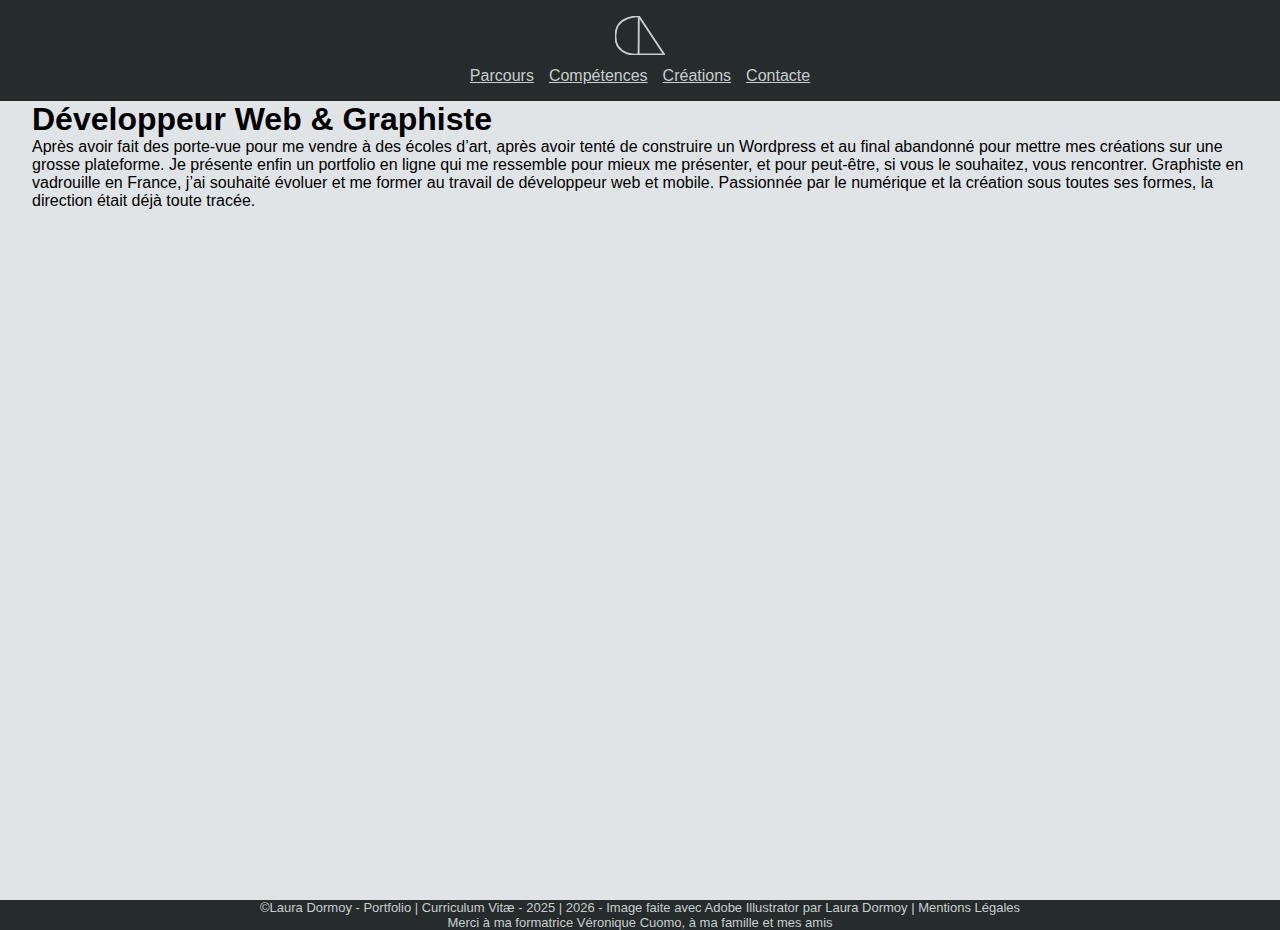
<file: step3/index.html>
<!DOCTYPE html>
<html lang="fr">
<head>
    <meta charset="UTF-8">
    <meta name="viewport" content="width=device-width, initial-scale=1.0">
    <title>Développer Web & Graphiste - Laura Dormoy</title>
    <link rel="icon" type="image/x-icon" href="img/favicon.svg">
    <meta name="description" content="portfolio, web, developpeur, graphiste">
    <link rel="stylesheet" href="css/styles.css">
    <script type="module" src="js/main.js"></script> 
    <!--- <script defer src="js/modules/scrollxTest.js"></script>--->
</head>
<body>

    <main>
        <section id="banner" class="container sec-y banner" data-index="01">
            <nav id="nav_bar" class="banner_nav">

                <a class="banner_nav_logo" href="./">
                    <svg xmlns="http://www.w3.org/2000/svg" xml:space="preserve" width="187px" height="146px" viewBox="0 0 187 146"><path sodipodi:nodetypes="czccc" fill="none" d="M89.764 1.698S1.484-2.932 1.388 75.031c-.095 77.963 83.347 68.933 83.347 68.933h99.154z" style="fill:#c7cece;fill-opacity:0;fill-rule:evenodd;stroke:#c7cece;stroke-width:7;stroke-miterlimit:8;stroke-dasharray:none;stroke-opacity:1"/><path sodipodi:nodetypes="cc" fill="none" d="m89.046 1.698-.719 141.874" style="fill:#c7cece;fill-opacity:0;fill-rule:evenodd;stroke:#c7cece;stroke-width:7;stroke-miterlimit:8;stroke-dasharray:none;stroke-opacity:1"/></svg>
                </a>
                <div class="banner_nav_links">
                    <a href="">Parcours</a>
                    <a href="">Compétences</a>
                    <a href="">Créations</a>
                    <a href="">Contacte</a>
                </div>
            </nav>
            <div class="banner_text">
                <h1 class="banner_title">Développeur Web & Graphiste</h1>
                <p>Après avoir fait des porte-vue pour me vendre à des écoles d’art, après avoir tenté de construire un Wordpress et au final abandonné pour mettre mes créations sur une grosse plateforme. Je présente enfin un portfolio en ligne qui me ressemble pour mieux me présenter, et pour peut-être, si vous le souhaitez, vous rencontrer. 
                Graphiste en vadrouille en France, j’ai souhaité évoluer et me former au travail de développeur web et mobile. Passionnée par le numérique et la création sous toutes ses formes, la direction était déjà toute tracée.</p>
            </div>
        </section>
        <section class="container sec-x section_2" data-index="02">
            <div class="container_all_elements">
                <h2>Mon Parcours</h2>
                <div class="container_horizontal container_sec2_timeline_articles">
                    <div class="container_sec2_article">
                        <article class="article">
                            <h3 class="article__title">ESRA</h3>
                            <h4 class="article__subtitle">réalisation de film d'animation 2D/3D</h4>
                            <p class="article__date">2015-2018 | Nice</p>
                            <p class="article__content">Après avoir terminé mon bac ST2A (Art Appliqué), je choisie de me former aux techniques 3d. Mon objectif: me former à cette technologie qui est utilisée dans tous les domaines audiovisuel.Dans cet établissement, je me suis familiarisée aux outils de réalisation de film d'animation.</p>
                            <p class="article_shape"></p>
                        </article>
                        <article class="article">
                            <h3 class="article__title">Stages : Graphist 2D</h3>
                            <h4 class="article__subtitle">éléments graphique 2D</h4>
                            <p class="article__date">2019-2020 | Canne-Marseille</p>
                            <p class="article__content">J'ai pu réaliser deux stages comme graphiste 2D. L'un dans une entrprise d'édition de livre intéractive (Mégara) où ma mission était de créer un bande dessinée intéractive. Ce stage m'a permi de me familiarisé avec le processus de création d'un jeu.</p>
                            <p class="article__content">J'ai enchaîné avec un autre stage, dans une sosiété de jeux vidéo (Game Up) où je réalisais des élément graphique comme des cartes, des fiches personnage,...</p>
                            <p class="article_shape"></p>
                        </article>
                        <article class="article">
                            <h3 class="article__title">Bellecour école</h3>
                            <h4 class="article__subtitle">Film d'animation et Jeu vidéo</h4>
                            <p class="article__date">2020-2022 | Lyon</p>
                            <p class="article__content">Cherchant à renouer avec mon initiation de prédilection, la 3D, le choisi de me spécialiser dans le rigging. Travaillant sur les projets différents et cherchant à pousser la disipline un peu plus loin, je me suis former au python sur le logiciel Maya, et au integration sur les logiciel temps réel des Game développeur.</p>
                            <p class="article_shape"></p>
                        </article>
                        <article class="article">
                            <h3 class="article__title">Graphiste</h3>
                            <h4 class="article__subtitle">Mon entreprise</h4>
                            <p class="article__date">2023-2024 | Lyon-Marseille</p>
                            <p class="article__content">Je me lance, j'ouvre mon entreprise. Après avoir chercher une entreprise en tant qe rigger et ne pas avoir trouvé de studio, j'ouvre mon entreprise. plus rien ne me retient à Lyon, je retourne à Marseille </p>
                            <p class="article_shape"></p>
                        </article>
                        <article class="article">
                            <h3 class="article__title">Graphiste</h3>
                            <h4 class="article__subtitle">Mon entreprise</h4>
                            <p class="article__date">2024-2026 | Annecy</p>
                            <p class="article__content">Cherchant à changé d'air, je décide de partir de Marseille. Je pose mes valise à Annecy. La je travail un temps dans une imprimerie comme graphiste. Puis je prend un travail allimentaire. Je me rend compte que les postes proposé sont souvents accompagné de connaissance en UI et Ux. Cherchant à me former en autodidact, je decouvre je développement Web. Renouant avec le code de ma formation à Lyon, je trouve un engoumant à cette technique de création que je souhaite absolument maîtriser. </p>
                            <p class="article_shape"></p>
                        </article>
                        <article class="article">
                            <h3 class="article__title">Studi</h3>
                            <h4 class="article__subtitle">Développeur Web et mobile</h4>
                            <p class="article__date">2026 | Marseille</p>
                            <p class="article__content">Ayant trouvé une formation, je me lance dans l'apprentissage de tout ces nouveaux langages pour compléter mes compétences dans un pipe de création graphique et d'identité visuel.</p>
                            <p class="article_shape"></p>
                        </article>
                    </div>
                    <div class="container_sec2_timeline"></div>
                </div>
            </div>
            
        </section>
        <section class="container sec-y section_3" data-index="03">
            <div class="container_all_elements">
                <h2>Mes Conpétences Techniques</h2>
                <div class="container_listes">
                    <ol>
                        <li>Langage Front-End</li>
                        <li>HTML 5</li>
                        <li>CSS</li>
                        <li>JAVASCRIPT</li>
                    </ol>
                    <ol>
                        <li>Langage Backend</li>
                        <li>PHP</li>
                        <li>MYSQL</li>
                    </ol>
                    <ol>
                        <li>Technique 2D</li>
                        <li>PHOTOSHOP</li>
                        <li>INDESIGN</li>
                        <li>ILLUSTRATOR</li>
                        <li>INSCAPE</li>
                        <li>FIGMA</li>
                    </ol>
                    <ol>
                        <li>Technique 3D</li>
                        <li>MAYA</li>
                        <li>BLENDER</li>
                        <li>ZBRUSH</li>
                    </ol>
                    <ol>
                        <li>Motion design & Vidéo</li>
                        <li>NUKE</li>
                        <li>AFTER EFFECT</li>
                        <li>PREMIER PRO</li>
                    </ol>
                    <ol>
                        <li>Moteur de Rendu</li>
                        <li>RENDERMAN</li>
                        <li>ARNOLD</li>
                        <li>UNITY</li>
                        <li>UNREAL</li>
                    </ol>
                </div>
            </div>
            
        </section>
        <section class="container sec-x section_4" data-index="04">
            <div class="container_all_elements">
                <h2>Mes Créations</h2>
                <div class="container_horizontal">
                    <div></div>
                    <div></div>
                    <div></div>
                    <div></div>
                </div>
            </div>
        </section>
        <section class="container sec-y section_5" data-index="05">
            <div class="container_all_elements">
                <h2>Me Contacter</h2>
            <div class="container_sec5_linkweb">
                    <p class="localisation">
                        <span class="icon-location"></span>
                        Marseille</p>
                    <a href="https://fr.linkedin.com/in/laura-dormoy-359113144" target="_blank">
                        <span class="icon-linkedin"></span>
                    </a>
                    <a href="#" target="_blank">
                        <span class="icon-github"></span>
                    </a>
            </div>
            <form class="container_sec5_form" method="post">
                <fieldset class="sec5_form_formular fieldset">
                    <fieldset class="formular_radio fieldset">
                        <label for="privatperson">
                            <input type="radio" id="privatperson" name="entity" value="privatperson" required>
                            Particulier
                         </label>
                         <label for="business">
                            <input type="radio" id="business" name="entity" value="business">
                            Entreprise
                        </label>
                    </fieldset>
                        <p class="formular_text">
                            <label for="identity">Nom/Prénom</label>
                            <input class="form_input" id="identity" name="indentity" type="text" placeholder="Votre Nom">
                        </p>
                        <p class="formular_text">
                            <label for="email">E-mail</label>
                            <input class="form_input" type="email" name="email" id="email" placeholder="nom@email.com" required>
                        </p>
                        <p class="formular_text">
                            <label for="object">Objet</label>
                            <input class="form_input" type="text" id="object" name="object" placeholder="ex: Objet" maxlength="20">
                        </p>
                        <p class="formular_text">
                            <label for="message"></label>
                            <textarea class="form_input" name="message" id="message" placeholder="Votre message" rows="15"></textarea>
                        </p>

                </fieldset>
                    <p class="sec5_form_button">
                        <input type="submit" value="Envoyer">
                    </p>
            </form>
            </div>
        </section>
    </main>
    <footer>
        <section class="footer">
            <p>&copy;Laura Dormoy - Portfolio | Curriculum Vitæ - 2025 | 2026 - Image faite avec Adobe Illustrator par Laura Dormoy | <a href="#"></a>Mentions Légales</p>
            <p>Merci à ma formatrice Véronique Cuomo, à ma famille et mes amis</p>
        </section>
    </footer>

   
</body>
</html>
</file>
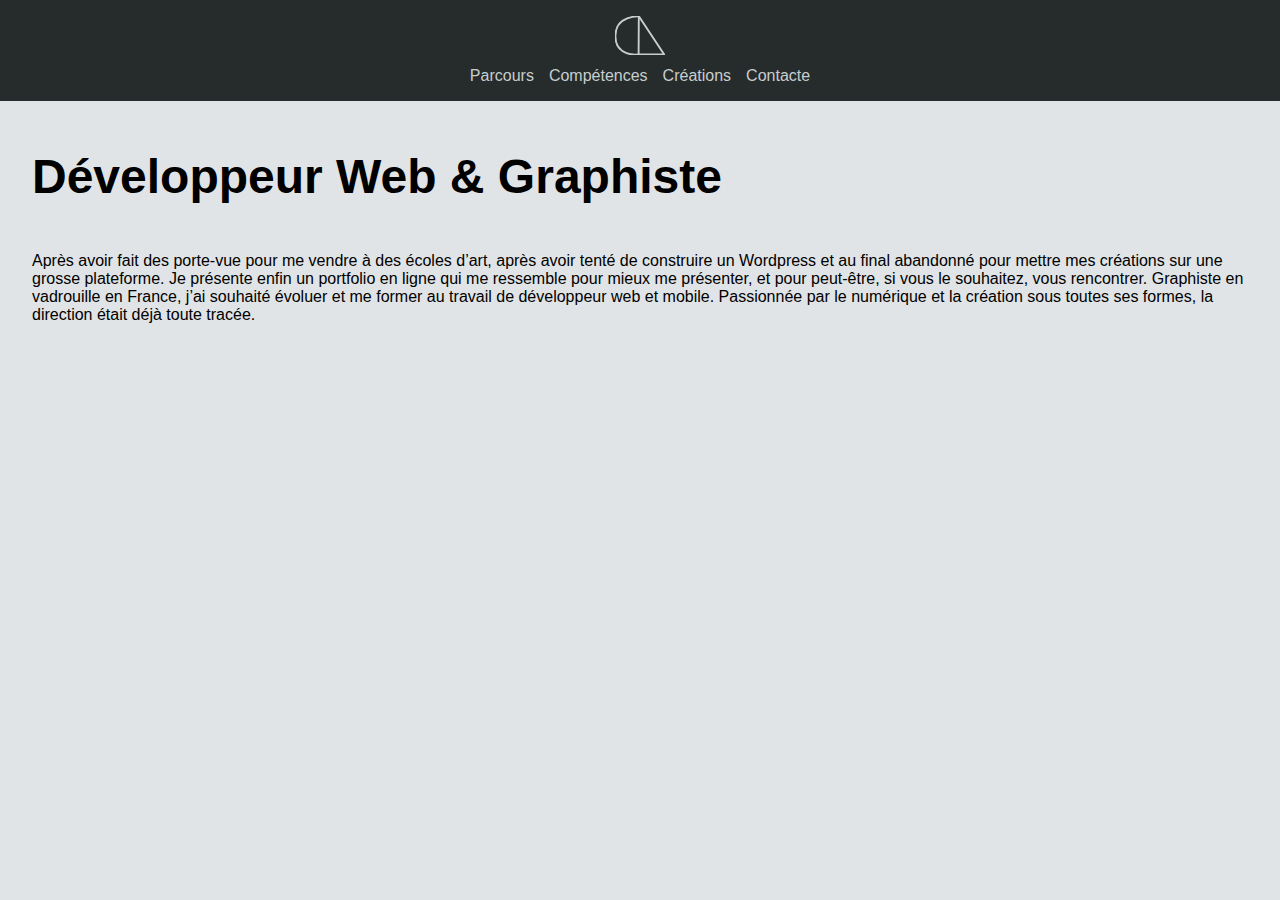
<file: step4/index.html>
<!DOCTYPE html>
<html lang="fr">
<head>
    <meta charset="UTF-8">
    <meta name="viewport" content="width=device-width, initial-scale=1.0">
    <title>Développer Web & Graphiste - Laura Dormoy</title>
    <link rel="icon" type="image/x-icon" href="img/favicon.svg">
    <meta name="description" content="portfolio, web, developpeur, graphiste">
    <link rel="stylesheet" href="css/styles.css">
    <script type="module" src="js/main.js"></script> 
    <!--- <script defer src="js/modules/scrollxTest.js"></script>--->
</head>
<body>

    <main>
        <section id="banner" class="container sec-y banner" data-index="01">
            <nav id="nav_bar" class="banner_nav">

                <a class="banner_nav_logo" href="./">
                    <svg xmlns="http://www.w3.org/2000/svg" xml:space="preserve" width="187px" height="146px" viewBox="0 0 187 146"><path sodipodi:nodetypes="czccc" fill="none" d="M89.764 1.698S1.484-2.932 1.388 75.031c-.095 77.963 83.347 68.933 83.347 68.933h99.154z" style="fill:#c7cece;fill-opacity:0;fill-rule:evenodd;stroke:#c7cece;stroke-width:7;stroke-miterlimit:8;stroke-dasharray:none;stroke-opacity:1"/><path sodipodi:nodetypes="cc" fill="none" d="m89.046 1.698-.719 141.874" style="fill:#c7cece;fill-opacity:0;fill-rule:evenodd;stroke:#c7cece;stroke-width:7;stroke-miterlimit:8;stroke-dasharray:none;stroke-opacity:1"/></svg>
                </a>
                <div class="banner_nav_links">
                    <a href="#sec02">Parcours</a>
                    <a href="#sec03">Compétences</a>
                    <a href="#sec04">Créations</a>
                    <a href="#sec05">Contacte</a>
                </div>
            </nav>
            <div class="banner_text">
                <h1 class="banner_title">Développeur Web & Graphiste</h1>
                <p>Après avoir fait des porte-vue pour me vendre à des écoles d’art, après avoir tenté de construire un Wordpress et au final abandonné pour mettre mes créations sur une grosse plateforme. Je présente enfin un portfolio en ligne qui me ressemble pour mieux me présenter, et pour peut-être, si vous le souhaitez, vous rencontrer. 
                Graphiste en vadrouille en France, j’ai souhaité évoluer et me former au travail de développeur web et mobile. Passionnée par le numérique et la création sous toutes ses formes, la direction était déjà toute tracée.</p>
            </div>
        </section>
        <section id="sec02" class="container sec-x section_2" data-index="02">
            <div class="container_all_elements">
                <h2>Mon Parcours</h2>
                <div class="container_horizontal container_sec2_timeline_articles">
                    <div class="container_sec2_article">
                        <article class="article">
                            <h3 class="article__title">ESRA</h3>
                            <h4 class="article__subtitle">réalisation de film d'animation 2D/3D</h4>
                            <p class="article__date">2015-2018 | Nice</p>
                            <p class="article__content">Après avoir terminé mon bac ST2A (Art Appliqué), je choisie de me former aux techniques 3d. Mon objectif: me former à cette technologie qui est utilisée dans tous les domaines audiovisuel.Dans cet établissement, je me suis familiarisée aux outils de réalisation de film d'animation.</p>
                            <p class="article_shape"></p>
                        </article>
                        <article class="article">
                            <h3 class="article__title">Stages : Graphist 2D</h3>
                            <h4 class="article__subtitle">éléments graphique 2D</h4>
                            <p class="article__date">2019-2020 | Canne-Marseille</p>
                            <p class="article__content">J'ai pu réaliser deux stages comme graphiste 2D. L'un dans une entrprise d'édition de livre intéractive (Mégara) où ma mission était de créer un bande dessinée intéractive. Ce stage m'a permi de me familiarisé avec le processus de création d'un jeu.</p>
                            <p class="article__content">J'ai enchaîné avec un autre stage, dans une sosiété de jeux vidéo (Game Up) où je réalisais des élément graphique comme des cartes, des fiches personnage,...</p>
                            <p class="article_shape"></p>
                        </article>
                        <article class="article">
                            <h3 class="article__title">Bellecour école</h3>
                            <h4 class="article__subtitle">Film d'animation et Jeu vidéo</h4>
                            <p class="article__date">2020-2022 | Lyon</p>
                            <p class="article__content">Cherchant à renouer avec mon initiation de prédilection, la 3D, le choisi de me spécialiser dans le rigging. Travaillant sur les projets différents et cherchant à pousser la disipline un peu plus loin, je me suis former au python sur le logiciel Maya, et au integration sur les logiciel temps réel des Game développeur.</p>
                            <p class="article_shape"></p>
                        </article>
                        <article class="article">
                            <h3 class="article__title">Graphiste</h3>
                            <h4 class="article__subtitle">Mon entreprise</h4>
                            <p class="article__date">2023-2024 | Lyon-Marseille</p>
                            <p class="article__content">Je me lance, j'ouvre mon entreprise. Après avoir chercher une entreprise en tant qe rigger et ne pas avoir trouvé de studio, j'ouvre mon entreprise. plus rien ne me retient à Lyon, je retourne à Marseille </p>
                            <p class="article_shape"></p>
                        </article>
                        <article class="article">
                            <h3 class="article__title">Graphiste</h3>
                            <h4 class="article__subtitle">Mon entreprise</h4>
                            <p class="article__date">2024-2026 | Annecy</p>
                            <p class="article__content">Cherchant à changé d'air, je décide de partir de Marseille. Je pose mes valise à Annecy. La je travail un temps dans une imprimerie comme graphiste. Puis je prend un travail allimentaire. Je me rend compte que les postes proposé sont souvents accompagné de connaissance en UI et Ux. Cherchant à me former en autodidact, je decouvre je développement Web. Renouant avec le code de ma formation à Lyon, je trouve un engoumant à cette technique de création que je souhaite absolument maîtriser. </p>
                            <p class="article_shape"></p>
                        </article>
                        <article class="article">
                            <h3 class="article__title">Studi</h3>
                            <h4 class="article__subtitle">Développeur Web et mobile</h4>
                            <p class="article__date">2026 | Marseille</p>
                            <p class="article__content">Ayant trouvé une formation, je me lance dans l'apprentissage de tout ces nouveaux langages pour compléter mes compétences dans un pipe de création graphique et d'identité visuel.</p>
                            <p class="article_shape"></p>
                        </article>
                    </div>
                    <div class="container_sec2_timeline"></div>
                </div>
            </div>
            
        </section>
        <section id="sec03" class="container sec-y section_3" data-index="03">
            <div class="container_all_elements">
                <h2>Mes Conpétences Techniques</h2>
                <div class="container_listes">
                    <ol>
                        <li class="comp_categories">Langage Front-End</li>
                        <li class="comp icon-html5"><p class="level_bar" data-skill="html"></p></li>
                        <li class="comp icon-css"><p class="level_bar" data-skill="css"></p></li>
                        <li class="comp icon-javascript"><p class="level_bar" data-skill="js"></p></li>
                    </ol>
                    <ol>
                        <li class="comp_categories">Langage Backend</li>
                        <li class="comp icon-php"><p class="level_bar" data-skill="php"></p></li>
                        <li class="comp icon-sql"><p class="level_bar" data-skill="sql"></p></li>
                        <li class="comp icon-synfony"><p class="level_bar" data-skill="syn"></p></li>
                    </ol>
                    <ol>
                        <li class="comp_categories">Technique 2D</li>
                        <li class="comp icon-photoshop"><p class="level_bar" data-skill="ps"></p></li>
                        <li class="comp icon-indesign"><p class="level_bar" data-skill="ind"></p></li>
                        <li class="comp icon-illustrator"><p class="level_bar" data-skill="ill"></p></li>
                        <li class="comp icon-inkscape"><p class="level_bar" data-skill="inksc"></p></li>
                        <li class="comp icon-figma"><p class="level_bar" data-skill="fgm"></p></li>
                    </ol>
                    <ol>
                        <li class="comp_categories">Technique 3D</li>
                        <li class="comp icon-maya"><p class="level_bar" data-skill="maya"></p></li>
                        <li class="comp icon-blender"><p class="level_bar" data-skill="blder"></p></li>
                        <li class="comp icon-zbruch"><p class="level_bar" data-skill="zbch"></p></li>
                    </ol>
                    <ol>
                        <li class="comp_categories">Motion design & Vidéo</li>
                        <li class="comp icon-nuke"><p class="level_bar" data-skill="nuke"></p></li>
                        <li class="comp icon-aftereffect"><p class="level_bar" data-skill="afef"></p></li>
                        <li class="comp icon-premierpro"><p class="level_bar" data-skill="prpr"></p></li>
                    </ol>
                    <ol>
                        <li class="comp_categories">Moteur de Rendu</li>
                        <li class="comp icon-renderman"><p class="level_bar" data-skill="renman"></p></li>
                        <li class="comp icon-arnold"><p class="level_bar" data-skill="arnd"></p></li>
                        <li class="comp icon-unity"><p class="level_bar" data-skill="unity"></p></li>
                        <li class="comp icon-unreal"><p class="level_bar" data-skill="unrl"></p></li>
                    </ol>
                </div>
            </div>
            
        </section>
        <section id="sec04" class="container sec-x section_4" data-index="04">
            <div class="container_all_elements">
                <h2>Mes Créations</h2>
                <div class="container_horizontal">
                    <div></div>
                    <div></div>
                    <div></div>
                    <div></div>
                </div>
            </div>
        </section>
        <section id="sec05" class="container sec-y section_5" data-index="05">
            <div class="container_all_elements">
                <h2>Me Contacter</h2>
            <div class="container_sec5_linkweb">
                    <p class="localisation">
                        <span class="icon-location2"></span>
                        Marseille</p>
                    <a href="https://fr.linkedin.com/in/laura-dormoy-359113144" target="_blank">
                        <span class="icon-linkedin"></span>
                    </a>
                    <a href="#" target="_blank">
                        <span class="icon-artstation"></span>
                    </a>
                    <a href="#" target="_blank">
                        <span class="icon-github"></span>
                    </a>
            </div>
            <form class="container_sec5_form" method="post">
                <fieldset class="sec5_form_formular fieldset">
                    <fieldset class="formular_radio fieldset">
                        <label for="privatperson">
                            <input type="radio" id="privatperson" name="entity" value="privatperson" required>
                            Particulier
                         </label>
                         <label for="business">
                            <input type="radio" id="business" name="entity" value="business">
                            Entreprise
                        </label>
                    </fieldset>
                        <p class="formular_text">
                            <label for="identity">Nom/Prénom</label>
                            <input class="form_input" id="identity" name="indentity" type="text" placeholder="Votre Nom">
                        </p>
                        <p class="formular_text">
                            <label for="email">E-mail</label>
                            <input class="form_input" type="email" name="email" id="email" placeholder="nom@email.com" required>
                        </p>
                        <p class="formular_text">
                            <label for="object">Objet</label>
                            <input class="form_input" type="text" id="object" name="object" placeholder="ex: Objet" maxlength="20">
                        </p>
                        <p class="formular_text">
                            <label for="message"></label>
                            <textarea class="form_input" name="message" id="message" placeholder="Votre message" rows="15"></textarea>
                        </p>

                </fieldset>
                    <p class="sec5_form_button">
                        <input type="submit" value="Envoyer">
                    </p>
            </form>
            </div>
            <div id="footer" class="footer">
            <p>&copy;Laura Dormoy - Portfolio | Curriculum Vitæ - 2025 | 2026 - Image faite avec Adobe Illustrator par Laura Dormoy | <a href="#"></a>Mentions Légales</p>
            <p>Merci à ma formatrice Véronique Cuomo, à ma famille et mes amis</p>
        </div>
        </section>
        
    </main>


   
</body>
</html>
</file>
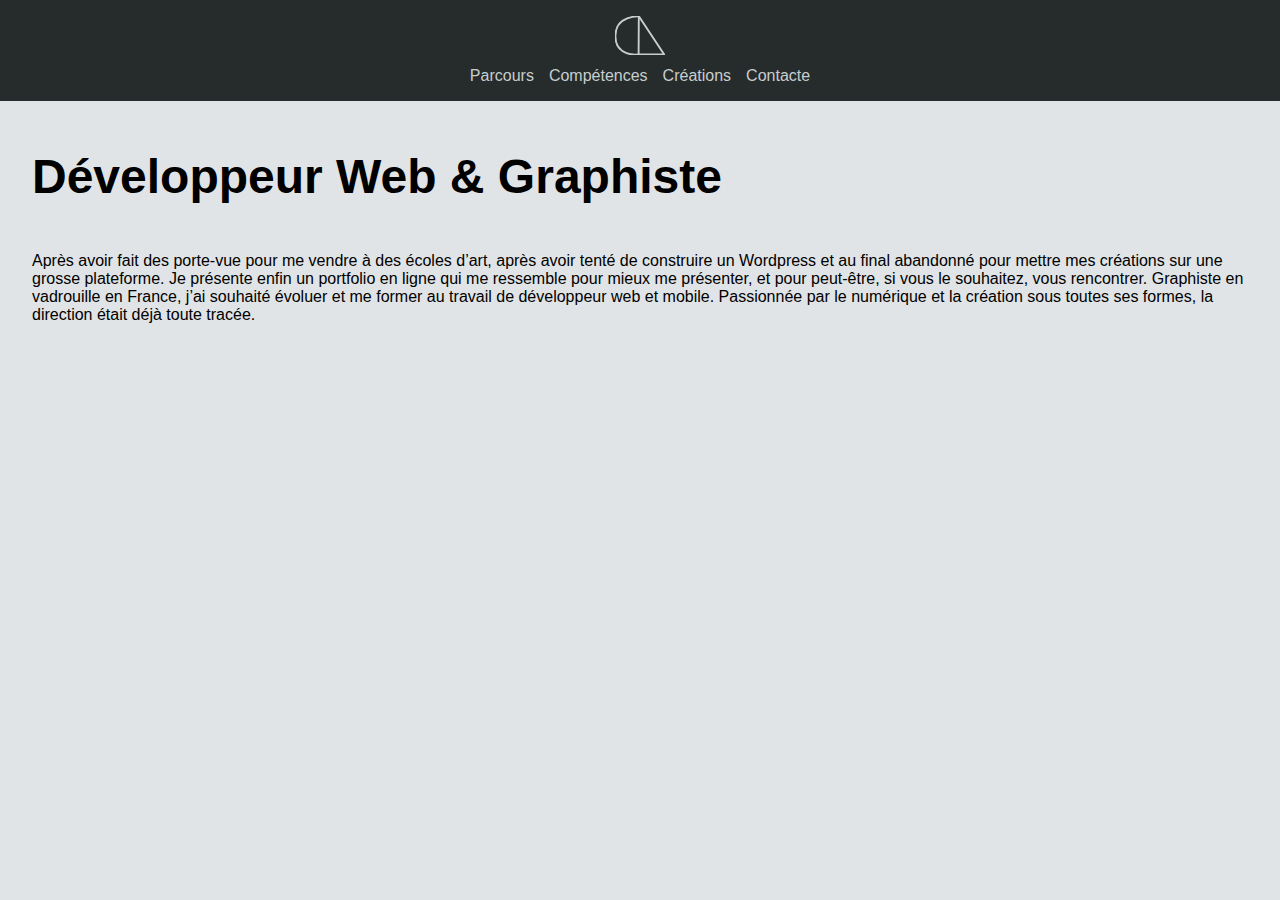
<file: step5/index.html>
<!DOCTYPE html>
<html lang="fr">
<head>
    <meta charset="UTF-8">
    <meta name="viewport" content="width=device-width, initial-scale=1.0">
    <title>Développer Web & Graphiste - Laura Dormoy</title>
    <link rel="icon" type="image/x-icon" href="img/favicon.svg">
    <meta name="description" content="portfolio, web, developpeur, graphiste">
    <link rel="stylesheet" href="css/styles.css">
    <script type="module" src="js/main.js"></script> 
    <!--- <script defer src="js/modules/scrollxTest.js"></script>--->
</head>
<body>

    <main>
        <section id="banner" class="container sec-y banner" data-index="01">
            <nav id="nav_bar" class="banner_nav">

                <a class="banner_nav_logo" href="./">
                    <svg xmlns="http://www.w3.org/2000/svg" xml:space="preserve" width="187px" height="146px" viewBox="0 0 187 146"><path sodipodi:nodetypes="czccc" fill="none" d="M89.764 1.698S1.484-2.932 1.388 75.031c-.095 77.963 83.347 68.933 83.347 68.933h99.154z" style="fill:#c7cece;fill-opacity:0;fill-rule:evenodd;stroke:#c7cece;stroke-width:7;stroke-miterlimit:8;stroke-dasharray:none;stroke-opacity:1"/><path sodipodi:nodetypes="cc" fill="none" d="m89.046 1.698-.719 141.874" style="fill:#c7cece;fill-opacity:0;fill-rule:evenodd;stroke:#c7cece;stroke-width:7;stroke-miterlimit:8;stroke-dasharray:none;stroke-opacity:1"/></svg>
                </a>
                <div class="banner_nav_links">
                    <a href="#sec02">Parcours</a>
                    <a href="#sec03">Compétences</a>
                    <a href="#sec04">Créations</a>
                    <a href="#sec05">Contacte</a>
                </div>
            </nav>
            <div class="banner_text">
                <h1 class="banner_title">Développeur Web & Graphiste</h1>
                <p>Après avoir fait des porte-vue pour me vendre à des écoles d’art, après avoir tenté de construire un Wordpress et au final abandonné pour mettre mes créations sur une grosse plateforme. Je présente enfin un portfolio en ligne qui me ressemble pour mieux me présenter, et pour peut-être, si vous le souhaitez, vous rencontrer. 
                Graphiste en vadrouille en France, j’ai souhaité évoluer et me former au travail de développeur web et mobile. Passionnée par le numérique et la création sous toutes ses formes, la direction était déjà toute tracée.</p>
            </div>
        </section>
        <section id="sec02" class="container sec-x section_2" data-index="02">
            <div class="container_all_elements">
                <h2>Mon Parcours</h2>
                <div class="container_horizontal container_sec2_timeline_articles">
                    <div class="container_sec2_article">
                        <article class="article">
                            <h3 class="article__title">ESRA</h3>
                            <h4 class="article__subtitle">réalisation de film d'animation 2D/3D</h4>
                            <p class="article__date">2015-2018 | Nice</p>
                            <p class="article__content">Après avoir terminé mon bac ST2A (Art Appliqué), je choisie de me former aux techniques 3d. Mon objectif: me former à cette technologie qui est utilisée dans tous les domaines audiovisuel.Dans cet établissement, je me suis familiarisée aux outils de réalisation de film d'animation.</p>
                            <p class="article_shape"></p>
                        </article>
                        <article class="article">
                            <h3 class="article__title">Stages : Graphist 2D</h3>
                            <h4 class="article__subtitle">éléments graphique 2D</h4>
                            <p class="article__date">2019-2020 | Canne-Marseille</p>
                            <p class="article__content">J'ai pu réaliser deux stages comme graphiste 2D. L'un dans une entrprise d'édition de livre intéractive (Mégara) où ma mission était de créer un bande dessinée intéractive. Ce stage m'a permi de me familiarisé avec le processus de création d'un jeu.</p>
                            <p class="article__content">J'ai enchaîné avec un autre stage, dans une sosiété de jeux vidéo (Game Up) où je réalisais des élément graphique comme des cartes, des fiches personnage,...</p>
                            <p class="article_shape"></p>
                        </article>
                        <article class="article">
                            <h3 class="article__title">Bellecour école</h3>
                            <h4 class="article__subtitle">Film d'animation et Jeu vidéo</h4>
                            <p class="article__date">2020-2022 | Lyon</p>
                            <p class="article__content">Cherchant à renouer avec mon initiation de prédilection, la 3D, le choisi de me spécialiser dans le rigging. Travaillant sur les projets différents et cherchant à pousser la disipline un peu plus loin, je me suis former au python sur le logiciel Maya, et au integration sur les logiciel temps réel des Game développeur.</p>
                            <p class="article_shape"></p>
                        </article>
                        <article class="article">
                            <h3 class="article__title">Graphiste</h3>
                            <h4 class="article__subtitle">Mon entreprise</h4>
                            <p class="article__date">2023-2024 | Lyon-Marseille</p>
                            <p class="article__content">Je me lance, j'ouvre mon entreprise. Après avoir chercher une entreprise en tant qe rigger et ne pas avoir trouvé de studio, j'ouvre mon entreprise. plus rien ne me retient à Lyon, je retourne à Marseille </p>
                            <p class="article_shape"></p>
                        </article>
                        <article class="article">
                            <h3 class="article__title">Graphiste</h3>
                            <h4 class="article__subtitle">Mon entreprise</h4>
                            <p class="article__date">2024-2026 | Annecy</p>
                            <p class="article__content">Cherchant à changé d'air, je décide de partir de Marseille. Je pose mes valise à Annecy. La je travail un temps dans une imprimerie comme graphiste. Puis je prend un travail allimentaire. Je me rend compte que les postes proposé sont souvents accompagné de connaissance en UI et Ux. Cherchant à me former en autodidact, je decouvre je développement Web. Renouant avec le code de ma formation à Lyon, je trouve un engoumant à cette technique de création que je souhaite absolument maîtriser. </p>
                            <p class="article_shape"></p>
                        </article>
                        <article class="article">
                            <h3 class="article__title">Studi</h3>
                            <h4 class="article__subtitle">Développeur Web et mobile</h4>
                            <p class="article__date">2026 | Marseille</p>
                            <p class="article__content">Ayant trouvé une formation, je me lance dans l'apprentissage de tout ces nouveaux langages pour compléter mes compétences dans un pipe de création graphique et d'identité visuel.</p>
                            <p class="article_shape"></p>
                        </article>
                    </div>
                    <div class="container_sec2_timeline"></div>
                </div>
            </div>
            
        </section>
        <section id="sec03" class="container sec-y section_3" data-index="03">
            <div class="container_all_elements">
                <h2>Mes Conpétences Techniques</h2>
                <div class="container_listes">
                    <ol>
                        <li class="comp_categories">Front-End</li>
                        <li class="comp icon-html5"><p class="level_bar" data-skill="html"></p></li>
                        <li class="comp icon-css"><p class="level_bar" data-skill="css" widht="60%"></p></li>
                        <li class="comp icon-javascript"><p class="level_bar" data-skill="js"></p></li>
                    </ol>
                    <ol>
                        <li class="comp_categories">Backend</li>
                        <li class="comp icon-php"><p class="level_bar" data-skill="php"></p></li>
                        <li class="comp icon-sql"><p class="level_bar" data-skill="sql"></p></li>
                        <li class="comp icon-synfony"><p class="level_bar" data-skill="syn"></p></li>
                    </ol>
                    <ol>
                        <li class="comp_categories">Technique 2D</li>
                        <li class="comp icon-photoshop"><p class="level_bar" data-skill="ps"></p></li>
                        <li class="comp icon-indesign"><p class="level_bar" data-skill="ind"></p></li>
                        <li class="comp icon-illustrator"><p class="level_bar" data-skill="ill"></p></li>
                        <li class="comp icon-inkscape"><p class="level_bar" data-skill="inksc"></p></li>
                        <li class="comp icon-figma"><p class="level_bar" data-skill="fgm"></p></li>
                    </ol>
                    <ol>
                        <li class="comp_categories">Technique 3D</li>
                        <li class="comp icon-maya"><p class="level_bar" data-skill="maya"></p></li>
                        <li class="comp icon-blender"><p class="level_bar" data-skill="blder"></p></li>
                        <li class="comp icon-zbruch"><p class="level_bar" data-skill="zbch"></p></li>
                    </ol>
                    <ol>
                        <li class="comp_categories">Motion design & Vidéo</li>
                        <li class="comp icon-nuke"><p class="level_bar" data-skill="nuke"></p></li>
                        <li class="comp icon-aftereffect"><p class="level_bar" data-skill="afef"></p></li>
                        <li class="comp icon-premierpro"><p class="level_bar" data-skill="prpr"></p></li>
                    </ol>
                    <ol>
                        <li class="comp_categories">Moteur de Rendu</li>
                        <li class="comp icon-renderman"><p class="level_bar" data-skill="renman"></p></li>
                        <li class="comp icon-arnold"><p class="level_bar" data-skill="arnd"></p></li>
                        <li class="comp icon-unity"><p class="level_bar" data-skill="unity"></p></li>
                        <li class="comp icon-unreal"><p class="level_bar" data-skill="unrl"></p></li>
                    </ol>
                </div>
            </div>
            
        </section>
        <section id="sec04" class="container sec-x section_4" data-index="04">
            <div class="container_all_elements">
                <h2>Mes Créations</h2>
                <div class="container_horizontal">
                    <div></div>
                    <div></div>
                    <div></div>
                    <div></div>
                </div>
            </div>
        </section>
        <section id="sec05" class="container sec-y section_5" data-index="05">
            <div class="container_all_elements">
                <h2>Me Contacter</h2>
                <div class="container_sec5_linkweb">
                    <p class="localisation">
                        <span class="icon-location2"></span>
                        Marseille</p>
                    <a href="https://fr.linkedin.com/in/laura-dormoy-359113144" target="_blank">
                        <span class="icon-linkedin"></span>
                    </a>
                    <a href="#" target="_blank">
                        <span class="icon-artstation"></span>
                    </a>
                    <a href="#" target="_blank">
                        <span class="icon-github"></span>
                    </a>
                </div>
                <form class="container_sec5_form" method="post" hidden>
                <fieldset class="sec5_form_formular fieldset">
                    <fieldset class="formular_radio fieldset">
                        <label for="privatperson">
                            <input type="radio" id="privatperson" name="entity" value="privatperson" required>
                            Particulier
                         </label>
                         <label for="business">
                            <input type="radio" id="business" name="entity" value="business">
                            Entreprise
                        </label>
                    </fieldset>
                        <p class="formular_text">
                            <label for="identity">Nom/Prénom</label>
                            <input class="form_input" id="identity" name="indentity" type="text" placeholder="Votre Nom">
                        </p>
                        <p class="formular_text">
                            <label for="email">E-mail</label>
                            <input class="form_input" type="email" name="email" id="email" placeholder="nom@email.com" required>
                        </p>
                        <p class="formular_text">
                            <label for="object">Objet</label>
                            <input class="form_input" type="text" id="object" name="object" placeholder="ex: Objet" maxlength="20">
                        </p>
                        <p class="formular_text">
                            <label for="message"></label>
                            <textarea class="form_input" name="message" id="message" placeholder="Votre message" rows="15"></textarea>
                        </p>

                </fieldset>
                    <p class="sec5_form_button">
                        <input type="submit" value="Envoyer">
                    </p>
                </form>
            </div>
            <div id="footer" class="footer">
            <p>&copy;Laura Dormoy - Portfolio | Curriculum Vitæ - 2025 | 2026 - Image faite avec Adobe Illustrator par Laura Dormoy | <a href="#"></a>Mentions Légales</p>
            <p>Merci à ma formatrice Véronique Cuomo, à ma famille et mes amis</p>
        </div>
        </section>
        
    </main>


   
</body>
</html>
</file>
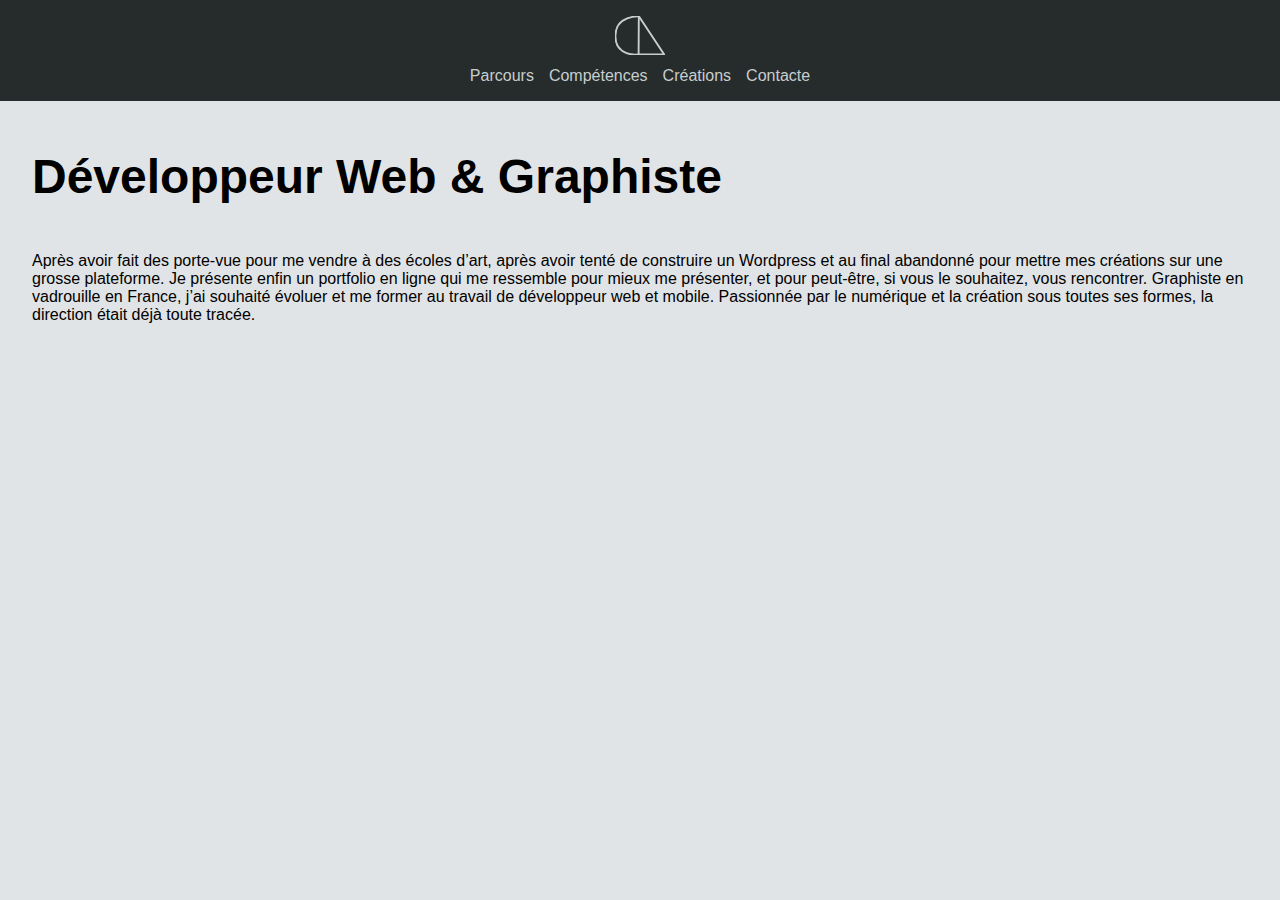
<file: step6/index.html>
<!DOCTYPE html>
<html lang="fr">
<head>
    <meta charset="UTF-8">
    <meta name="viewport" content="width=device-width, initial-scale=1.0">
    <title>Développer Web & Graphiste - Laura Dormoy</title>
    <link rel="icon" type="image/x-icon" href="img/favicon.svg">
    <meta name="description" content="portfolio, web, developpeur, graphiste">
    <link rel="stylesheet" href="css/styles.css">
    <script type="module" src="js/main.js"></script> 
    <!--- <script defer src="js/modules/scrollxTest.js"></script>--->
</head>
<body>

    <main>
        <section id="banner" class="container sec-y banner" data-index="01">
            <nav id="nav_bar" class="banner_nav">

                <a class="banner_nav_logo" href="./">
                    <svg xmlns="http://www.w3.org/2000/svg" xml:space="preserve" width="187px" height="146px" viewBox="0 0 187 146"><path sodipodi:nodetypes="czccc" fill="none" d="M89.764 1.698S1.484-2.932 1.388 75.031c-.095 77.963 83.347 68.933 83.347 68.933h99.154z" style="fill:#c7cece;fill-opacity:0;fill-rule:evenodd;stroke:#c7cece;stroke-width:7;stroke-miterlimit:8;stroke-dasharray:none;stroke-opacity:1"/><path sodipodi:nodetypes="cc" fill="none" d="m89.046 1.698-.719 141.874" style="fill:#c7cece;fill-opacity:0;fill-rule:evenodd;stroke:#c7cece;stroke-width:7;stroke-miterlimit:8;stroke-dasharray:none;stroke-opacity:1"/></svg>
                </a>
                <div class="banner_nav_links">
                    <a href="#sec02">Parcours</a>
                    <a href="#sec03">Compétences</a>
                    <a href="#sec04">Créations</a>
                    <a href="#sec05">Contacte</a>
                </div>
            </nav>
            <div class="banner_text">
                <h1 class="banner_title">Développeur Web & Graphiste</h1>
                <p>Après avoir fait des porte-vue pour me vendre à des écoles d’art, après avoir tenté de construire un Wordpress et au final abandonné pour mettre mes créations sur une grosse plateforme. Je présente enfin un portfolio en ligne qui me ressemble pour mieux me présenter, et pour peut-être, si vous le souhaitez, vous rencontrer. 
                Graphiste en vadrouille en France, j’ai souhaité évoluer et me former au travail de développeur web et mobile. Passionnée par le numérique et la création sous toutes ses formes, la direction était déjà toute tracée.</p>
            </div>
        </section>
        <section id="sec02" class="container sec-x section_2" data-index="02">
            <div class="container_all_elements">
                <h2>Mon Parcours</h2>
                <div class="container_horizontal container_sec2_timeline_articles">
                    <div class="container_sec2_article">
                        <article class="article">
                            <h3 class="article__title">ESRA</h3>
                            <h4 class="article__subtitle">réalisation de film d'animation 2D/3D</h4>
                            <p class="article__date">2015-2018 | Nice</p>
                            <p class="article__content">Après avoir terminé mon bac ST2A (Art Appliqué), je choisie de me former aux techniques 3d. Mon objectif: me former à cette technologie qui est utilisée dans tous les domaines audiovisuel.Dans cet établissement, je me suis familiarisée aux outils de réalisation de film d'animation.</p>
                            <p class="article_shape"></p>
                        </article>
                        <article class="article">
                            <h3 class="article__title">Stages : Graphist 2D</h3>
                            <h4 class="article__subtitle">éléments graphique 2D</h4>
                            <p class="article__date">2019-2020 | Canne-Marseille</p>
                            <p class="article__content">J'ai pu réaliser deux stages comme graphiste 2D. L'un dans une entrprise d'édition de livre intéractive (Mégara) où ma mission était de créer un bande dessinée intéractive. Ce stage m'a permi de me familiarisé avec le processus de création d'un jeu.</p>
                            <p class="article__content">J'ai enchaîné avec un autre stage, dans une sosiété de jeux vidéo (Game Up) où je réalisais des élément graphique comme des cartes, des fiches personnage,...</p>
                            <p class="article_shape"></p>
                        </article>
                        <article class="article">
                            <h3 class="article__title">Bellecour école</h3>
                            <h4 class="article__subtitle">Film d'animation et Jeu vidéo</h4>
                            <p class="article__date">2020-2022 | Lyon</p>
                            <p class="article__content">Cherchant à renouer avec mon initiation de prédilection, la 3D, le choisi de me spécialiser dans le rigging. Travaillant sur les projets différents et cherchant à pousser la disipline un peu plus loin, je me suis former au python sur le logiciel Maya, et au integration sur les logiciel temps réel des Game développeur.</p>
                            <p class="article_shape"></p>
                        </article>
                        <article class="article">
                            <h3 class="article__title">Graphiste</h3>
                            <h4 class="article__subtitle">Mon entreprise</h4>
                            <p class="article__date">2023-2024 | Lyon-Marseille</p>
                            <p class="article__content">Je me lance, j'ouvre mon entreprise. Après avoir chercher une entreprise en tant qe rigger et ne pas avoir trouvé de studio, j'ouvre mon entreprise. plus rien ne me retient à Lyon, je retourne à Marseille </p>
                            <p class="article_shape"></p>
                        </article>
                        <article class="article">
                            <h3 class="article__title">Graphiste</h3>
                            <h4 class="article__subtitle">Mon entreprise</h4>
                            <p class="article__date">2024-2026 | Annecy</p>
                            <p class="article__content">Cherchant à changé d'air, je décide de partir de Marseille. Je pose mes valise à Annecy. La je travail un temps dans une imprimerie comme graphiste. Puis je prend un travail allimentaire. Je me rend compte que les postes proposé sont souvents accompagné de connaissance en UI et Ux. Cherchant à me former en autodidact, je decouvre je développement Web. Renouant avec le code de ma formation à Lyon, je trouve un engoumant à cette technique de création que je souhaite absolument maîtriser. </p>
                            <p class="article_shape"></p>
                        </article>
                        <article class="article">
                            <h3 class="article__title">Studi</h3>
                            <h4 class="article__subtitle">Développeur Web et mobile</h4>
                            <p class="article__date">2026 | Marseille</p>
                            <p class="article__content">Ayant trouvé une formation, je me lance dans l'apprentissage de tout ces nouveaux langages pour compléter mes compétences dans un pipe de création graphique et d'identité visuel.</p>
                            <p class="article_shape"></p>
                        </article>
                    </div>
                    <div class="container_sec2_timeline"></div>
                </div>
            </div>
            
        </section>
        <section id="sec03" class="container sec-y section_3" data-index="03">
            <div class="container_all_elements">
                <h2>Mes Conpétences Techniques</h2>
                <div class="container_listes">
                    <ol>
                        <li class="comp_categories">Front-End</li>
                        <li class="comp icon-html5"><p class="level_bar" data-skill="html"></p></li>
                        <li class="comp icon-css"><p class="level_bar" data-skill="css" widht="60%"></p></li>
                        <li class="comp icon-javascript"><p class="level_bar" data-skill="js"></p></li>
                    </ol>
                    <ol>
                        <li class="comp_categories">Backend</li>
                        <li class="comp icon-php"><p class="level_bar" data-skill="php"></p></li>
                        <li class="comp icon-sql"><p class="level_bar" data-skill="sql"></p></li>
                        <li class="comp icon-synfony"><p class="level_bar" data-skill="syn"></p></li>
                    </ol>
                    <ol>
                        <li class="comp_categories">Technique 2D</li>
                        <li class="comp icon-photoshop"><p class="level_bar" data-skill="ps"></p></li>
                        <li class="comp icon-indesign"><p class="level_bar" data-skill="ind"></p></li>
                        <li class="comp icon-illustrator"><p class="level_bar" data-skill="ill"></p></li>
                        <li class="comp icon-inkscape"><p class="level_bar" data-skill="inksc"></p></li>
                        <li class="comp icon-figma"><p class="level_bar" data-skill="fgm"></p></li>
                    </ol>
                    <ol>
                        <li class="comp_categories">Technique 3D</li>
                        <li class="comp icon-maya"><p class="level_bar" data-skill="maya"></p></li>
                        <li class="comp icon-blender"><p class="level_bar" data-skill="blder"></p></li>
                        <li class="comp icon-zbruch"><p class="level_bar" data-skill="zbch"></p></li>
                    </ol>
                    <ol>
                        <li class="comp_categories">Motion design & Vidéo</li>
                        <li class="comp icon-nuke"><p class="level_bar" data-skill="nuke"></p></li>
                        <li class="comp icon-aftereffect"><p class="level_bar" data-skill="afef"></p></li>
                        <li class="comp icon-premierpro"><p class="level_bar" data-skill="prpr"></p></li>
                    </ol>
                    <ol>
                        <li class="comp_categories">Moteur de Rendu</li>
                        <li class="comp icon-renderman"><p class="level_bar" data-skill="renman"></p></li>
                        <li class="comp icon-arnold"><p class="level_bar" data-skill="arnd"></p></li>
                        <li class="comp icon-unity"><p class="level_bar" data-skill="unity"></p></li>
                        <li class="comp icon-unreal"><p class="level_bar" data-skill="unrl"></p></li>
                    </ol>
                </div>
            </div>
            
        </section>
        <section id="sec04" class="container sec-x section_4" data-index="04">
            <div class="container_all_elements">
                <h2>Mes Créations</h2>
                <div class="container_horizontal">
                    <div></div>
                    <div></div>
                    <div></div>
                    <div></div>
                </div>
            </div>
        </section>
        <section id="sec05" class="container sec-y section_5" data-index="05">
            <div class="container_all_elements">
                <h2>Me Contacter</h2>
                <div class="container_sec5_linkweb">
                    <p class="localisation">
                        <span class="icon-location2"></span>
                        Marseille</p>
                    <a href="https://fr.linkedin.com/in/laura-dormoy-359113144" target="_blank">
                        <span class="icon-linkedin"></span>
                    </a>
                    <a href="https://www.artstation.com/lodormoy" target="_blank">
                        <span class="icon-artstation"></span>
                    </a>
                    <a href="#" target="_blank">
                        <span class="icon-github"></span>
                    </a>
                </div>
            </div>
            <div id="footer" class="footer">
            <p>&copy;Laura Dormoy ᛫ Portfolio | Curriculum Vitæ ᛫ 2025 - 2026 | Image faite avec Adobe Illustrator par Laura Dormoy | <a href="#"></a>Mentions Légales</p>
            <p>Merci à ma formatrice Véronique Cuomo, à ma famille et mes amis</p>
        </div>
        </section>
        
    </main>


   
</body>
</html>
</file>
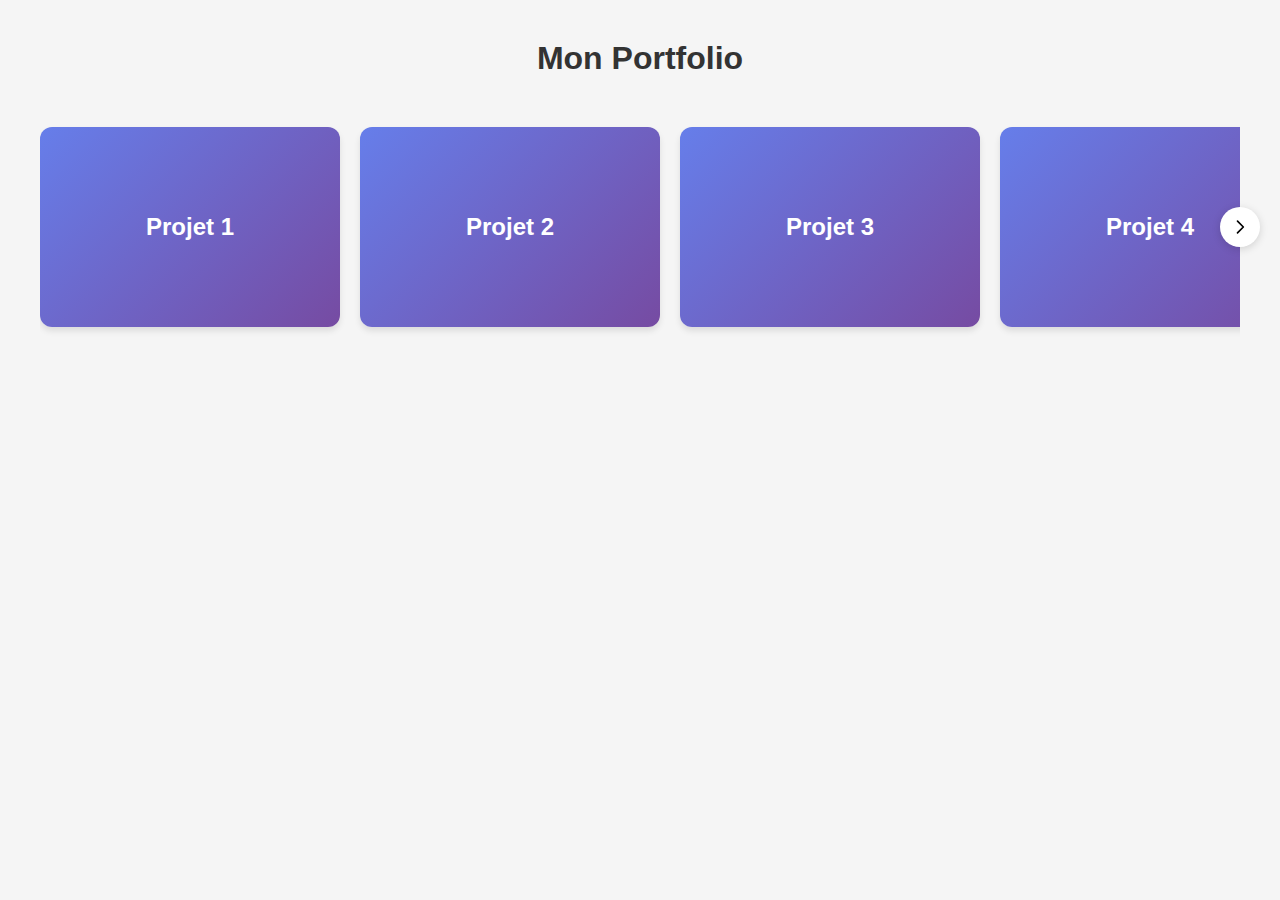
<file: step3/test_fleche.html>
<!DOCTYPE html>
<html lang="fr">
<head>
    <meta charset="UTF-8">
    <meta name="viewport" content="width=device-width, initial-scale=1.0">
    <title>Scroll Horizontal avec Flèches</title>
    <style>
        * {
            margin: 0;
            padding: 0;
            box-sizing: border-box;
        }

        body {
            font-family: Arial, sans-serif;
            padding: 40px 20px;
            background: #f5f5f5;
        }

        /* Container principal avec les flèches */
        .scroll-container-wrapper {
            position: relative;
            max-width: 1200px;
            margin: 0 auto;
        }

        /* Conteneur avec scroll horizontal */
        .scroll-container {
            display: flex;
            gap: 20px;
            overflow-x: auto;
            scroll-behavior: smooth;
            padding: 20px 0;
            /* Cache la scrollbar par défaut */
            scrollbar-width: thin;
        }

        .scroll-container::-webkit-scrollbar {
            height: 8px;
        }

        .scroll-container::-webkit-scrollbar-track {
            background: #e0e0e0;
            border-radius: 10px;
        }

        .scroll-container::-webkit-scrollbar-thumb {
            background: #888;
            border-radius: 10px;
        }

        /* Exemples de cartes pour le portfolio */
        .card {
            min-width: 300px;
            height: 200px;
            background: linear-gradient(135deg, #667eea 0%, #764ba2 100%);
            border-radius: 12px;
            display: flex;
            align-items: center;
            justify-content: center;
            color: white;
            font-size: 24px;
            font-weight: bold;
            box-shadow: 0 4px 6px rgba(0,0,0,0.1);
        }

        /* Styles des flèches */
        .arrow {
            position: absolute;
            top: 50%;
            transform: translateY(-50%);
            background: white;
            border: none;
            width: 40px;
            height: 40px;
            border-radius: 50%;
            cursor: pointer;
            display: flex;
            align-items: center;
            justify-content: center;
            box-shadow: 0 2px 8px rgba(0,0,0,0.15);
            transition: all 0.3s ease;
            z-index: 10;
        }

        .arrow:hover {
            background: #667eea;
            color: white;
            transform: translateY(-50%) scale(1.1);
        }

        .arrow:active {
            transform: translateY(-50%) scale(0.95);
        }

        .arrow-left {
            left: -20px;
        }

        .arrow-right {
            right: -20px;
        }

        .arrow svg {
            width: 20px;
            height: 20px;
        }

        /* Cache les flèches si pas nécessaire */
        .arrow.hidden {
            opacity: 0;
            pointer-events: none;
        }

        /* Responsive */
        @media (max-width: 768px) {
            .arrow {
                width: 35px;
                height: 35px;
            }
            
            .arrow-left {
                left: 0;
            }
            
            .arrow-right {
                right: 0;
            }
        }
    </style>
</head>
<body>
    <h1 style="text-align: center; margin-bottom: 30px; color: #333;">Mon Portfolio</h1>
    
    <div class="scroll-container-wrapper">
        <!-- Flèche gauche -->
        <button class="arrow arrow-left" id="scrollLeft">
            <svg fill="none" stroke="currentColor" viewBox="0 0 24 24">
                <path stroke-linecap="round" stroke-linejoin="round" stroke-width="2" d="M15 19l-7-7 7-7"/>
            </svg>
        </button>

        <!-- Conteneur scrollable -->
        <div class="scroll-container" id="scrollContainer">
            <div class="card">Projet 1</div>
            <div class="card">Projet 2</div>
            <div class="card">Projet 3</div>
            <div class="card">Projet 4</div>
            <div class="card">Projet 5</div>
            <div class="card">Projet 6</div>
        </div>

        <!-- Flèche droite -->
        <button class="arrow arrow-right" id="scrollRight">
            <svg fill="none" stroke="currentColor" viewBox="0 0 24 24">
                <path stroke-linecap="round" stroke-linejoin="round" stroke-width="2" d="M9 5l7 7-7 7"/>
            </svg>
        </button>
    </div>

    <script>
        const scrollContainer = document.getElementById('scrollContainer');
        const scrollLeftBtn = document.getElementById('scrollLeft');
        const scrollRightBtn = document.getElementById('scrollRight');

        // Distance de défilement (ajustable)
        const scrollAmount = 320;

        // Fonction pour scroller vers la gauche
        scrollLeftBtn.addEventListener('click', () => {
            scrollContainer.scrollBy({
                left: -scrollAmount,
                behavior: 'smooth'
            });
        });

        // Fonction pour scroller vers la droite
        scrollRightBtn.addEventListener('click', () => {
            scrollContainer.scrollBy({
                left: scrollAmount,
                behavior: 'smooth'
            });
        });

        // Fonction pour gérer la visibilité des flèches
        function updateArrows() {
            const scrollLeft = scrollContainer.scrollLeft;
            const maxScroll = scrollContainer.scrollWidth - scrollContainer.clientWidth;

            // Cache la flèche gauche si on est au début
            if (scrollLeft <= 0) {
                scrollLeftBtn.classList.add('hidden');
            } else {
                scrollLeftBtn.classList.remove('hidden');
            }

            // Cache la flèche droite si on est à la fin
            if (scrollLeft >= maxScroll - 1) {
                scrollRightBtn.classList.add('hidden');
            } else {
                scrollRightBtn.classList.remove('hidden');
            }
        }

        // Vérifie la position au scroll
        scrollContainer.addEventListener('scroll', updateArrows);

        // Vérifie au chargement et au redimensionnement
        window.addEventListener('load', updateArrows);
        window.addEventListener('resize', updateArrows);
    </script>
</body>
</html>
</file>
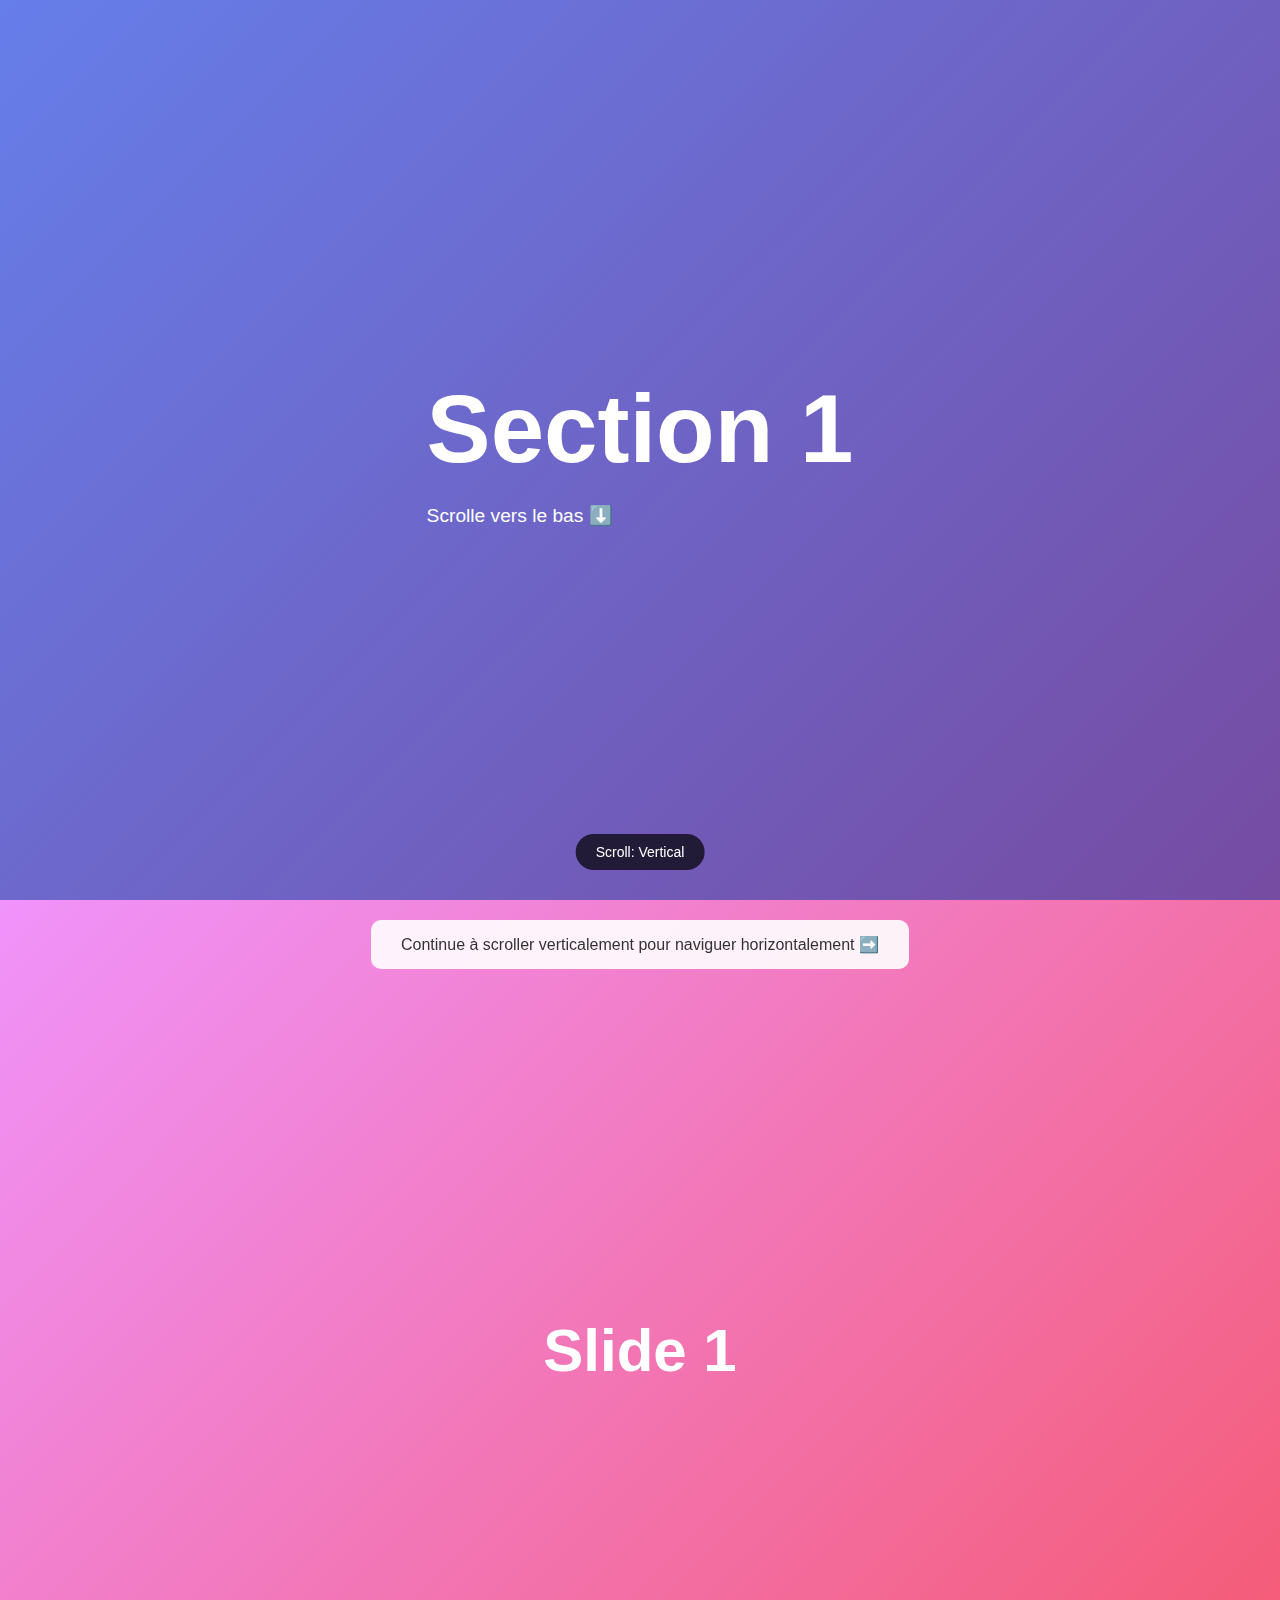
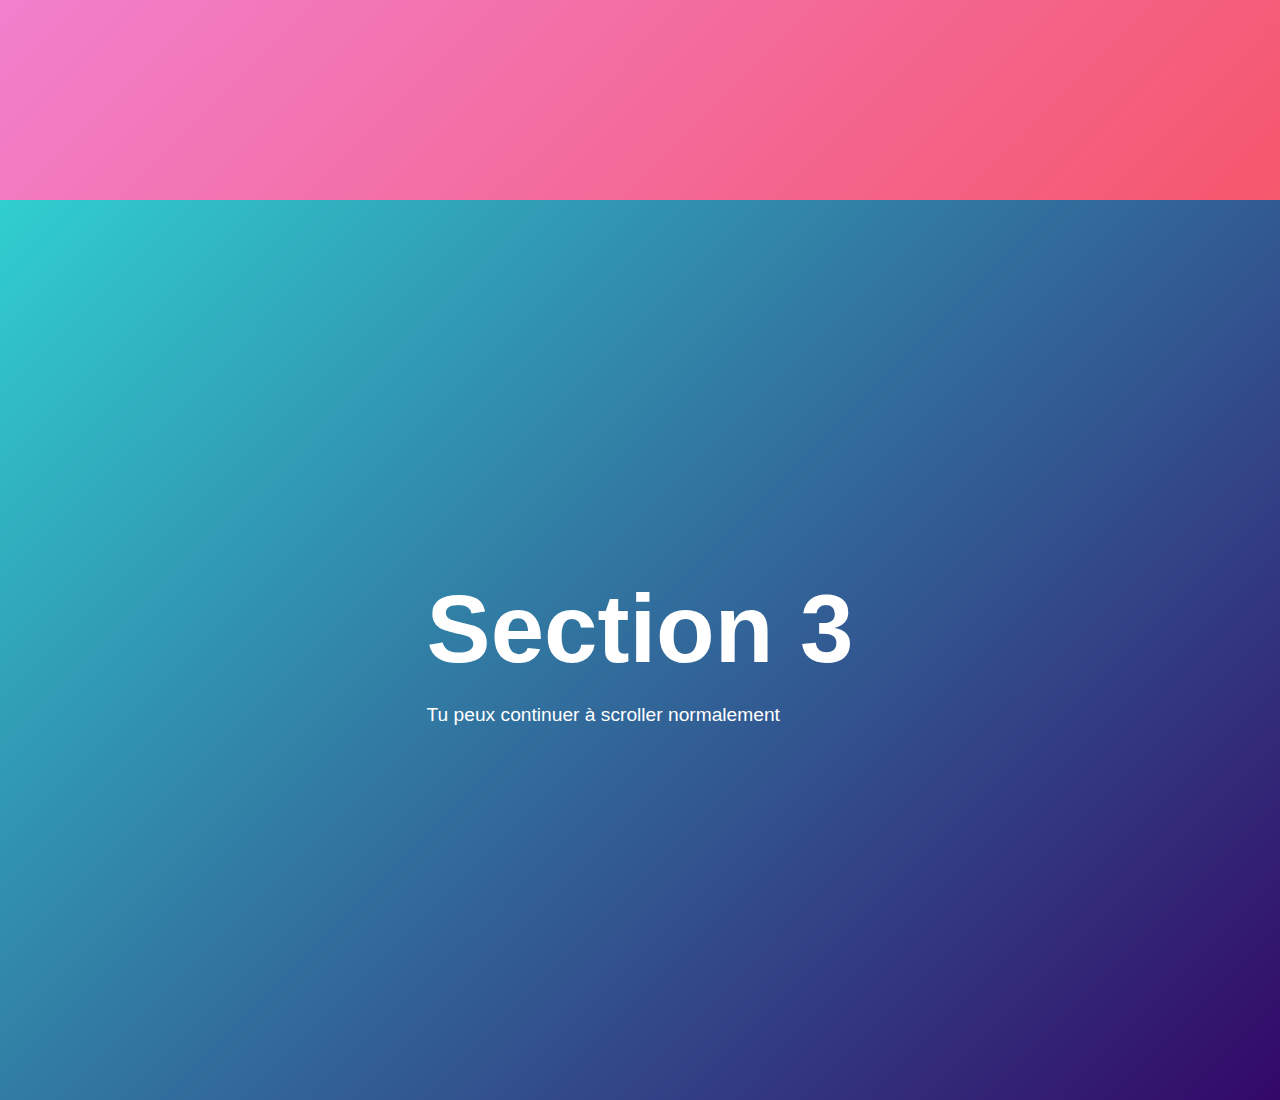
<file: step3/test_horizontal_scroll.html>
<!DOCTYPE html>
<html lang="fr">
<head>
    <meta charset="UTF-8">
    <meta name="viewport" content="width=device-width, initial-scale=1.0">
    <title>Scroll Vertical to Horizontal</title>
    <style>
        * {
            margin: 0;
            padding: 0;
            box-sizing: border-box;
        }

        body {
            font-family: Arial, sans-serif;
            overflow-x: hidden;
        }

        /* Sections normales (scroll vertical) */
        .section {
            min-height: 100vh;
            display: flex;
            align-items: center;
            justify-content: center;
            font-size: 3em;
            color: white;
        }

        .section-1 {
            background: linear-gradient(135deg, #667eea 0%, #764ba2 100%);
        }

        /* Section horizontale - conteneur principal */
        .horizontal-section {
            height: 100vh;
            overflow: hidden;
            position: relative;
            background: #1a1a1a;
        }

        /* Wrapper qui va contenir toutes les slides horizontales */
        .horizontal-wrapper {
            display: flex;
            height: 100vh;
            transition: transform 0.1s ease-out;
            will-change: transform;
        }

        /* Chaque slide horizontale */
        .horizontal-slide {
            min-width: 100vw;
            height: 100vh;
            display: flex;
            align-items: center;
            justify-content: center;
            font-size: 2.5em;
            color: white;
        }

        .slide-1 { background: linear-gradient(135deg, #f093fb 0%, #f5576c 100%); }
        .slide-2 { background: linear-gradient(135deg, #4facfe 0%, #00f2fe 100%); }
        .slide-3 { background: linear-gradient(135deg, #43e97b 0%, #38f9d7 100%); }
        .slide-4 { background: linear-gradient(135deg, #fa709a 0%, #fee140 100%); }

        .section-3 {
            background: linear-gradient(135deg, #30cfd0 0%, #330867 100%);
        }

        /* Indicateur de scroll */
        .scroll-indicator {
            position: fixed;
            bottom: 30px;
            left: 50%;
            transform: translateX(-50%);
            padding: 10px 20px;
            background: rgba(0,0,0,0.7);
            color: white;
            border-radius: 20px;
            font-size: 14px;
            z-index: 100;
            pointer-events: none;
        }

        /* Instructions */
        .instructions {
            position: absolute;
            top: 20px;
            left: 50%;
            transform: translateX(-50%);
            background: rgba(255,255,255,0.9);
            padding: 15px 30px;
            border-radius: 10px;
            text-align: center;
            font-size: 16px;
            color: #333;
            z-index: 10;
        }
    </style>
</head>
<body>
    <!-- Section normale 1 -->
    <section class="section section-1">
        <div>
            <h1>Section 1</h1>
            <p style="font-size: 0.4em; margin-top: 20px;">Scrolle vers le bas ⬇️</p>
        </div>
    </section>

    <!-- Section horizontale -->
    <section class="horizontal-section" id="horizontalSection">
        <div class="instructions">
            Continue à scroller verticalement pour naviguer horizontalement ➡️
        </div>
        <div class="horizontal-wrapper" id="horizontalWrapper">
            <div class="horizontal-slide slide-1">
                <h2>Slide 1</h2>
            </div>
            <div class="horizontal-slide slide-2">
                <h2>Slide 2</h2>
            </div>
            <div class="horizontal-slide slide-3">
                <h2>Slide 3</h2>
            </div>
            <div class="horizontal-slide slide-4">
                <h2>Slide 4</h2>
            </div>
        </div>
    </section>

    <!-- Section normale 3 -->
    <section class="section section-3">
        <div>
            <h1>Section 3</h1>
            <p style="font-size: 0.4em; margin-top: 20px;">Tu peux continuer à scroller normalement</p>
        </div>
    </section>

    <!-- Indicateur -->
    <div class="scroll-indicator" id="scrollIndicator">Scroll: Vertical</div>

    <script>
        const horizontalSection = document.getElementById('horizontalSection');
        const horizontalWrapper = document.getElementById('horizontalWrapper');
        const scrollIndicator = document.getElementById('scrollIndicator');
        
        let isInHorizontalSection = false;
        let horizontalScrollProgress = 0;
        
        // Calcule le nombre de slides
        const slides = document.querySelectorAll('.horizontal-slide');
        const totalSlides = slides.length;
        
        // IntersectionObserver pour détecter quand on entre/sort de la section
        const observer = new IntersectionObserver((entries) => {
            entries.forEach(entry => {
                // Si la section est visible et occupe au moins 50% de l'écran
                if (entry.isIntersecting && entry.intersectionRatio >= 0.5) {
                    isInHorizontalSection = true;
                } else {
                    isInHorizontalSection = false;
                    scrollIndicator.textContent = 'Scroll: Vertical';
                }
            });
        }, {
            threshold: [0, 0.5, 1], // Observe à différents niveaux de visibilité
            rootMargin: '0px'
        });
        
        // Observer la section horizontale
        observer.observe(horizontalSection);
        
        // Fonction pour gérer le scroll
        function handleScroll(e) {
            if (isInHorizontalSection) {
                // Si on scroll vers le bas dans la section
                if (e.deltaY > 0 && horizontalScrollProgress < totalSlides - 1) {
                    e.preventDefault();
                    horizontalScrollProgress += 0.05;
                    horizontalScrollProgress = Math.min(horizontalScrollProgress, totalSlides - 1);
                    scrollIndicator.textContent = 'Scroll: Horizontal ➡️';
                }
                // Si on scroll vers le haut dans la section
                else if (e.deltaY < 0 && horizontalScrollProgress > 0) {
                    e.preventDefault();
                    horizontalScrollProgress -= 0.05;
                    horizontalScrollProgress = Math.max(horizontalScrollProgress, 0);
                    scrollIndicator.textContent = 'Scroll: Horizontal ⬅️';
                }
                // Si on a fini le scroll horizontal (à la fin)
                else if (e.deltaY > 0 && horizontalScrollProgress >= totalSlides - 1) {
                    // On laisse le scroll vertical reprendre
                    scrollIndicator.textContent = 'Scroll: Vertical ⬇️';
                    return;
                }
                // Si on est au début et on scroll vers le haut
                else if (e.deltaY < 0 && horizontalScrollProgress <= 0) {
                    // On laisse le scroll vertical reprendre
                    scrollIndicator.textContent = 'Scroll: Vertical ⬆️';
                    return;
                }
                
                // Applique la transformation
                const translateX = -horizontalScrollProgress * 100;
                horizontalWrapper.style.transform = `translateX(${translateX}vw)`;
            }
        }
        
        // Gestion du scroll avec la molette
        window.addEventListener('wheel', handleScroll, { passive: false });
        
        // Gestion du scroll tactile (mobile)
        let touchStartY = 0;
        
        window.addEventListener('touchstart', (e) => {
            touchStartY = e.touches[0].clientY;
        });
        
        window.addEventListener('touchmove', (e) => {
            if (isInHorizontalSection) {
                const touchY = e.touches[0].clientY;
                const deltaY = touchStartY - touchY;
                
                if (Math.abs(deltaY) > 5) {
                    handleScroll({ deltaY, preventDefault: () => e.preventDefault() });
                    touchStartY = touchY;
                }
            }
        }, { passive: false });
    </script>
</body>
</html>
</file>
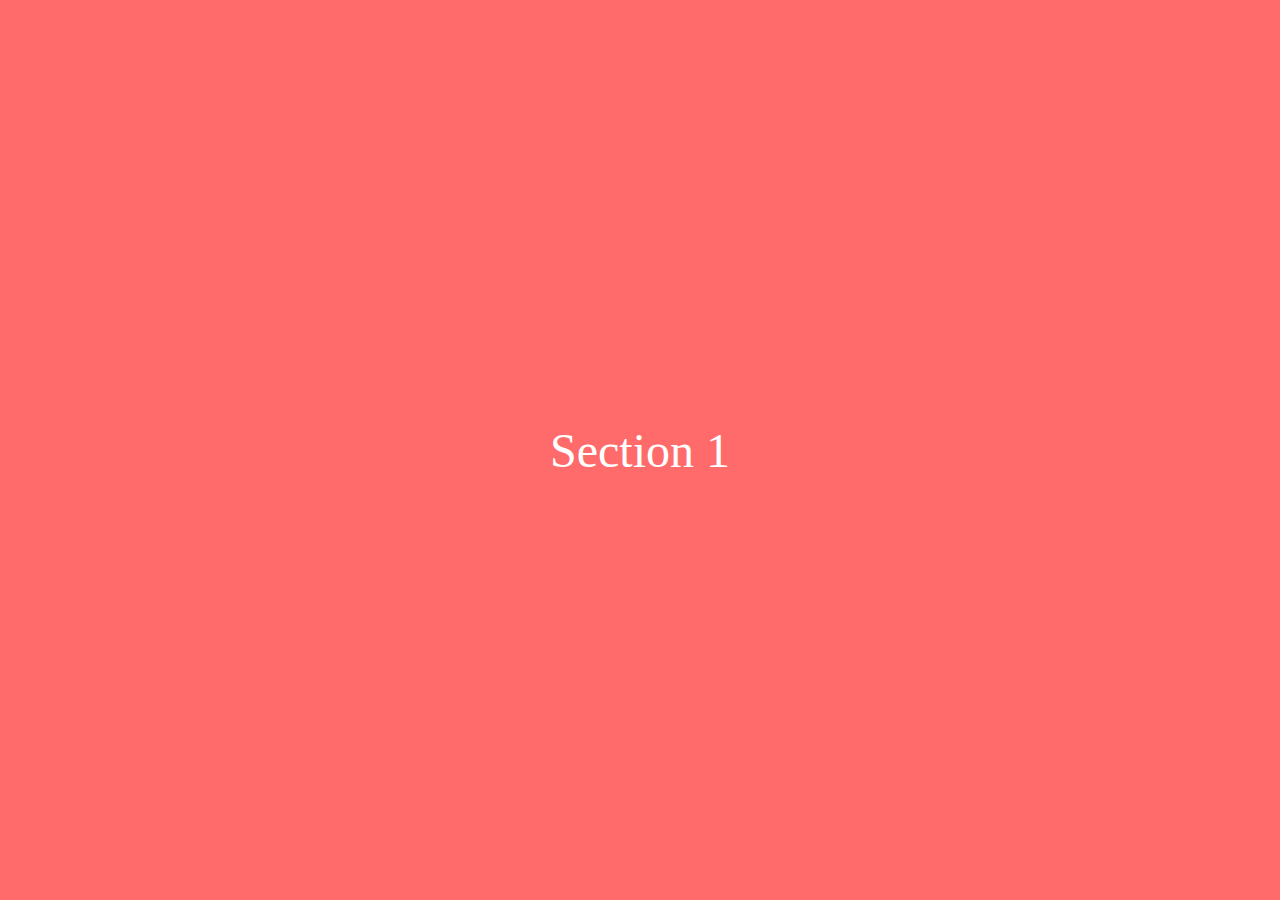
<file: test/test.html>
<!DOCTYPE html>
<html lang="fr">
<head>
    <meta charset="UTF-8">
    <meta name="viewport" content="width=device-width, initial-scale=1.0">
    <title>Test Snap Scroll</title>
    <style>
        * { margin: 0; padding: 0; box-sizing: border-box; }
        
        body {
            height: 100vh;
            overflow: hidden;
        }
        
        main {
            height: 100vh;
            overflow-y: scroll;
            scroll-snap-type: y mandatory;
        }
        
        section {
            height: 100vh;
            scroll-snap-align: start;
            display: flex;
            align-items: center;
            justify-content: center;
            font-size: 3rem;
            color: white;
        }
        
        section:nth-child(1) { background: #ff6b6b; }
        section:nth-child(2) { background: #4ecdc4; }
        section:nth-child(3) { background: #45b7d1; }
        section:nth-child(4) { background: #96ceb4; }
    </style>
</head>
<body>
    <main>
        <section>Section 1</section>
        <section>Section 2</section>
        <section>Section 3</section>
        <section>Section 4</section>
    </main>
</body>
</html>
</file>
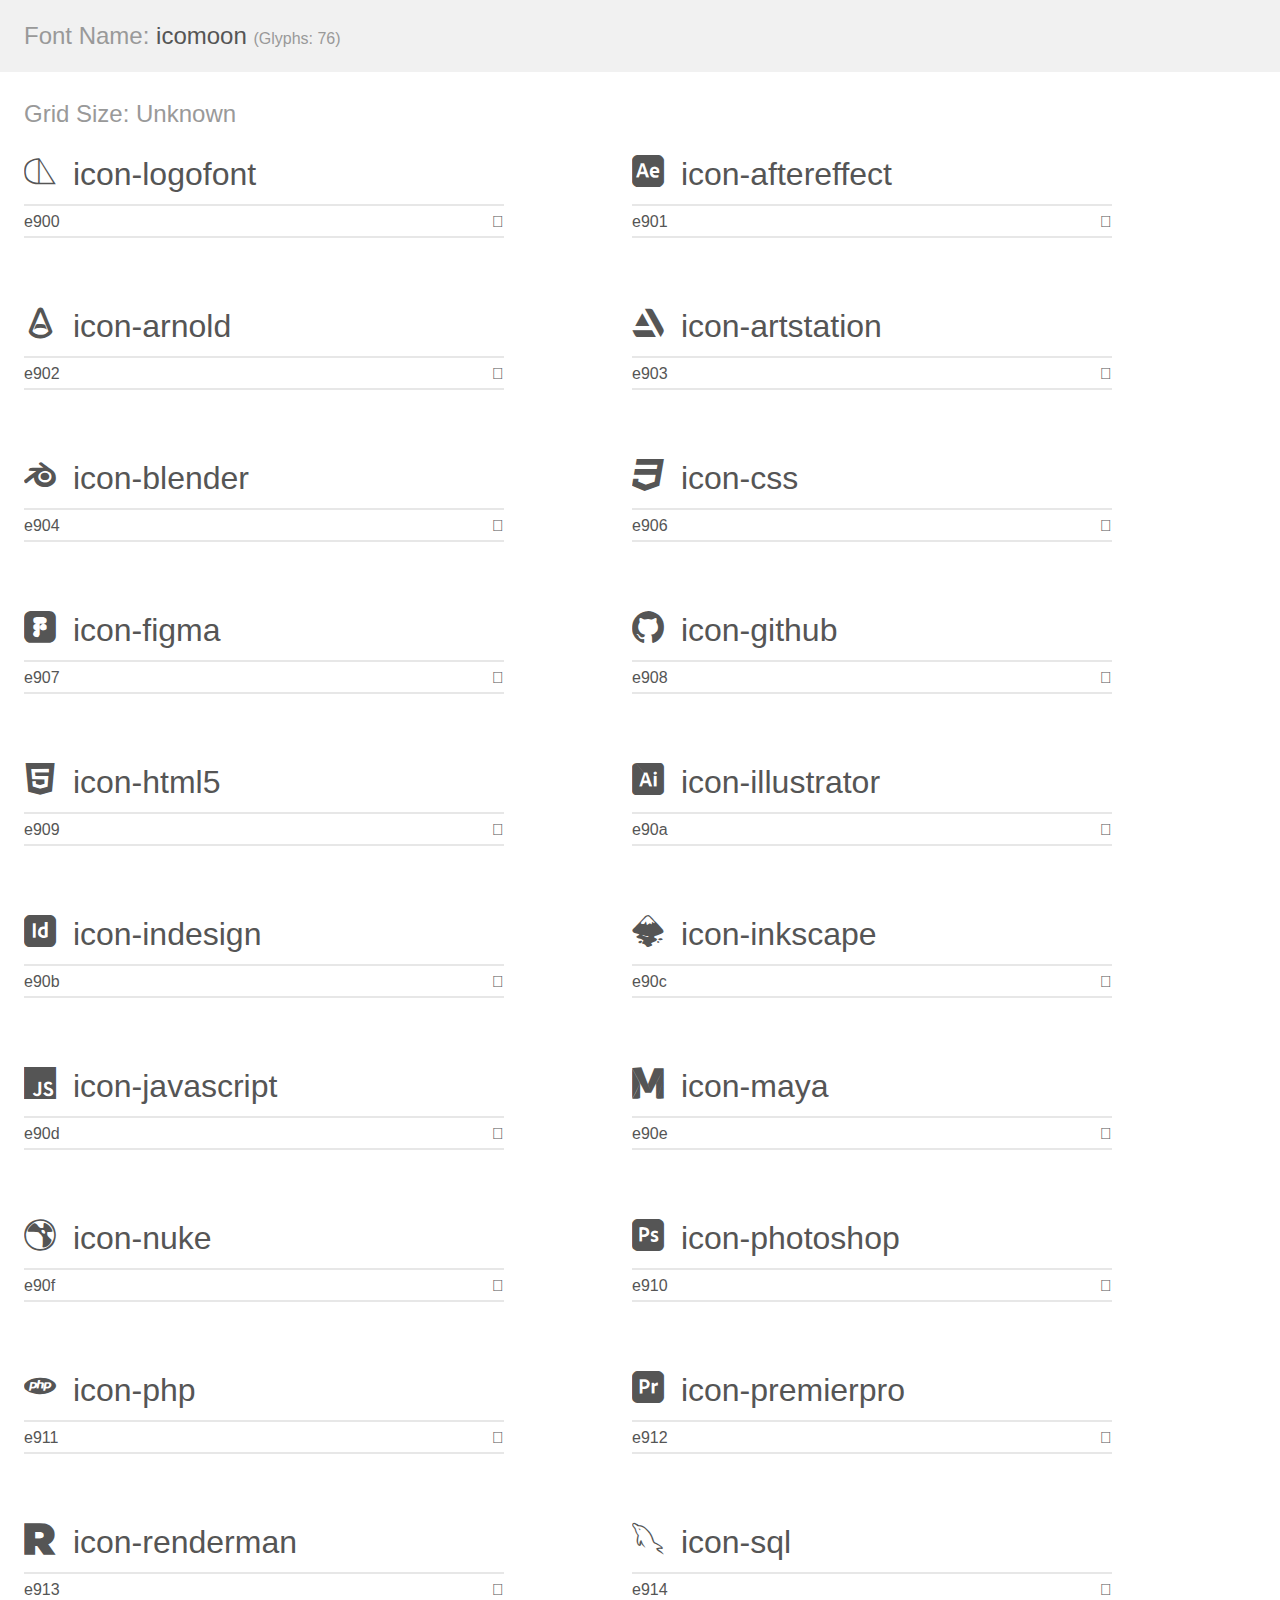
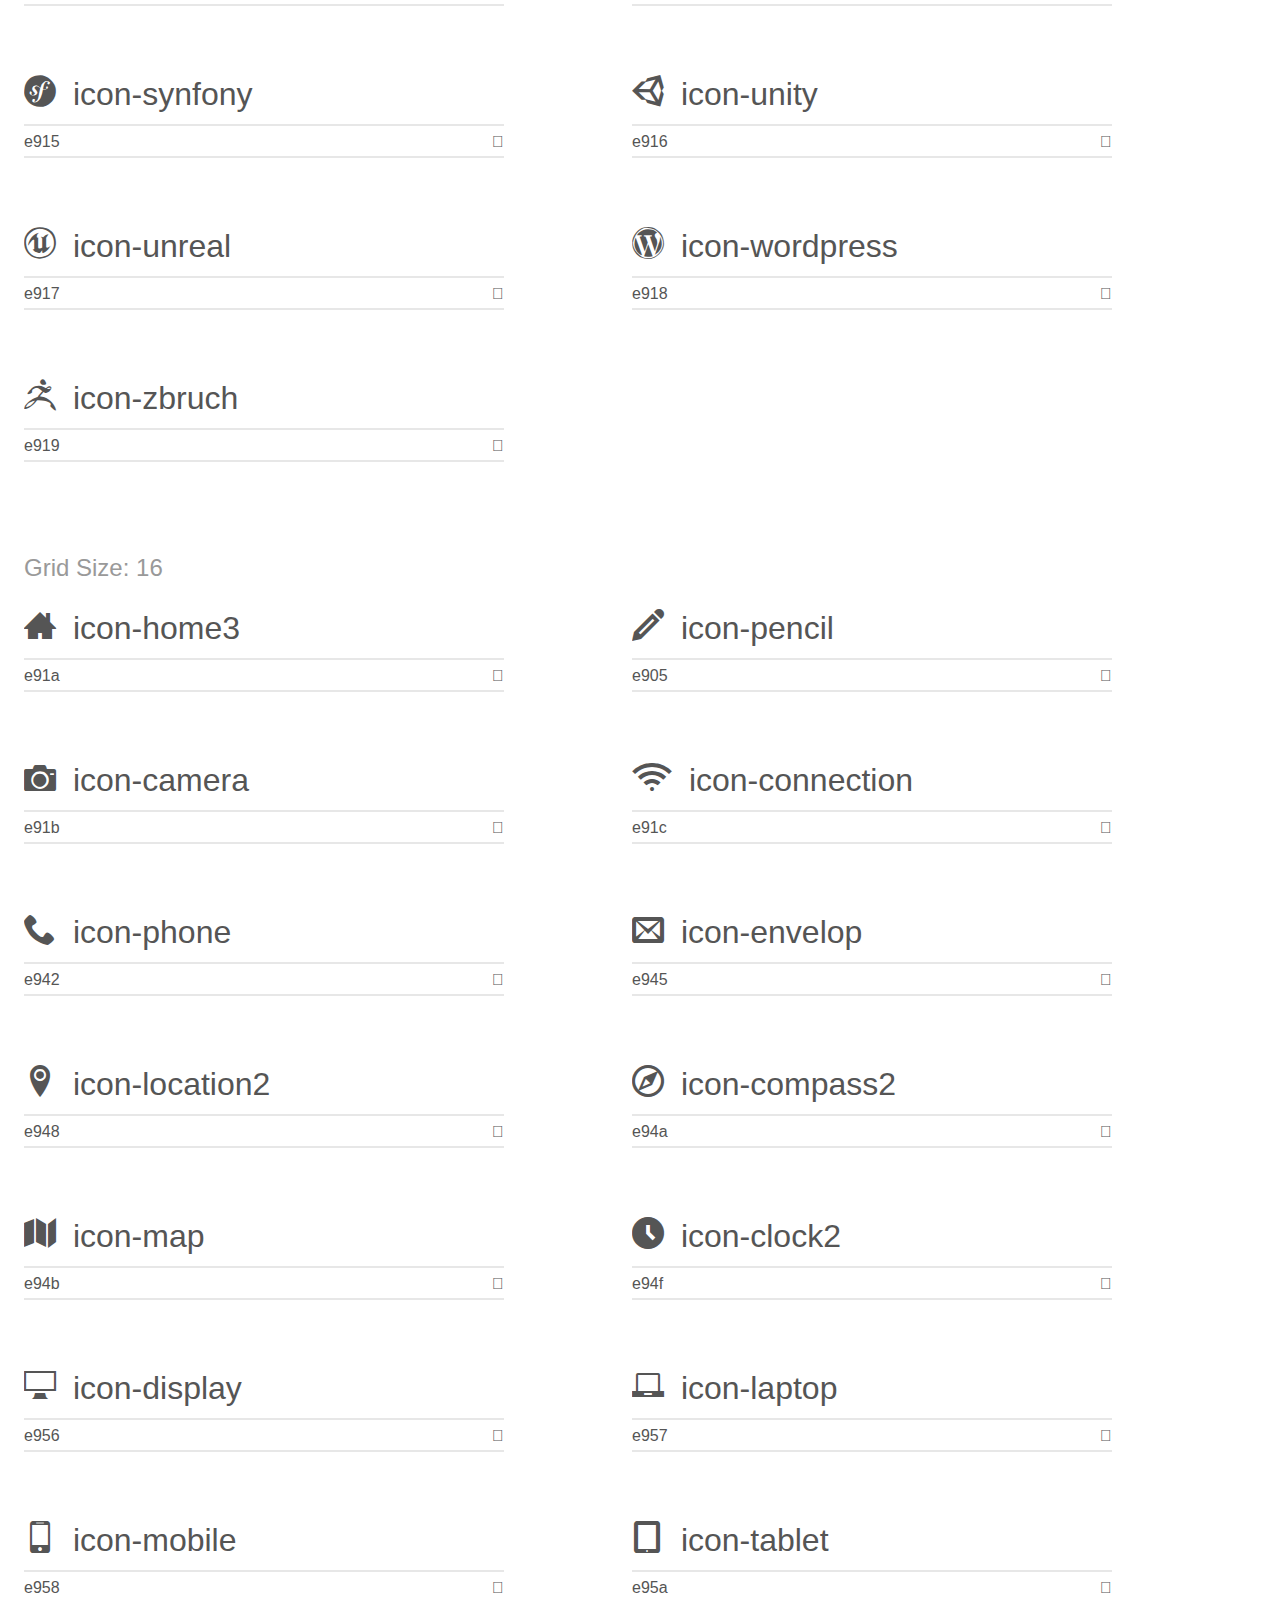
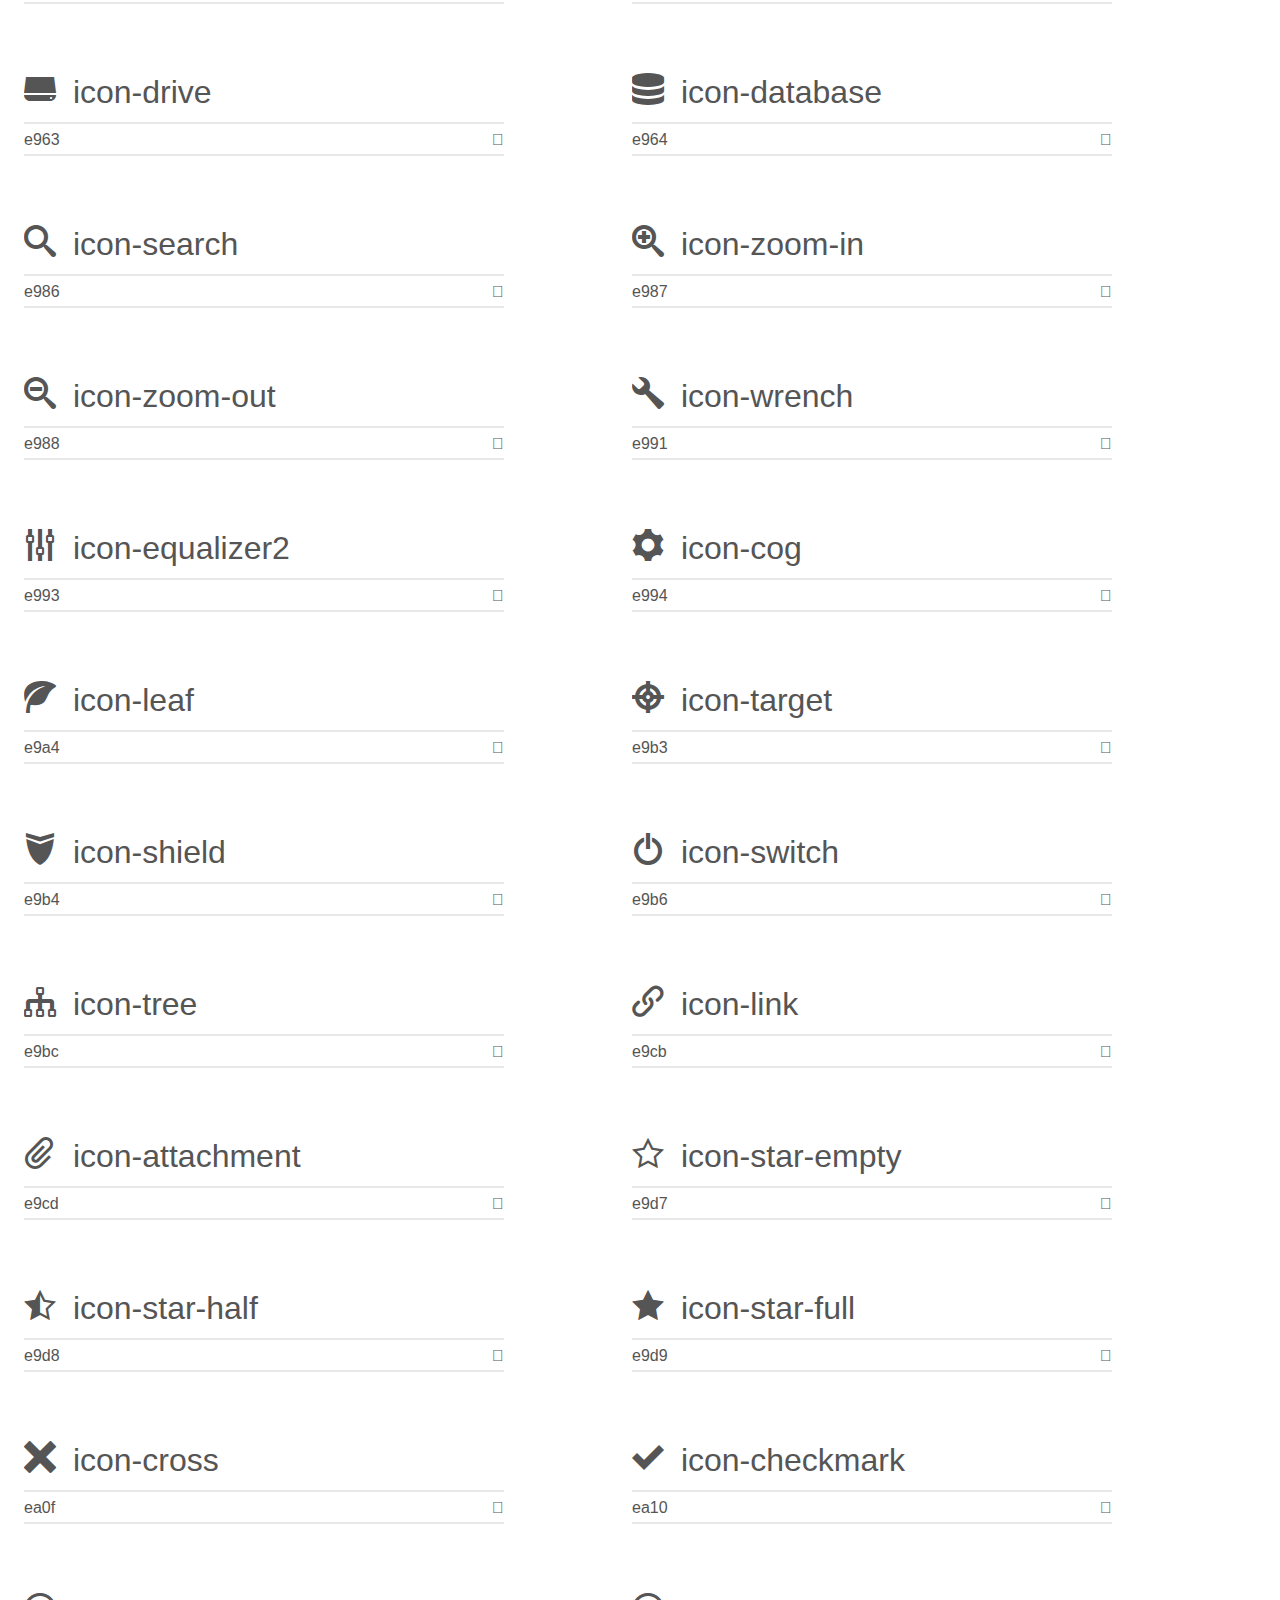
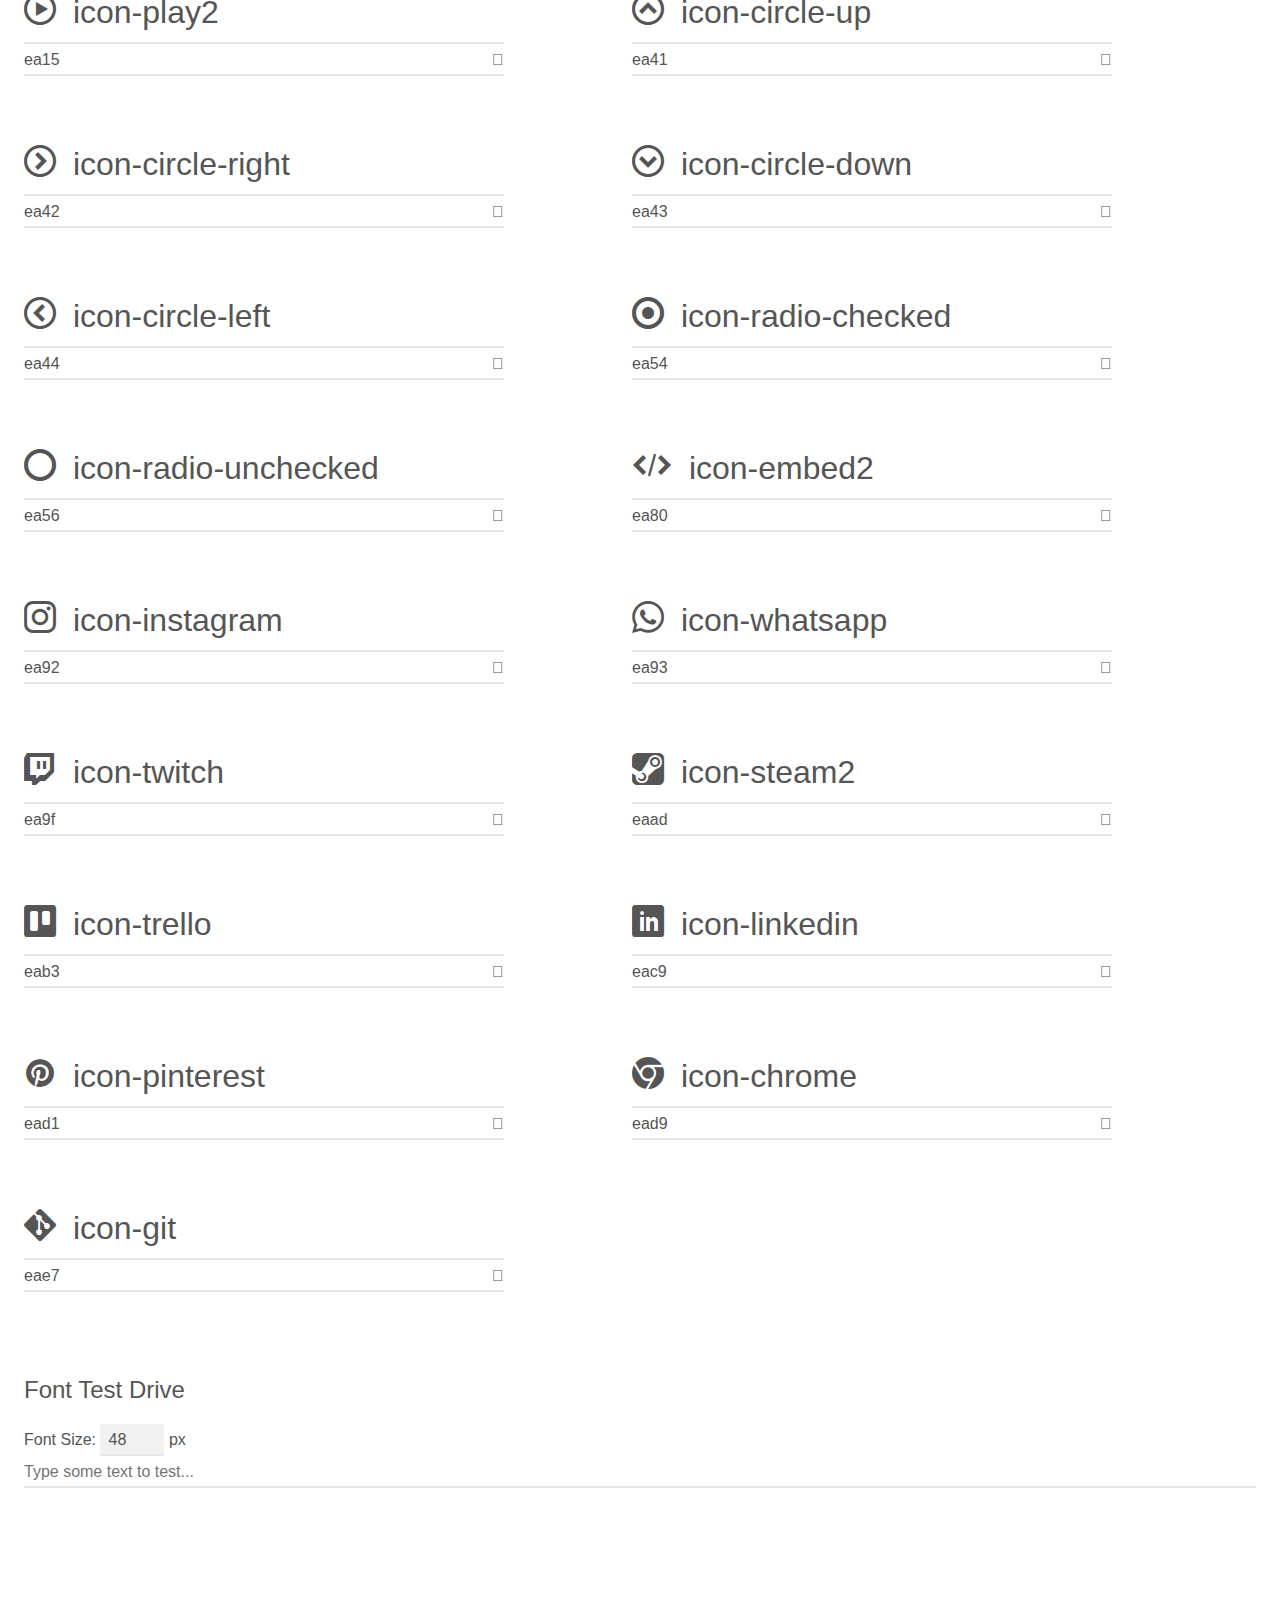
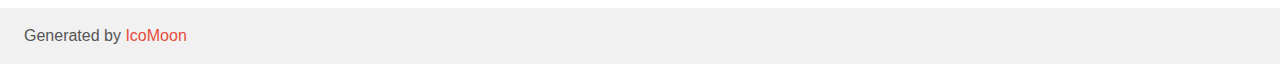
<file: step4/ressources/icomoon/demo.html>
<!doctype html>
<html>
<head>
    <meta charset="utf-8">
    <title>IcoMoon Demo</title>
    <meta name="description" content="An Icon Font Generated By IcoMoon.io">
    <meta name="viewport" content="width=device-width, initial-scale=1">
    <link rel="stylesheet" href="demo-files/demo.css">
    <link rel="stylesheet" href="style.css"></head>
<body>
    <div class="bgc1 clearfix">
        <h1 class="mhmm mvm"><span class="fgc1">Font Name:</span> icomoon <small class="fgc1">(Glyphs:&nbsp;76)</small></h1>
    </div>
    <div class="clearfix mhl ptl">
        <h1 class="mvm mtn fgc1">Grid Size: Unknown</h1>
        <div class="glyph fs1">
            <div class="clearfix bshadow0 pbs">
                <span class="icon-logofont"></span>
                <span class="mls"> icon-logofont</span>
            </div>
            <fieldset class="fs0 size1of1 clearfix hidden-false">
                <input type="text" readonly value="e900" class="unit size1of2" />
                <input type="text" maxlength="1" readonly value="&#xe900;" class="unitRight size1of2 talign-right" />
            </fieldset>
            <div class="fs0 bshadow0 clearfix hidden-true">
                <span class="unit pvs fgc1">liga: </span>
                <input type="text" readonly value="" class="liga unitRight" />
            </div>
        </div>
        <div class="glyph fs1">
            <div class="clearfix bshadow0 pbs">
                <span class="icon-aftereffect"></span>
                <span class="mls"> icon-aftereffect</span>
            </div>
            <fieldset class="fs0 size1of1 clearfix hidden-false">
                <input type="text" readonly value="e901" class="unit size1of2" />
                <input type="text" maxlength="1" readonly value="&#xe901;" class="unitRight size1of2 talign-right" />
            </fieldset>
            <div class="fs0 bshadow0 clearfix hidden-true">
                <span class="unit pvs fgc1">liga: </span>
                <input type="text" readonly value="" class="liga unitRight" />
            </div>
        </div>
        <div class="glyph fs1">
            <div class="clearfix bshadow0 pbs">
                <span class="icon-arnold"></span>
                <span class="mls"> icon-arnold</span>
            </div>
            <fieldset class="fs0 size1of1 clearfix hidden-false">
                <input type="text" readonly value="e902" class="unit size1of2" />
                <input type="text" maxlength="1" readonly value="&#xe902;" class="unitRight size1of2 talign-right" />
            </fieldset>
            <div class="fs0 bshadow0 clearfix hidden-true">
                <span class="unit pvs fgc1">liga: </span>
                <input type="text" readonly value="" class="liga unitRight" />
            </div>
        </div>
        <div class="glyph fs1">
            <div class="clearfix bshadow0 pbs">
                <span class="icon-artstation"></span>
                <span class="mls"> icon-artstation</span>
            </div>
            <fieldset class="fs0 size1of1 clearfix hidden-false">
                <input type="text" readonly value="e903" class="unit size1of2" />
                <input type="text" maxlength="1" readonly value="&#xe903;" class="unitRight size1of2 talign-right" />
            </fieldset>
            <div class="fs0 bshadow0 clearfix hidden-true">
                <span class="unit pvs fgc1">liga: </span>
                <input type="text" readonly value="" class="liga unitRight" />
            </div>
        </div>
        <div class="glyph fs1">
            <div class="clearfix bshadow0 pbs">
                <span class="icon-blender"></span>
                <span class="mls"> icon-blender</span>
            </div>
            <fieldset class="fs0 size1of1 clearfix hidden-false">
                <input type="text" readonly value="e904" class="unit size1of2" />
                <input type="text" maxlength="1" readonly value="&#xe904;" class="unitRight size1of2 talign-right" />
            </fieldset>
            <div class="fs0 bshadow0 clearfix hidden-true">
                <span class="unit pvs fgc1">liga: </span>
                <input type="text" readonly value="" class="liga unitRight" />
            </div>
        </div>
        <div class="glyph fs1">
            <div class="clearfix bshadow0 pbs">
                <span class="icon-css"></span>
                <span class="mls"> icon-css</span>
            </div>
            <fieldset class="fs0 size1of1 clearfix hidden-false">
                <input type="text" readonly value="e906" class="unit size1of2" />
                <input type="text" maxlength="1" readonly value="&#xe906;" class="unitRight size1of2 talign-right" />
            </fieldset>
            <div class="fs0 bshadow0 clearfix hidden-true">
                <span class="unit pvs fgc1">liga: </span>
                <input type="text" readonly value="" class="liga unitRight" />
            </div>
        </div>
        <div class="glyph fs1">
            <div class="clearfix bshadow0 pbs">
                <span class="icon-figma"></span>
                <span class="mls"> icon-figma</span>
            </div>
            <fieldset class="fs0 size1of1 clearfix hidden-false">
                <input type="text" readonly value="e907" class="unit size1of2" />
                <input type="text" maxlength="1" readonly value="&#xe907;" class="unitRight size1of2 talign-right" />
            </fieldset>
            <div class="fs0 bshadow0 clearfix hidden-true">
                <span class="unit pvs fgc1">liga: </span>
                <input type="text" readonly value="" class="liga unitRight" />
            </div>
        </div>
        <div class="glyph fs1">
            <div class="clearfix bshadow0 pbs">
                <span class="icon-github"></span>
                <span class="mls"> icon-github</span>
            </div>
            <fieldset class="fs0 size1of1 clearfix hidden-false">
                <input type="text" readonly value="e908" class="unit size1of2" />
                <input type="text" maxlength="1" readonly value="&#xe908;" class="unitRight size1of2 talign-right" />
            </fieldset>
            <div class="fs0 bshadow0 clearfix hidden-true">
                <span class="unit pvs fgc1">liga: </span>
                <input type="text" readonly value="" class="liga unitRight" />
            </div>
        </div>
        <div class="glyph fs1">
            <div class="clearfix bshadow0 pbs">
                <span class="icon-html5"></span>
                <span class="mls"> icon-html5</span>
            </div>
            <fieldset class="fs0 size1of1 clearfix hidden-false">
                <input type="text" readonly value="e909" class="unit size1of2" />
                <input type="text" maxlength="1" readonly value="&#xe909;" class="unitRight size1of2 talign-right" />
            </fieldset>
            <div class="fs0 bshadow0 clearfix hidden-true">
                <span class="unit pvs fgc1">liga: </span>
                <input type="text" readonly value="" class="liga unitRight" />
            </div>
        </div>
        <div class="glyph fs1">
            <div class="clearfix bshadow0 pbs">
                <span class="icon-illustrator"></span>
                <span class="mls"> icon-illustrator</span>
            </div>
            <fieldset class="fs0 size1of1 clearfix hidden-false">
                <input type="text" readonly value="e90a" class="unit size1of2" />
                <input type="text" maxlength="1" readonly value="&#xe90a;" class="unitRight size1of2 talign-right" />
            </fieldset>
            <div class="fs0 bshadow0 clearfix hidden-true">
                <span class="unit pvs fgc1">liga: </span>
                <input type="text" readonly value="" class="liga unitRight" />
            </div>
        </div>
        <div class="glyph fs1">
            <div class="clearfix bshadow0 pbs">
                <span class="icon-indesign"></span>
                <span class="mls"> icon-indesign</span>
            </div>
            <fieldset class="fs0 size1of1 clearfix hidden-false">
                <input type="text" readonly value="e90b" class="unit size1of2" />
                <input type="text" maxlength="1" readonly value="&#xe90b;" class="unitRight size1of2 talign-right" />
            </fieldset>
            <div class="fs0 bshadow0 clearfix hidden-true">
                <span class="unit pvs fgc1">liga: </span>
                <input type="text" readonly value="" class="liga unitRight" />
            </div>
        </div>
        <div class="glyph fs1">
            <div class="clearfix bshadow0 pbs">
                <span class="icon-inkscape"></span>
                <span class="mls"> icon-inkscape</span>
            </div>
            <fieldset class="fs0 size1of1 clearfix hidden-false">
                <input type="text" readonly value="e90c" class="unit size1of2" />
                <input type="text" maxlength="1" readonly value="&#xe90c;" class="unitRight size1of2 talign-right" />
            </fieldset>
            <div class="fs0 bshadow0 clearfix hidden-true">
                <span class="unit pvs fgc1">liga: </span>
                <input type="text" readonly value="" class="liga unitRight" />
            </div>
        </div>
        <div class="glyph fs1">
            <div class="clearfix bshadow0 pbs">
                <span class="icon-javascript"></span>
                <span class="mls"> icon-javascript</span>
            </div>
            <fieldset class="fs0 size1of1 clearfix hidden-false">
                <input type="text" readonly value="e90d" class="unit size1of2" />
                <input type="text" maxlength="1" readonly value="&#xe90d;" class="unitRight size1of2 talign-right" />
            </fieldset>
            <div class="fs0 bshadow0 clearfix hidden-true">
                <span class="unit pvs fgc1">liga: </span>
                <input type="text" readonly value="" class="liga unitRight" />
            </div>
        </div>
        <div class="glyph fs1">
            <div class="clearfix bshadow0 pbs">
                <span class="icon-maya"></span>
                <span class="mls"> icon-maya</span>
            </div>
            <fieldset class="fs0 size1of1 clearfix hidden-false">
                <input type="text" readonly value="e90e" class="unit size1of2" />
                <input type="text" maxlength="1" readonly value="&#xe90e;" class="unitRight size1of2 talign-right" />
            </fieldset>
            <div class="fs0 bshadow0 clearfix hidden-true">
                <span class="unit pvs fgc1">liga: </span>
                <input type="text" readonly value="" class="liga unitRight" />
            </div>
        </div>
        <div class="glyph fs1">
            <div class="clearfix bshadow0 pbs">
                <span class="icon-nuke"></span>
                <span class="mls"> icon-nuke</span>
            </div>
            <fieldset class="fs0 size1of1 clearfix hidden-false">
                <input type="text" readonly value="e90f" class="unit size1of2" />
                <input type="text" maxlength="1" readonly value="&#xe90f;" class="unitRight size1of2 talign-right" />
            </fieldset>
            <div class="fs0 bshadow0 clearfix hidden-true">
                <span class="unit pvs fgc1">liga: </span>
                <input type="text" readonly value="" class="liga unitRight" />
            </div>
        </div>
        <div class="glyph fs1">
            <div class="clearfix bshadow0 pbs">
                <span class="icon-photoshop"></span>
                <span class="mls"> icon-photoshop</span>
            </div>
            <fieldset class="fs0 size1of1 clearfix hidden-false">
                <input type="text" readonly value="e910" class="unit size1of2" />
                <input type="text" maxlength="1" readonly value="&#xe910;" class="unitRight size1of2 talign-right" />
            </fieldset>
            <div class="fs0 bshadow0 clearfix hidden-true">
                <span class="unit pvs fgc1">liga: </span>
                <input type="text" readonly value="" class="liga unitRight" />
            </div>
        </div>
        <div class="glyph fs1">
            <div class="clearfix bshadow0 pbs">
                <span class="icon-php"></span>
                <span class="mls"> icon-php</span>
            </div>
            <fieldset class="fs0 size1of1 clearfix hidden-false">
                <input type="text" readonly value="e911" class="unit size1of2" />
                <input type="text" maxlength="1" readonly value="&#xe911;" class="unitRight size1of2 talign-right" />
            </fieldset>
            <div class="fs0 bshadow0 clearfix hidden-true">
                <span class="unit pvs fgc1">liga: </span>
                <input type="text" readonly value="" class="liga unitRight" />
            </div>
        </div>
        <div class="glyph fs1">
            <div class="clearfix bshadow0 pbs">
                <span class="icon-premierpro"></span>
                <span class="mls"> icon-premierpro</span>
            </div>
            <fieldset class="fs0 size1of1 clearfix hidden-false">
                <input type="text" readonly value="e912" class="unit size1of2" />
                <input type="text" maxlength="1" readonly value="&#xe912;" class="unitRight size1of2 talign-right" />
            </fieldset>
            <div class="fs0 bshadow0 clearfix hidden-true">
                <span class="unit pvs fgc1">liga: </span>
                <input type="text" readonly value="" class="liga unitRight" />
            </div>
        </div>
        <div class="glyph fs1">
            <div class="clearfix bshadow0 pbs">
                <span class="icon-renderman"></span>
                <span class="mls"> icon-renderman</span>
            </div>
            <fieldset class="fs0 size1of1 clearfix hidden-false">
                <input type="text" readonly value="e913" class="unit size1of2" />
                <input type="text" maxlength="1" readonly value="&#xe913;" class="unitRight size1of2 talign-right" />
            </fieldset>
            <div class="fs0 bshadow0 clearfix hidden-true">
                <span class="unit pvs fgc1">liga: </span>
                <input type="text" readonly value="" class="liga unitRight" />
            </div>
        </div>
        <div class="glyph fs1">
            <div class="clearfix bshadow0 pbs">
                <span class="icon-sql"></span>
                <span class="mls"> icon-sql</span>
            </div>
            <fieldset class="fs0 size1of1 clearfix hidden-false">
                <input type="text" readonly value="e914" class="unit size1of2" />
                <input type="text" maxlength="1" readonly value="&#xe914;" class="unitRight size1of2 talign-right" />
            </fieldset>
            <div class="fs0 bshadow0 clearfix hidden-true">
                <span class="unit pvs fgc1">liga: </span>
                <input type="text" readonly value="" class="liga unitRight" />
            </div>
        </div>
        <div class="glyph fs1">
            <div class="clearfix bshadow0 pbs">
                <span class="icon-synfony"></span>
                <span class="mls"> icon-synfony</span>
            </div>
            <fieldset class="fs0 size1of1 clearfix hidden-false">
                <input type="text" readonly value="e915" class="unit size1of2" />
                <input type="text" maxlength="1" readonly value="&#xe915;" class="unitRight size1of2 talign-right" />
            </fieldset>
            <div class="fs0 bshadow0 clearfix hidden-true">
                <span class="unit pvs fgc1">liga: </span>
                <input type="text" readonly value="" class="liga unitRight" />
            </div>
        </div>
        <div class="glyph fs1">
            <div class="clearfix bshadow0 pbs">
                <span class="icon-unity"></span>
                <span class="mls"> icon-unity</span>
            </div>
            <fieldset class="fs0 size1of1 clearfix hidden-false">
                <input type="text" readonly value="e916" class="unit size1of2" />
                <input type="text" maxlength="1" readonly value="&#xe916;" class="unitRight size1of2 talign-right" />
            </fieldset>
            <div class="fs0 bshadow0 clearfix hidden-true">
                <span class="unit pvs fgc1">liga: </span>
                <input type="text" readonly value="" class="liga unitRight" />
            </div>
        </div>
        <div class="glyph fs1">
            <div class="clearfix bshadow0 pbs">
                <span class="icon-unreal"></span>
                <span class="mls"> icon-unreal</span>
            </div>
            <fieldset class="fs0 size1of1 clearfix hidden-false">
                <input type="text" readonly value="e917" class="unit size1of2" />
                <input type="text" maxlength="1" readonly value="&#xe917;" class="unitRight size1of2 talign-right" />
            </fieldset>
            <div class="fs0 bshadow0 clearfix hidden-true">
                <span class="unit pvs fgc1">liga: </span>
                <input type="text" readonly value="" class="liga unitRight" />
            </div>
        </div>
        <div class="glyph fs1">
            <div class="clearfix bshadow0 pbs">
                <span class="icon-wordpress"></span>
                <span class="mls"> icon-wordpress</span>
            </div>
            <fieldset class="fs0 size1of1 clearfix hidden-false">
                <input type="text" readonly value="e918" class="unit size1of2" />
                <input type="text" maxlength="1" readonly value="&#xe918;" class="unitRight size1of2 talign-right" />
            </fieldset>
            <div class="fs0 bshadow0 clearfix hidden-true">
                <span class="unit pvs fgc1">liga: </span>
                <input type="text" readonly value="" class="liga unitRight" />
            </div>
        </div>
        <div class="glyph fs1">
            <div class="clearfix bshadow0 pbs">
                <span class="icon-zbruch"></span>
                <span class="mls"> icon-zbruch</span>
            </div>
            <fieldset class="fs0 size1of1 clearfix hidden-false">
                <input type="text" readonly value="e919" class="unit size1of2" />
                <input type="text" maxlength="1" readonly value="&#xe919;" class="unitRight size1of2 talign-right" />
            </fieldset>
            <div class="fs0 bshadow0 clearfix hidden-true">
                <span class="unit pvs fgc1">liga: </span>
                <input type="text" readonly value="" class="liga unitRight" />
            </div>
        </div>
    </div>
    <div class="clearfix mhl ptl">
        <h1 class="mvm mtn fgc1">Grid Size: 16</h1>
        <div class="glyph fs2">
            <div class="clearfix bshadow0 pbs">
                <span class="icon-home3"></span>
                <span class="mls"> icon-home3</span>
            </div>
            <fieldset class="fs0 size1of1 clearfix hidden-false">
                <input type="text" readonly value="e91a" class="unit size1of2" />
                <input type="text" maxlength="1" readonly value="&#xe91a;" class="unitRight size1of2 talign-right" />
            </fieldset>
            <div class="fs0 bshadow0 clearfix hidden-true">
                <span class="unit pvs fgc1">liga: </span>
                <input type="text" readonly value="home3, house3" class="liga unitRight" />
            </div>
        </div>
        <div class="glyph fs2">
            <div class="clearfix bshadow0 pbs">
                <span class="icon-pencil"></span>
                <span class="mls"> icon-pencil</span>
            </div>
            <fieldset class="fs0 size1of1 clearfix hidden-false">
                <input type="text" readonly value="e905" class="unit size1of2" />
                <input type="text" maxlength="1" readonly value="&#xe905;" class="unitRight size1of2 talign-right" />
            </fieldset>
            <div class="fs0 bshadow0 clearfix hidden-true">
                <span class="unit pvs fgc1">liga: </span>
                <input type="text" readonly value="pencil, write" class="liga unitRight" />
            </div>
        </div>
        <div class="glyph fs2">
            <div class="clearfix bshadow0 pbs">
                <span class="icon-camera"></span>
                <span class="mls"> icon-camera</span>
            </div>
            <fieldset class="fs0 size1of1 clearfix hidden-false">
                <input type="text" readonly value="e91b" class="unit size1of2" />
                <input type="text" maxlength="1" readonly value="&#xe91b;" class="unitRight size1of2 talign-right" />
            </fieldset>
            <div class="fs0 bshadow0 clearfix hidden-true">
                <span class="unit pvs fgc1">liga: </span>
                <input type="text" readonly value="camera, photo" class="liga unitRight" />
            </div>
        </div>
        <div class="glyph fs2">
            <div class="clearfix bshadow0 pbs">
                <span class="icon-connection"></span>
                <span class="mls"> icon-connection</span>
            </div>
            <fieldset class="fs0 size1of1 clearfix hidden-false">
                <input type="text" readonly value="e91c" class="unit size1of2" />
                <input type="text" maxlength="1" readonly value="&#xe91c;" class="unitRight size1of2 talign-right" />
            </fieldset>
            <div class="fs0 bshadow0 clearfix hidden-true">
                <span class="unit pvs fgc1">liga: </span>
                <input type="text" readonly value="connection, wifi" class="liga unitRight" />
            </div>
        </div>
        <div class="glyph fs2">
            <div class="clearfix bshadow0 pbs">
                <span class="icon-phone"></span>
                <span class="mls"> icon-phone</span>
            </div>
            <fieldset class="fs0 size1of1 clearfix hidden-false">
                <input type="text" readonly value="e942" class="unit size1of2" />
                <input type="text" maxlength="1" readonly value="&#xe942;" class="unitRight size1of2 talign-right" />
            </fieldset>
            <div class="fs0 bshadow0 clearfix hidden-true">
                <span class="unit pvs fgc1">liga: </span>
                <input type="text" readonly value="phone, telephone" class="liga unitRight" />
            </div>
        </div>
        <div class="glyph fs2">
            <div class="clearfix bshadow0 pbs">
                <span class="icon-envelop"></span>
                <span class="mls"> icon-envelop</span>
            </div>
            <fieldset class="fs0 size1of1 clearfix hidden-false">
                <input type="text" readonly value="e945" class="unit size1of2" />
                <input type="text" maxlength="1" readonly value="&#xe945;" class="unitRight size1of2 talign-right" />
            </fieldset>
            <div class="fs0 bshadow0 clearfix hidden-true">
                <span class="unit pvs fgc1">liga: </span>
                <input type="text" readonly value="envelop, mail" class="liga unitRight" />
            </div>
        </div>
        <div class="glyph fs2">
            <div class="clearfix bshadow0 pbs">
                <span class="icon-location2"></span>
                <span class="mls"> icon-location2</span>
            </div>
            <fieldset class="fs0 size1of1 clearfix hidden-false">
                <input type="text" readonly value="e948" class="unit size1of2" />
                <input type="text" maxlength="1" readonly value="&#xe948;" class="unitRight size1of2 talign-right" />
            </fieldset>
            <div class="fs0 bshadow0 clearfix hidden-true">
                <span class="unit pvs fgc1">liga: </span>
                <input type="text" readonly value="location2, map-marker2" class="liga unitRight" />
            </div>
        </div>
        <div class="glyph fs2">
            <div class="clearfix bshadow0 pbs">
                <span class="icon-compass2"></span>
                <span class="mls"> icon-compass2</span>
            </div>
            <fieldset class="fs0 size1of1 clearfix hidden-false">
                <input type="text" readonly value="e94a" class="unit size1of2" />
                <input type="text" maxlength="1" readonly value="&#xe94a;" class="unitRight size1of2 talign-right" />
            </fieldset>
            <div class="fs0 bshadow0 clearfix hidden-true">
                <span class="unit pvs fgc1">liga: </span>
                <input type="text" readonly value="compass2, direction2" class="liga unitRight" />
            </div>
        </div>
        <div class="glyph fs2">
            <div class="clearfix bshadow0 pbs">
                <span class="icon-map"></span>
                <span class="mls"> icon-map</span>
            </div>
            <fieldset class="fs0 size1of1 clearfix hidden-false">
                <input type="text" readonly value="e94b" class="unit size1of2" />
                <input type="text" maxlength="1" readonly value="&#xe94b;" class="unitRight size1of2 talign-right" />
            </fieldset>
            <div class="fs0 bshadow0 clearfix hidden-true">
                <span class="unit pvs fgc1">liga: </span>
                <input type="text" readonly value="map, guide" class="liga unitRight" />
            </div>
        </div>
        <div class="glyph fs2">
            <div class="clearfix bshadow0 pbs">
                <span class="icon-clock2"></span>
                <span class="mls"> icon-clock2</span>
            </div>
            <fieldset class="fs0 size1of1 clearfix hidden-false">
                <input type="text" readonly value="e94f" class="unit size1of2" />
                <input type="text" maxlength="1" readonly value="&#xe94f;" class="unitRight size1of2 talign-right" />
            </fieldset>
            <div class="fs0 bshadow0 clearfix hidden-true">
                <span class="unit pvs fgc1">liga: </span>
                <input type="text" readonly value="clock2, time3" class="liga unitRight" />
            </div>
        </div>
        <div class="glyph fs2">
            <div class="clearfix bshadow0 pbs">
                <span class="icon-display"></span>
                <span class="mls"> icon-display</span>
            </div>
            <fieldset class="fs0 size1of1 clearfix hidden-false">
                <input type="text" readonly value="e956" class="unit size1of2" />
                <input type="text" maxlength="1" readonly value="&#xe956;" class="unitRight size1of2 talign-right" />
            </fieldset>
            <div class="fs0 bshadow0 clearfix hidden-true">
                <span class="unit pvs fgc1">liga: </span>
                <input type="text" readonly value="display, screen" class="liga unitRight" />
            </div>
        </div>
        <div class="glyph fs2">
            <div class="clearfix bshadow0 pbs">
                <span class="icon-laptop"></span>
                <span class="mls"> icon-laptop</span>
            </div>
            <fieldset class="fs0 size1of1 clearfix hidden-false">
                <input type="text" readonly value="e957" class="unit size1of2" />
                <input type="text" maxlength="1" readonly value="&#xe957;" class="unitRight size1of2 talign-right" />
            </fieldset>
            <div class="fs0 bshadow0 clearfix hidden-true">
                <span class="unit pvs fgc1">liga: </span>
                <input type="text" readonly value="laptop, computer" class="liga unitRight" />
            </div>
        </div>
        <div class="glyph fs2">
            <div class="clearfix bshadow0 pbs">
                <span class="icon-mobile"></span>
                <span class="mls"> icon-mobile</span>
            </div>
            <fieldset class="fs0 size1of1 clearfix hidden-false">
                <input type="text" readonly value="e958" class="unit size1of2" />
                <input type="text" maxlength="1" readonly value="&#xe958;" class="unitRight size1of2 talign-right" />
            </fieldset>
            <div class="fs0 bshadow0 clearfix hidden-true">
                <span class="unit pvs fgc1">liga: </span>
                <input type="text" readonly value="mobile, cell-phone" class="liga unitRight" />
            </div>
        </div>
        <div class="glyph fs2">
            <div class="clearfix bshadow0 pbs">
                <span class="icon-tablet"></span>
                <span class="mls"> icon-tablet</span>
            </div>
            <fieldset class="fs0 size1of1 clearfix hidden-false">
                <input type="text" readonly value="e95a" class="unit size1of2" />
                <input type="text" maxlength="1" readonly value="&#xe95a;" class="unitRight size1of2 talign-right" />
            </fieldset>
            <div class="fs0 bshadow0 clearfix hidden-true">
                <span class="unit pvs fgc1">liga: </span>
                <input type="text" readonly value="tablet, mobile3" class="liga unitRight" />
            </div>
        </div>
        <div class="glyph fs2">
            <div class="clearfix bshadow0 pbs">
                <span class="icon-drive"></span>
                <span class="mls"> icon-drive</span>
            </div>
            <fieldset class="fs0 size1of1 clearfix hidden-false">
                <input type="text" readonly value="e963" class="unit size1of2" />
                <input type="text" maxlength="1" readonly value="&#xe963;" class="unitRight size1of2 talign-right" />
            </fieldset>
            <div class="fs0 bshadow0 clearfix hidden-true">
                <span class="unit pvs fgc1">liga: </span>
                <input type="text" readonly value="drive, save3" class="liga unitRight" />
            </div>
        </div>
        <div class="glyph fs2">
            <div class="clearfix bshadow0 pbs">
                <span class="icon-database"></span>
                <span class="mls"> icon-database</span>
            </div>
            <fieldset class="fs0 size1of1 clearfix hidden-false">
                <input type="text" readonly value="e964" class="unit size1of2" />
                <input type="text" maxlength="1" readonly value="&#xe964;" class="unitRight size1of2 talign-right" />
            </fieldset>
            <div class="fs0 bshadow0 clearfix hidden-true">
                <span class="unit pvs fgc1">liga: </span>
                <input type="text" readonly value="database, db" class="liga unitRight" />
            </div>
        </div>
        <div class="glyph fs2">
            <div class="clearfix bshadow0 pbs">
                <span class="icon-search"></span>
                <span class="mls"> icon-search</span>
            </div>
            <fieldset class="fs0 size1of1 clearfix hidden-false">
                <input type="text" readonly value="e986" class="unit size1of2" />
                <input type="text" maxlength="1" readonly value="&#xe986;" class="unitRight size1of2 talign-right" />
            </fieldset>
            <div class="fs0 bshadow0 clearfix hidden-true">
                <span class="unit pvs fgc1">liga: </span>
                <input type="text" readonly value="search, magnifier" class="liga unitRight" />
            </div>
        </div>
        <div class="glyph fs2">
            <div class="clearfix bshadow0 pbs">
                <span class="icon-zoom-in"></span>
                <span class="mls"> icon-zoom-in</span>
            </div>
            <fieldset class="fs0 size1of1 clearfix hidden-false">
                <input type="text" readonly value="e987" class="unit size1of2" />
                <input type="text" maxlength="1" readonly value="&#xe987;" class="unitRight size1of2 talign-right" />
            </fieldset>
            <div class="fs0 bshadow0 clearfix hidden-true">
                <span class="unit pvs fgc1">liga: </span>
                <input type="text" readonly value="zoom-in, magnifier2" class="liga unitRight" />
            </div>
        </div>
        <div class="glyph fs2">
            <div class="clearfix bshadow0 pbs">
                <span class="icon-zoom-out"></span>
                <span class="mls"> icon-zoom-out</span>
            </div>
            <fieldset class="fs0 size1of1 clearfix hidden-false">
                <input type="text" readonly value="e988" class="unit size1of2" />
                <input type="text" maxlength="1" readonly value="&#xe988;" class="unitRight size1of2 talign-right" />
            </fieldset>
            <div class="fs0 bshadow0 clearfix hidden-true">
                <span class="unit pvs fgc1">liga: </span>
                <input type="text" readonly value="zoom-out, magnifier3" class="liga unitRight" />
            </div>
        </div>
        <div class="glyph fs2">
            <div class="clearfix bshadow0 pbs">
                <span class="icon-wrench"></span>
                <span class="mls"> icon-wrench</span>
            </div>
            <fieldset class="fs0 size1of1 clearfix hidden-false">
                <input type="text" readonly value="e991" class="unit size1of2" />
                <input type="text" maxlength="1" readonly value="&#xe991;" class="unitRight size1of2 talign-right" />
            </fieldset>
            <div class="fs0 bshadow0 clearfix hidden-true">
                <span class="unit pvs fgc1">liga: </span>
                <input type="text" readonly value="wrench, tool" class="liga unitRight" />
            </div>
        </div>
        <div class="glyph fs2">
            <div class="clearfix bshadow0 pbs">
                <span class="icon-equalizer2"></span>
                <span class="mls"> icon-equalizer2</span>
            </div>
            <fieldset class="fs0 size1of1 clearfix hidden-false">
                <input type="text" readonly value="e993" class="unit size1of2" />
                <input type="text" maxlength="1" readonly value="&#xe993;" class="unitRight size1of2 talign-right" />
            </fieldset>
            <div class="fs0 bshadow0 clearfix hidden-true">
                <span class="unit pvs fgc1">liga: </span>
                <input type="text" readonly value="equalizer2, sliders2" class="liga unitRight" />
            </div>
        </div>
        <div class="glyph fs2">
            <div class="clearfix bshadow0 pbs">
                <span class="icon-cog"></span>
                <span class="mls"> icon-cog</span>
            </div>
            <fieldset class="fs0 size1of1 clearfix hidden-false">
                <input type="text" readonly value="e994" class="unit size1of2" />
                <input type="text" maxlength="1" readonly value="&#xe994;" class="unitRight size1of2 talign-right" />
            </fieldset>
            <div class="fs0 bshadow0 clearfix hidden-true">
                <span class="unit pvs fgc1">liga: </span>
                <input type="text" readonly value="cog, gear" class="liga unitRight" />
            </div>
        </div>
        <div class="glyph fs2">
            <div class="clearfix bshadow0 pbs">
                <span class="icon-leaf"></span>
                <span class="mls"> icon-leaf</span>
            </div>
            <fieldset class="fs0 size1of1 clearfix hidden-false">
                <input type="text" readonly value="e9a4" class="unit size1of2" />
                <input type="text" maxlength="1" readonly value="&#xe9a4;" class="unitRight size1of2 talign-right" />
            </fieldset>
            <div class="fs0 bshadow0 clearfix hidden-true">
                <span class="unit pvs fgc1">liga: </span>
                <input type="text" readonly value="leaf, nature" class="liga unitRight" />
            </div>
        </div>
        <div class="glyph fs2">
            <div class="clearfix bshadow0 pbs">
                <span class="icon-target"></span>
                <span class="mls"> icon-target</span>
            </div>
            <fieldset class="fs0 size1of1 clearfix hidden-false">
                <input type="text" readonly value="e9b3" class="unit size1of2" />
                <input type="text" maxlength="1" readonly value="&#xe9b3;" class="unitRight size1of2 talign-right" />
            </fieldset>
            <div class="fs0 bshadow0 clearfix hidden-true">
                <span class="unit pvs fgc1">liga: </span>
                <input type="text" readonly value="target, goal" class="liga unitRight" />
            </div>
        </div>
        <div class="glyph fs2">
            <div class="clearfix bshadow0 pbs">
                <span class="icon-shield"></span>
                <span class="mls"> icon-shield</span>
            </div>
            <fieldset class="fs0 size1of1 clearfix hidden-false">
                <input type="text" readonly value="e9b4" class="unit size1of2" />
                <input type="text" maxlength="1" readonly value="&#xe9b4;" class="unitRight size1of2 talign-right" />
            </fieldset>
            <div class="fs0 bshadow0 clearfix hidden-true">
                <span class="unit pvs fgc1">liga: </span>
                <input type="text" readonly value="shield, security" class="liga unitRight" />
            </div>
        </div>
        <div class="glyph fs2">
            <div class="clearfix bshadow0 pbs">
                <span class="icon-switch"></span>
                <span class="mls"> icon-switch</span>
            </div>
            <fieldset class="fs0 size1of1 clearfix hidden-false">
                <input type="text" readonly value="e9b6" class="unit size1of2" />
                <input type="text" maxlength="1" readonly value="&#xe9b6;" class="unitRight size1of2 talign-right" />
            </fieldset>
            <div class="fs0 bshadow0 clearfix hidden-true">
                <span class="unit pvs fgc1">liga: </span>
                <input type="text" readonly value="switch" class="liga unitRight" />
            </div>
        </div>
        <div class="glyph fs2">
            <div class="clearfix bshadow0 pbs">
                <span class="icon-tree"></span>
                <span class="mls"> icon-tree</span>
            </div>
            <fieldset class="fs0 size1of1 clearfix hidden-false">
                <input type="text" readonly value="e9bc" class="unit size1of2" />
                <input type="text" maxlength="1" readonly value="&#xe9bc;" class="unitRight size1of2 talign-right" />
            </fieldset>
            <div class="fs0 bshadow0 clearfix hidden-true">
                <span class="unit pvs fgc1">liga: </span>
                <input type="text" readonly value="tree, branches" class="liga unitRight" />
            </div>
        </div>
        <div class="glyph fs2">
            <div class="clearfix bshadow0 pbs">
                <span class="icon-link"></span>
                <span class="mls"> icon-link</span>
            </div>
            <fieldset class="fs0 size1of1 clearfix hidden-false">
                <input type="text" readonly value="e9cb" class="unit size1of2" />
                <input type="text" maxlength="1" readonly value="&#xe9cb;" class="unitRight size1of2 talign-right" />
            </fieldset>
            <div class="fs0 bshadow0 clearfix hidden-true">
                <span class="unit pvs fgc1">liga: </span>
                <input type="text" readonly value="link, chain" class="liga unitRight" />
            </div>
        </div>
        <div class="glyph fs2">
            <div class="clearfix bshadow0 pbs">
                <span class="icon-attachment"></span>
                <span class="mls"> icon-attachment</span>
            </div>
            <fieldset class="fs0 size1of1 clearfix hidden-false">
                <input type="text" readonly value="e9cd" class="unit size1of2" />
                <input type="text" maxlength="1" readonly value="&#xe9cd;" class="unitRight size1of2 talign-right" />
            </fieldset>
            <div class="fs0 bshadow0 clearfix hidden-true">
                <span class="unit pvs fgc1">liga: </span>
                <input type="text" readonly value="attachment, paperclip" class="liga unitRight" />
            </div>
        </div>
        <div class="glyph fs2">
            <div class="clearfix bshadow0 pbs">
                <span class="icon-star-empty"></span>
                <span class="mls"> icon-star-empty</span>
            </div>
            <fieldset class="fs0 size1of1 clearfix hidden-false">
                <input type="text" readonly value="e9d7" class="unit size1of2" />
                <input type="text" maxlength="1" readonly value="&#xe9d7;" class="unitRight size1of2 talign-right" />
            </fieldset>
            <div class="fs0 bshadow0 clearfix hidden-true">
                <span class="unit pvs fgc1">liga: </span>
                <input type="text" readonly value="star-empty, rate" class="liga unitRight" />
            </div>
        </div>
        <div class="glyph fs2">
            <div class="clearfix bshadow0 pbs">
                <span class="icon-star-half"></span>
                <span class="mls"> icon-star-half</span>
            </div>
            <fieldset class="fs0 size1of1 clearfix hidden-false">
                <input type="text" readonly value="e9d8" class="unit size1of2" />
                <input type="text" maxlength="1" readonly value="&#xe9d8;" class="unitRight size1of2 talign-right" />
            </fieldset>
            <div class="fs0 bshadow0 clearfix hidden-true">
                <span class="unit pvs fgc1">liga: </span>
                <input type="text" readonly value="star-half, rate2" class="liga unitRight" />
            </div>
        </div>
        <div class="glyph fs2">
            <div class="clearfix bshadow0 pbs">
                <span class="icon-star-full"></span>
                <span class="mls"> icon-star-full</span>
            </div>
            <fieldset class="fs0 size1of1 clearfix hidden-false">
                <input type="text" readonly value="e9d9" class="unit size1of2" />
                <input type="text" maxlength="1" readonly value="&#xe9d9;" class="unitRight size1of2 talign-right" />
            </fieldset>
            <div class="fs0 bshadow0 clearfix hidden-true">
                <span class="unit pvs fgc1">liga: </span>
                <input type="text" readonly value="star-full, rate3" class="liga unitRight" />
            </div>
        </div>
        <div class="glyph fs2">
            <div class="clearfix bshadow0 pbs">
                <span class="icon-cross"></span>
                <span class="mls"> icon-cross</span>
            </div>
            <fieldset class="fs0 size1of1 clearfix hidden-false">
                <input type="text" readonly value="ea0f" class="unit size1of2" />
                <input type="text" maxlength="1" readonly value="&#xea0f;" class="unitRight size1of2 talign-right" />
            </fieldset>
            <div class="fs0 bshadow0 clearfix hidden-true">
                <span class="unit pvs fgc1">liga: </span>
                <input type="text" readonly value="cross, cancel" class="liga unitRight" />
            </div>
        </div>
        <div class="glyph fs2">
            <div class="clearfix bshadow0 pbs">
                <span class="icon-checkmark"></span>
                <span class="mls"> icon-checkmark</span>
            </div>
            <fieldset class="fs0 size1of1 clearfix hidden-false">
                <input type="text" readonly value="ea10" class="unit size1of2" />
                <input type="text" maxlength="1" readonly value="&#xea10;" class="unitRight size1of2 talign-right" />
            </fieldset>
            <div class="fs0 bshadow0 clearfix hidden-true">
                <span class="unit pvs fgc1">liga: </span>
                <input type="text" readonly value="checkmark, tick" class="liga unitRight" />
            </div>
        </div>
        <div class="glyph fs2">
            <div class="clearfix bshadow0 pbs">
                <span class="icon-play2"></span>
                <span class="mls"> icon-play2</span>
            </div>
            <fieldset class="fs0 size1of1 clearfix hidden-false">
                <input type="text" readonly value="ea15" class="unit size1of2" />
                <input type="text" maxlength="1" readonly value="&#xea15;" class="unitRight size1of2 talign-right" />
            </fieldset>
            <div class="fs0 bshadow0 clearfix hidden-true">
                <span class="unit pvs fgc1">liga: </span>
                <input type="text" readonly value="play2, player" class="liga unitRight" />
            </div>
        </div>
        <div class="glyph fs2">
            <div class="clearfix bshadow0 pbs">
                <span class="icon-circle-up"></span>
                <span class="mls"> icon-circle-up</span>
            </div>
            <fieldset class="fs0 size1of1 clearfix hidden-false">
                <input type="text" readonly value="ea41" class="unit size1of2" />
                <input type="text" maxlength="1" readonly value="&#xea41;" class="unitRight size1of2 talign-right" />
            </fieldset>
            <div class="fs0 bshadow0 clearfix hidden-true">
                <span class="unit pvs fgc1">liga: </span>
                <input type="text" readonly value="circle-up, up3" class="liga unitRight" />
            </div>
        </div>
        <div class="glyph fs2">
            <div class="clearfix bshadow0 pbs">
                <span class="icon-circle-right"></span>
                <span class="mls"> icon-circle-right</span>
            </div>
            <fieldset class="fs0 size1of1 clearfix hidden-false">
                <input type="text" readonly value="ea42" class="unit size1of2" />
                <input type="text" maxlength="1" readonly value="&#xea42;" class="unitRight size1of2 talign-right" />
            </fieldset>
            <div class="fs0 bshadow0 clearfix hidden-true">
                <span class="unit pvs fgc1">liga: </span>
                <input type="text" readonly value="circle-right, right5" class="liga unitRight" />
            </div>
        </div>
        <div class="glyph fs2">
            <div class="clearfix bshadow0 pbs">
                <span class="icon-circle-down"></span>
                <span class="mls"> icon-circle-down</span>
            </div>
            <fieldset class="fs0 size1of1 clearfix hidden-false">
                <input type="text" readonly value="ea43" class="unit size1of2" />
                <input type="text" maxlength="1" readonly value="&#xea43;" class="unitRight size1of2 talign-right" />
            </fieldset>
            <div class="fs0 bshadow0 clearfix hidden-true">
                <span class="unit pvs fgc1">liga: </span>
                <input type="text" readonly value="circle-down, down3" class="liga unitRight" />
            </div>
        </div>
        <div class="glyph fs2">
            <div class="clearfix bshadow0 pbs">
                <span class="icon-circle-left"></span>
                <span class="mls"> icon-circle-left</span>
            </div>
            <fieldset class="fs0 size1of1 clearfix hidden-false">
                <input type="text" readonly value="ea44" class="unit size1of2" />
                <input type="text" maxlength="1" readonly value="&#xea44;" class="unitRight size1of2 talign-right" />
            </fieldset>
            <div class="fs0 bshadow0 clearfix hidden-true">
                <span class="unit pvs fgc1">liga: </span>
                <input type="text" readonly value="circle-left, left5" class="liga unitRight" />
            </div>
        </div>
        <div class="glyph fs2">
            <div class="clearfix bshadow0 pbs">
                <span class="icon-radio-checked"></span>
                <span class="mls"> icon-radio-checked</span>
            </div>
            <fieldset class="fs0 size1of1 clearfix hidden-false">
                <input type="text" readonly value="ea54" class="unit size1of2" />
                <input type="text" maxlength="1" readonly value="&#xea54;" class="unitRight size1of2 talign-right" />
            </fieldset>
            <div class="fs0 bshadow0 clearfix hidden-true">
                <span class="unit pvs fgc1">liga: </span>
                <input type="text" readonly value="radio-checked, radio-button" class="liga unitRight" />
            </div>
        </div>
        <div class="glyph fs2">
            <div class="clearfix bshadow0 pbs">
                <span class="icon-radio-unchecked"></span>
                <span class="mls"> icon-radio-unchecked</span>
            </div>
            <fieldset class="fs0 size1of1 clearfix hidden-false">
                <input type="text" readonly value="ea56" class="unit size1of2" />
                <input type="text" maxlength="1" readonly value="&#xea56;" class="unitRight size1of2 talign-right" />
            </fieldset>
            <div class="fs0 bshadow0 clearfix hidden-true">
                <span class="unit pvs fgc1">liga: </span>
                <input type="text" readonly value="radio-unchecked, radio-button3" class="liga unitRight" />
            </div>
        </div>
        <div class="glyph fs2">
            <div class="clearfix bshadow0 pbs">
                <span class="icon-embed2"></span>
                <span class="mls"> icon-embed2</span>
            </div>
            <fieldset class="fs0 size1of1 clearfix hidden-false">
                <input type="text" readonly value="ea80" class="unit size1of2" />
                <input type="text" maxlength="1" readonly value="&#xea80;" class="unitRight size1of2 talign-right" />
            </fieldset>
            <div class="fs0 bshadow0 clearfix hidden-true">
                <span class="unit pvs fgc1">liga: </span>
                <input type="text" readonly value="embed2, code2" class="liga unitRight" />
            </div>
        </div>
        <div class="glyph fs2">
            <div class="clearfix bshadow0 pbs">
                <span class="icon-instagram"></span>
                <span class="mls"> icon-instagram</span>
            </div>
            <fieldset class="fs0 size1of1 clearfix hidden-false">
                <input type="text" readonly value="ea92" class="unit size1of2" />
                <input type="text" maxlength="1" readonly value="&#xea92;" class="unitRight size1of2 talign-right" />
            </fieldset>
            <div class="fs0 bshadow0 clearfix hidden-true">
                <span class="unit pvs fgc1">liga: </span>
                <input type="text" readonly value="instagram, brand12" class="liga unitRight" />
            </div>
        </div>
        <div class="glyph fs2">
            <div class="clearfix bshadow0 pbs">
                <span class="icon-whatsapp"></span>
                <span class="mls"> icon-whatsapp</span>
            </div>
            <fieldset class="fs0 size1of1 clearfix hidden-false">
                <input type="text" readonly value="ea93" class="unit size1of2" />
                <input type="text" maxlength="1" readonly value="&#xea93;" class="unitRight size1of2 talign-right" />
            </fieldset>
            <div class="fs0 bshadow0 clearfix hidden-true">
                <span class="unit pvs fgc1">liga: </span>
                <input type="text" readonly value="whatsapp, brand13" class="liga unitRight" />
            </div>
        </div>
        <div class="glyph fs2">
            <div class="clearfix bshadow0 pbs">
                <span class="icon-twitch"></span>
                <span class="mls"> icon-twitch</span>
            </div>
            <fieldset class="fs0 size1of1 clearfix hidden-false">
                <input type="text" readonly value="ea9f" class="unit size1of2" />
                <input type="text" maxlength="1" readonly value="&#xea9f;" class="unitRight size1of2 talign-right" />
            </fieldset>
            <div class="fs0 bshadow0 clearfix hidden-true">
                <span class="unit pvs fgc1">liga: </span>
                <input type="text" readonly value="twitch, brand23" class="liga unitRight" />
            </div>
        </div>
        <div class="glyph fs2">
            <div class="clearfix bshadow0 pbs">
                <span class="icon-steam2"></span>
                <span class="mls"> icon-steam2</span>
            </div>
            <fieldset class="fs0 size1of1 clearfix hidden-false">
                <input type="text" readonly value="eaad" class="unit size1of2" />
                <input type="text" maxlength="1" readonly value="&#xeaad;" class="unitRight size1of2 talign-right" />
            </fieldset>
            <div class="fs0 bshadow0 clearfix hidden-true">
                <span class="unit pvs fgc1">liga: </span>
                <input type="text" readonly value="steam2, brand37" class="liga unitRight" />
            </div>
        </div>
        <div class="glyph fs2">
            <div class="clearfix bshadow0 pbs">
                <span class="icon-trello"></span>
                <span class="mls"> icon-trello</span>
            </div>
            <fieldset class="fs0 size1of1 clearfix hidden-false">
                <input type="text" readonly value="eab3" class="unit size1of2" />
                <input type="text" maxlength="1" readonly value="&#xeab3;" class="unitRight size1of2 talign-right" />
            </fieldset>
            <div class="fs0 bshadow0 clearfix hidden-true">
                <span class="unit pvs fgc1">liga: </span>
                <input type="text" readonly value="trello, brand43" class="liga unitRight" />
            </div>
        </div>
        <div class="glyph fs2">
            <div class="clearfix bshadow0 pbs">
                <span class="icon-linkedin"></span>
                <span class="mls"> icon-linkedin</span>
            </div>
            <fieldset class="fs0 size1of1 clearfix hidden-false">
                <input type="text" readonly value="eac9" class="unit size1of2" />
                <input type="text" maxlength="1" readonly value="&#xeac9;" class="unitRight size1of2 talign-right" />
            </fieldset>
            <div class="fs0 bshadow0 clearfix hidden-true">
                <span class="unit pvs fgc1">liga: </span>
                <input type="text" readonly value="linkedin, brand64" class="liga unitRight" />
            </div>
        </div>
        <div class="glyph fs2">
            <div class="clearfix bshadow0 pbs">
                <span class="icon-pinterest"></span>
                <span class="mls"> icon-pinterest</span>
            </div>
            <fieldset class="fs0 size1of1 clearfix hidden-false">
                <input type="text" readonly value="ead1" class="unit size1of2" />
                <input type="text" maxlength="1" readonly value="&#xead1;" class="unitRight size1of2 talign-right" />
            </fieldset>
            <div class="fs0 bshadow0 clearfix hidden-true">
                <span class="unit pvs fgc1">liga: </span>
                <input type="text" readonly value="pinterest, brand72" class="liga unitRight" />
            </div>
        </div>
        <div class="glyph fs2">
            <div class="clearfix bshadow0 pbs">
                <span class="icon-chrome"></span>
                <span class="mls"> icon-chrome</span>
            </div>
            <fieldset class="fs0 size1of1 clearfix hidden-false">
                <input type="text" readonly value="ead9" class="unit size1of2" />
                <input type="text" maxlength="1" readonly value="&#xead9;" class="unitRight size1of2 talign-right" />
            </fieldset>
            <div class="fs0 bshadow0 clearfix hidden-true">
                <span class="unit pvs fgc1">liga: </span>
                <input type="text" readonly value="chrome, browser" class="liga unitRight" />
            </div>
        </div>
        <div class="glyph fs2">
            <div class="clearfix bshadow0 pbs">
                <span class="icon-git"></span>
                <span class="mls"> icon-git</span>
            </div>
            <fieldset class="fs0 size1of1 clearfix hidden-false">
                <input type="text" readonly value="eae7" class="unit size1of2" />
                <input type="text" maxlength="1" readonly value="&#xeae7;" class="unitRight size1of2 talign-right" />
            </fieldset>
            <div class="fs0 bshadow0 clearfix hidden-true">
                <span class="unit pvs fgc1">liga: </span>
                <input type="text" readonly value="git, brand80" class="liga unitRight" />
            </div>
        </div>
    </div>

    <!--[if gt IE 8]><!-->
    <div class="mhl clearfix mbl">
        <h1>Font Test Drive</h1>
        <label>
            Font Size: <input id="fontSize" type="number" class="textbox0 mbm"
            min="8" value="48" />
            px
        </label>
        <input id="testText" type="text" class="phl size1of1 mvl"
        placeholder="Type some text to test..." value=""/>
        <div id="testDrive" class="icon-" style="font-family: icomoon">&nbsp;
        </div>
    </div>
    <!--<![endif]-->
    <div class="bgc1 clearfix">
        <p class="mhl">Generated by <a href="https://icomoon.io/app">IcoMoon</a></p>
    </div>

    <script src="demo-files/demo.js"></script>
</body>
</html>
</file>
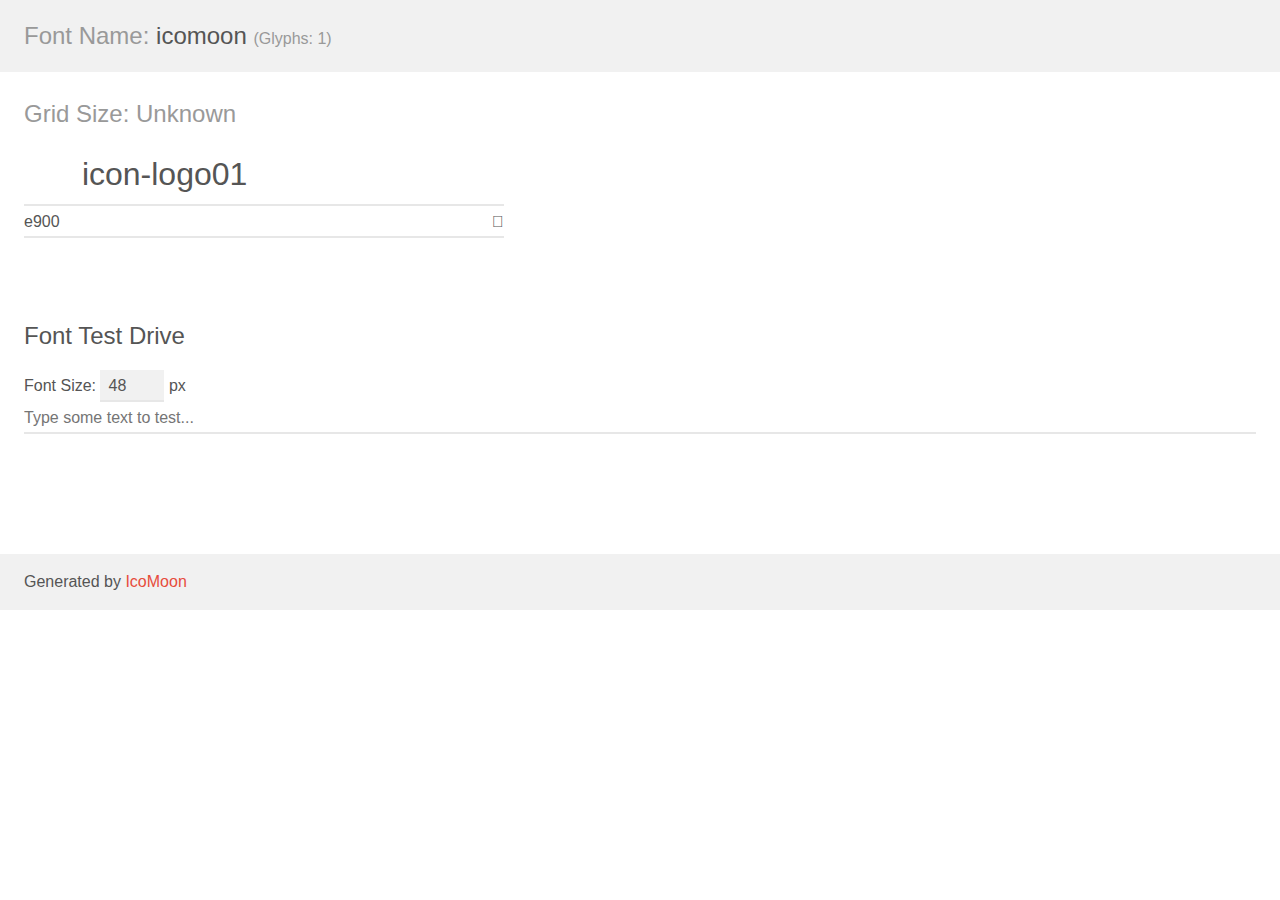
<file: step3/ressources/icons/icomoon/demo.html>
<!doctype html>
<html>
<head>
    <meta charset="utf-8">
    <title>IcoMoon Demo</title>
    <meta name="description" content="An Icon Font Generated By IcoMoon.io">
    <meta name="viewport" content="width=device-width, initial-scale=1">
    <link rel="stylesheet" href="demo-files/demo.css">
    <link rel="stylesheet" href="style.css"></head>
<body>
    <div class="bgc1 clearfix">
        <h1 class="mhmm mvm"><span class="fgc1">Font Name:</span> icomoon <small class="fgc1">(Glyphs:&nbsp;1)</small></h1>
    </div>
    <div class="clearfix mhl ptl">
        <h1 class="mvm mtn fgc1">Grid Size: Unknown</h1>
        <div class="glyph fs1">
            <div class="clearfix bshadow0 pbs">
                <span class="icon-logo01"></span>
                <span class="mls"> icon-logo01</span>
            </div>
            <fieldset class="fs0 size1of1 clearfix hidden-false">
                <input type="text" readonly value="e900" class="unit size1of2" />
                <input type="text" maxlength="1" readonly value="&#xe900;" class="unitRight size1of2 talign-right" />
            </fieldset>
            <div class="fs0 bshadow0 clearfix hidden-true">
                <span class="unit pvs fgc1">liga: </span>
                <input type="text" readonly value="" class="liga unitRight" />
            </div>
        </div>
    </div>

    <!--[if gt IE 8]><!-->
    <div class="mhl clearfix mbl">
        <h1>Font Test Drive</h1>
        <label>
            Font Size: <input id="fontSize" type="number" class="textbox0 mbm"
            min="8" value="48" />
            px
        </label>
        <input id="testText" type="text" class="phl size1of1 mvl"
        placeholder="Type some text to test..." value=""/>
        <div id="testDrive" class="icon-" style="font-family: icomoon">&nbsp;
        </div>
    </div>
    <!--<![endif]-->
    <div class="bgc1 clearfix">
        <p class="mhl">Generated by <a href="https://icomoon.io/app">IcoMoon</a></p>
    </div>

    <script src="demo-files/demo.js"></script>
</body>
</html>
</file>
<file: step3/css/styles.css>
/* ##################################################################### */
/* ############################# RESSOURCES ############################ */
/* ##################################################################### */



/* ##################################################################### */
/* ############################# VARIABLES ############################# */
/* ##################################################################### */
/* ~~~~~~~~~~~~~~~~ COLORS ~~~~~~~~~~~~~~~ */
:root{
--gt-text-light-color: #ffffff;
--gt-background-color1: #e1e4e6;
--gt-background-color2: #262b2c;
--gt-box-color02: #626c6d;
--gt-text-link-color1: #c7cece;
--gt-text-link-color2: #6e8b8b;
--gt-text-title-color: #1d1f1f;
--gt-text-color-base: #000000;
--gt-icones-contact-color: #424949;
}

/* ##################################################################### */
/* ############################### BASES ############################### */
/* ##################################################################### */
* {
  box-sizing: border-box;
  margin: 0;
  padding: 0;
}

body {
    height: 100vh;
    overflow: hidden;  /* ✅ CRITIQUE : empêche le scroll du body */
    background-color: var(--gt-background-color1);
    font-family: sans-serif;
}

main {
  margin: 0;
    height: 100vh;
    overflow-y: scroll;
    scroll-snap-type: none;
    
    scrollbar-width: none;
    -ms-overflow-style: none;

    @media (min-width: 800px){
      scroll-snap-type: y mandatory;
    }
}

main::-webkit-scrollbar {
    display: none;
}

.container {
    min-height: 100vh;
    padding: 0 ;  /* ✅ Padding sur les sections, pas sur main */
    margin: 0;

    @media (min-width: 800px){
      scroll-snap-align: start;
    }
}

.sec-y{

  @media (min-width: 800px){
    max-width: 100vw;
  }
    

}

.sec-x{
  min-height: auto;

  @media (min-width: 800px){    
    max-width: 100vw;
    min-height: 100vh;
    
  }
  
}
@media (min-width: 800px){ 
  .container_horizontal {
    position: sticky;
  
  }
}

.container_all_elements {
  padding: 3em 2em;
}



/* ##################################################################### */
/* ############################ PAR SECTIONS ########################### */
/* ##################################################################### */
/* ~~~~~~~~~~~~~~~~ HEADER ~~~~~~~~~~~~~~~ */
.banner{
  margin: 0;
}
.banner_nav{
  z-index: 10000;
  display: flex;
  flex-direction: column;
  align-items: center;
  padding: 0.5rem 0 0.5rem 0;

  background-color: var(--gt-background-color2);


}
.banner_nav_logo svg{
    max-width: 50px;
    height: auto;
    padding-top: 0.5rem;

}

.banner_nav_links{
  display: flex;
  justify-content: space-between;
  gap: 15px;
  padding: 0.5rem 0 0.5rem 0;
}

.banner_nav_links a{
    color: var(--gt-text-link-color1);
}

.banner_nav_links a:hover,
.banner_nav_links a:focus,
.banner_nav_links a:active{
    color: var(--gt-text-link-color2);
}

.banner_text{
    padding: 0 2rem 0 2rem;
}

.is-fixed{
  gap: 0;
  @media (min-width: 800px){
    
    position: fixed;

    display: flex;
    flex-direction: row;
    justify-content: center;
    align-items: center;
    gap: 3em;

    width: 100vw;
    padding: 0.5em 0 0.5em 0;
    margin-top: -1.5em;
    
  }
  
}

/* ~~~~~~~~~~~~~~~~ SEC-Y ~~~~~~~~~~~~~~~~ */
/* ------- SECTION 3 ------ */
.section_3{
  padding: 1em;
  color: var(--gt-text-light-color);
  background-color: var(--gt-background-color2);
}
.container_listes{
  display: grid;
  grid-template-columns: repeat(2,1fr);
  gap: 3em;

  @media (min-width: 800px){
    grid-template-columns: repeat(3,1fr);
    
  }
    
}

.container_listes ol li:nth-child(1){
  padding-bottom: 1rem;
  text-transform: uppercase;
  font-weight: bold;
}

li{
  list-style-type:none;
}

/* ------- SECTION 5 ------ */
.container_sec5_form{
    max-width: 310px;
    display: grid;
    grid-template-columns: 1fr;

    gap: 1em;
    @media (min-width: 800px){
      max-width: 700px;
    
  }
}

.fieldset{
    appearance: none; 

    padding: 0.5rem;
    border-radius: 1rem;
    border: 2px solid var(--gt-text-color-base);
}

.formular_text{
    display: flex;
    flex-direction: row;
    justify-items: stretch;
    gap: auto;
}
.form_input{
    appearance: none;
    flex-grow: 2;
    margin: 0 1em;
    padding: 0.5rem;
    border-radius: 1rem;
    border: 2px solid var(--gt-text-color-base); 
}

[type=radio] {
  appearance: none;

  border-radius: 50%;
  width: 16px;
  height: 16px;

  border: 2px solid var(--gt-text-color-base);
  transition: 0.2s all linear;
  margin-right: 5px;
  top: 4px;
}

.radio > label{
  margin: 0 10px;
}

input:checked {
  border: 6px solid var(--gt-text-color-base);
}

[type=submit]{
  padding: 0.5rem;
  height: 3em;
  width: auto;
  border: 2px solid var(--gt-text-color-base);
  border-radius: 2em;
  background-color: none;

}

[type=submit]:active,
[type=submit]:focus,
[type=submit]:hover {
  background-color: var(--gt-text-color-base);
  color: var(--gt-text-light-color);
}

/* ~~~~~~~~~~~~~~~~ SEC-X ~~~~~~~~~~~~~~~~ */
/* ------- SECTION 2 ------ */


.container_sec2_timeline_articles{
  display: grid;
  grid-template-columns: 3fr 1fr;

  @media (min-width: 800px){
    grid-template-columns: 0;
    grid-template-rows: 3fr 1fr;
    
  }
}

.container_sec2_article{
  @media (min-width: 800px){
    display: grid;
    grid-template-columns: repeat(6,30vw);
    
  }
}
.article{
  min-width: 30vw;
  border-bottom:3px solid var(--gt-text-color-base);
  @media (min-width: 800px){
    max-width: 30vw;
    min-height: 400px;
    padding:0 3em;
    border-bottom:4px solid var(--gt-text-color-base);
    border-right: 4px solid var(--gt-text-color-base);
  }
}

.article:nth-child(6){
  border-bottom:none;
  @media (min-width: 800px){
    border-right:none;
    border-bottom:4px solid var(--gt-text-color-base);
  }  
}

.container_sec2_timeline{
  height: 100%;
  width: 3px;
  margin-left: 5em;
  
  background-color: var(--gt-text-color-base);
  
  @media (min-width: 800px){
    display: none;
    
  }
}

/* ------- SECTION 4 ------ */
.section_4{
  padding: 1em;
  color: var(--gt-text-light-color);
  background-color: var(--gt-background-color2);
}

/* ~~~~~~~~~~~~~~~~ FOOTER ~~~~~~~~~~~~~~~ */
footer{
  text-align: center;
  font-size: small;
  background-color: var(--gt-background-color2);
  color: var(--gt-text-link-color1);
}

/* ##################################################################### */
/* ############################ TYPES FONTS ############################ */
/* ##################################################################### */
</file>
<file: step4/css/styles.css>
/* ##################################################################### */
/* ############################# RESSOURCES ############################ */
/* ##################################################################### */

@font-face {
  font-family: 'icomoon';
  src:  url('fonts/icomoon.eot?rukcux');
  src:  url('fonts/icomoon.eot?rukcux#iefix') format('embedded-opentype'),
    url('fonts/icomoon.ttf?rukcux') format('truetype'),
    url('fonts/icomoon.woff?rukcux') format('woff'),
    url('fonts/icomoon.svg?rukcux#icomoon') format('svg');
  font-weight: normal;
  font-style: normal;
  font-display: block;
}


/* ##################################################################### */
/* ############################# VARIABLES ############################# */
/* ##################################################################### */
/* ~~~~~~~~~~~~~~~~ COLORS ~~~~~~~~~~~~~~~ */
:root{
--gt-text-light-color: #ffffff;
--gt-background-color1: #e1e4e6;
--gt-background-color2: #262b2c;
--gt-box-color02: #626c6d;
--gt-text-link-color1: #c7cece;
--gt-text-link-color2: #6e8b8b;
--gt-text-title-color: #1d1f1f;
--gt-text-color-base: #000000;
--gt-icones-contact-color: #424949;
}

/* ##################################################################### */
/* ############################### BASES ############################### */
/* ##################################################################### */
* {
  box-sizing: border-box;
  margin: 0;
  padding: 0;
}

body {
    height: 100vh;
    overflow: hidden;  /* ✅ CRITIQUE : empêche le scroll du body */
    background-color: var(--gt-background-color1);
    font-family: sans-serif;
}

main {
  margin: 0;
    height: 100vh;
    overflow-y: scroll;
    scroll-snap-type: none;
    
    scrollbar-width: none;
    -ms-overflow-style: none;

    @media (min-width: 837px){
      scroll-snap-type: y mandatory;
    }
}

main::-webkit-scrollbar {
    display: none;
}

h1{
 padding: 1em 0;
 font-size: 3em;
}
h2{
  padding-bottom: 3em;
}
a{
  color: var(--gt-text-light-color);
  text-decoration: none;
}
a:active,
a:hover,
a:focus{
  border-top: 1px solid var(--gt-text-light-color);
  border-bottom: 1px solid var(--gt-text-light-color);
}

.container {
    min-height: 100vh;
    padding: 0 ;  /* ✅ Padding sur les sections, pas sur main */
    margin: 0;

    @media (min-width: 837px){
      scroll-snap-align: start;
    }
}

.sec-y{

  @media (min-width: 837px){
    max-width: 100vw;
  }
    

}

.sec-x{
  min-height: auto;

  @media (min-width: 837px){    
    max-width: 100vw;
    height: 100vh;
    
  }
  
}
@media (min-width: 837px){ 
  .container_horizontal {
    position: sticky;
  
  }
}

.container_all_elements {
  padding: 4em 2em 3em 2em;
}



/* ##################################################################### */
/* ############################ PAR SECTIONS ########################### */
/* ##################################################################### */
/* ~~~~~~~~~~~~~~~~ HEADER ~~~~~~~~~~~~~~~ */
.banner{
  margin: 0;
}
.banner_nav{
  z-index: 10000;
  display: flex;
  flex-direction: column;
  align-items: center;
  padding: 0.5rem 0 0.5rem 0;

  background-color: var(--gt-background-color2);


}
.banner_nav_logo svg{
    max-width: 50px;
    height: auto;
    padding-top: 0.5rem;

}

.banner_nav_links{
  display: flex;
  justify-content: space-between;
  gap: 15px;
  padding: 0.5rem 0 0.5rem 0;
}

.banner_nav_links a{
    color: var(--gt-text-link-color1);
}

.banner_nav_links a:hover,
.banner_nav_links a:focus,
.banner_nav_links a:active{
    color: var(--gt-text-link-color2);
}

.banner_text{
    padding: 0 2rem 0 2rem;
}

.is-fixed{
  gap: 0;
  @media (min-width: 837px){
    
    position: fixed;

    display: flex;
    flex-direction: row;
    justify-content: center;
    align-items: center;
    gap: 3em;

    width: 100vw;
    padding: 0.5em 0 0.5em 0;
        
  }
  
}

/* ~~~~~~~~~~~~~~~~ SEC-Y ~~~~~~~~~~~~~~~~ */
/* ------- SECTION 3 ------ */
.section_3{
  
  color: var(--gt-text-light-color);
  background-color: var(--gt-background-color2);
}
.container_listes{
  display: grid;
  grid-template-columns: repeat(2,1fr);
  gap: 2em;

  @media (min-width: 837px){
    grid-template-columns: repeat(3,1fr);
    
  }
    
}
.comp{
  display: flex;
  align-items: center;
  justify-content: left;
  gap: 0.2em;
  

  height: 1.3em;
  width: 10em;
  margin: 1em 0;
  background-color: var(--gt-background-color1);
  border-radius: 0.5em;
  
}

.comp::before{
  padding: 0.5em;
}

.level_bar {
  
  height: 1em;
  width: 100%;

  margin: 0 0.2em;
  background-color: var(--gt-text-link-color2);
  border-radius: 0.5em;
}


.container_listes ol li:nth-child(1){
  padding-bottom: 1rem;
  text-transform: uppercase;
  font-weight: bold;
}

li{
  list-style-type:none;
}

/* ------- SECTION 5 ------ */
.container_sec5_form{
    max-width: 310px;
    display: grid;
    grid-template-columns: 1fr;

    gap: 1em;
    @media (min-width: 400px){
      max-width: 700px;
      
    
  }
}

.sec5_form_formular{
  display: flex;
  flex-direction: column;
  gap:0.2em;
}
.fieldset{
    appearance: none; 

    padding: 0.5rem;
    border-radius: 1rem;
    border: 2px solid var(--gt-text-color-base);
}

.formular_text{
  
    display: flex;
    flex-direction: row;
    justify-items: stretch;
    gap: auto;
}
.form_input{
    appearance: none;
    flex-grow: 2;
    margin: 0 1em;
    padding: 0.5rem;
    border-radius: 1rem;
    border: 2px solid var(--gt-text-color-base); 
}

[type=radio] {
  appearance: none;

  border-radius: 50%;
  width: 16px;
  height: 16px;

  border: 2px solid var(--gt-text-color-base);
  transition: 0.2s all linear;
  margin-right: 5px;
  top: 4px;
}

.radio > label{
  margin: 0 10px;
}

input:checked {
  border: 6px solid var(--gt-text-color-base);
}

[type=submit]{
  padding: 0.5rem;
  height: 3em;
  width: auto;
  border: 2px solid var(--gt-text-color-base);
  border-radius: 2em;
  background-color: none;

}

[type=submit]:active,
[type=submit]:focus,
[type=submit]:hover {
  background-color: var(--gt-text-color-base);
  color: var(--gt-text-light-color);
}

/* ~~~~~~~~~~~~~~~~ SEC-X ~~~~~~~~~~~~~~~~ */
/* ------- SECTION 2 ------ */


.container_sec2_timeline_articles{
  display: grid;
  grid-template-columns: 3fr 1fr;

  @media (min-width: 837px){
    grid-template-columns: 0;
    grid-template-rows: 3fr 1fr;
    
  }
}

.container_sec2_article{
  @media (min-width: 837px){
    display: grid;
    grid-template-columns: repeat(6,30vw);
    
  }
}
.article{
  min-width: 30vw;
  border-bottom:3px solid var(--gt-text-color-base);
  @media (min-width: 837px){
    max-width: 30vw;
    min-height: 400px;
    padding:0 3em;
    border-bottom:4px solid var(--gt-text-color-base);
    border-right: 4px solid var(--gt-text-color-base);
  }
}

.article:nth-child(6){
  border-bottom:none;
  @media (min-width: 837px){
    border-right:none;
    border-bottom:4px solid var(--gt-text-color-base);
  }  
}

.container_sec2_timeline{
  height: 100%;
  width: 3px;
  margin-left: 5em;
  
  background-color: var(--gt-text-color-base);
  
  @media (min-width: 837px){
    display: none;
    
  }
}

/* ------- SECTION 4 ------ */
.section_4{
  
  color: var(--gt-text-light-color);
  background-color: var(--gt-background-color2);
}

/* ~~~~~~~~~~~~~~~~ FOOTER ~~~~~~~~~~~~~~~ */
.footer{
  padding: 1.5em;
  text-align: center;
  font-size: small;
  background-color: var(--gt-background-color2);
  color: var(--gt-text-link-color1);
}

/* ##################################################################### */
/* ############################ TYPES FONTS ############################ */
/* ##################################################################### */

[class^="icon-"], [class*=" icon-"] {
  /* use !important to prevent issues with browser extensions that change fonts */
  font-family: 'icomoon' !important;
  font-style: normal;
  font-size: 1.5em;
  font-variant: normal;
  text-transform: none;
  line-height: 2;
  color: var(--gt-text-color-base);

  /* Better Font Rendering =========== */
  -webkit-font-smoothing: antialiased;
  -moz-osx-font-smoothing: grayscale;
}


.icon-logofont:before {
  content: "\e900";
}
.icon-aftereffect:before {
  content: "\e901";
}
.icon-arnold:before {
  content: "\e902";
}
.icon-artstation:before {
  content: "\e903";
}
.icon-blender:before {
  content: "\e904";
}
.icon-css:before {
  content: "\e906";
}
.icon-figma:before {
  content: "\e907";
}
.icon-github:before {
  content: "\e908";
}
.icon-html5:before {
  content: "\e909";
}
.icon-illustrator:before {
  content: "\e90a";
}
.icon-indesign:before {
  content: "\e90b";
}
.icon-inkscape:before {
  content: "\e90c";
}
.icon-javascript:before {
  content: "\e90d";
}
.icon-maya:before {
  content: "\e90e";
}
.icon-nuke:before {
  content: "\e90f";
}
.icon-photoshop:before {
  content: "\e910";
}
.icon-php:before {
  content: "\e911";
}
.icon-premierpro:before {
  content: "\e912";
}
.icon-renderman:before {
  content: "\e913";
}
.icon-sql:before {
  content: "\e914";
}
.icon-synfony:before {
  content: "\e915";
}
.icon-unity:before {
  content: "\e916";
}
.icon-unreal:before {
  content: "\e917";
}
.icon-wordpress:before {
  content: "\e918";
}
.icon-zbruch:before {
  content: "\e919";
}
.icon-home3:before {
  content: "\e91a";
}
.icon-pencil:before {
  content: "\e905";
}
.icon-camera:before {
  content: "\e91b";
}
.icon-connection:before {
  content: "\e91c";
}
.icon-phone:before {
  content: "\e942";
}
.icon-envelop:before {
  content: "\e945";
}
.icon-location2:before {
  content: "\e948";
}
.icon-compass2:before {
  content: "\e94a";
}
.icon-map:before {
  content: "\e94b";
}
.icon-clock2:before {
  content: "\e94f";
}
.icon-display:before {
  content: "\e956";
}
.icon-laptop:before {
  content: "\e957";
}
.icon-mobile:before {
  content: "\e958";
}
.icon-tablet:before {
  content: "\e95a";
}
.icon-drive:before {
  content: "\e963";
}
.icon-database:before {
  content: "\e964";
}
.icon-search:before {
  content: "\e986";
}
.icon-zoom-in:before {
  content: "\e987";
}
.icon-zoom-out:before {
  content: "\e988";
}
.icon-wrench:before {
  content: "\e991";
}
.icon-equalizer2:before {
  content: "\e993";
}
.icon-cog:before {
  content: "\e994";
}
.icon-leaf:before {
  content: "\e9a4";
}
.icon-target:before {
  content: "\e9b3";
}
.icon-shield:before {
  content: "\e9b4";
}
.icon-switch:before {
  content: "\e9b6";
}
.icon-tree:before {
  content: "\e9bc";
}
.icon-link:before {
  content: "\e9cb";
}
.icon-attachment:before {
  content: "\e9cd";
}
.icon-star-empty:before {
  content: "\e9d7";
}
.icon-star-half:before {
  content: "\e9d8";
}
.icon-star-full:before {
  content: "\e9d9";
}
.icon-cross:before {
  content: "\ea0f";
}
.icon-checkmark:before {
  content: "\ea10";
}
.icon-play2:before {
  content: "\ea15";
}
.icon-circle-up:before {
  content: "\ea41";
}
.icon-circle-right:before {
  content: "\ea42";
}
.icon-circle-down:before {
  content: "\ea43";
}
.icon-circle-left:before {
  content: "\ea44";
}
.icon-radio-checked:before {
  content: "\ea54";
}
.icon-radio-unchecked:before {
  content: "\ea56";
}
.icon-embed2:before {
  content: "\ea80";
}
.icon-instagram:before {
  content: "\ea92";
}
.icon-whatsapp:before {
  content: "\ea93";
}
.icon-twitch:before {
  content: "\ea9f";
}
.icon-steam2:before {
  content: "\eaad";
}
.icon-trello:before {
  content: "\eab3";
}
.icon-linkedin:before {
  content: "\eac9";
}
.icon-pinterest:before {
  content: "\ead1";
}
.icon-chrome:before {
  content: "\ead9";
}
.icon-git:before {
  content: "\eae7";
}
</file>
<file: step5/css/styles.css>
/* ##################################################################### */
/* ############################# RESSOURCES ############################ */
/* ##################################################################### */

@font-face {
  font-family: 'icomoon';
  src:  url('fonts/icomoon.eot?rukcux');
  src:  url('fonts/icomoon.eot?rukcux#iefix') format('embedded-opentype'),
    url('fonts/icomoon.ttf?rukcux') format('truetype'),
    url('fonts/icomoon.woff?rukcux') format('woff'),
    url('fonts/icomoon.svg?rukcux#icomoon') format('svg');
  font-weight: normal;
  font-style: normal;
  font-display: block;
}


/* ##################################################################### */
/* ############################# VARIABLES ############################# */
/* ##################################################################### */
/* ~~~~~~~~~~~~~~~~ COLORS ~~~~~~~~~~~~~~~ */
:root{
--gt-text-light-color: #ffffff;
--gt-background-color1: #e1e4e6;
--gt-background-color2: #262b2c;
--gt-box-color02: #626c6d;
--gt-text-link-color1: #c7cece;
--gt-text-link-color2: #6e8b8b;
--gt-text-title-color: #1d1f1f;
--gt-text-color-base: #000000;
--gt-icones-contact-color: #424949;
}

/* ##################################################################### */
/* ############################### BASES ############################### */
/* ##################################################################### */
* {
  box-sizing: border-box;
  margin: 0;
  padding: 0;
}

body {
    height: 100vh;
    overflow: hidden;  /* ✅ CRITIQUE : empêche le scroll du body */
    background-color: var(--gt-background-color1);
    font-family: sans-serif;
}

main {
  margin: 0;
  height: 100vh;
  overflow-y: scroll;
  scroll-snap-type: none;
    
  scrollbar-width: none;
  -ms-overflow-style: none;

  @media (min-width: 837px){
    scroll-snap-type: y mandatory;
  }
}

main::-webkit-scrollbar {
    display: none;
}

h1{
 padding: 1em 0;
 font-size: 3em;
}
h2{
  padding-bottom: 3em;
}
a{
  color: var(--gt-text-light-color);
  text-decoration: none;
}
a:active,
a:hover,
a:focus{
  border-top: 1px solid var(--gt-text-light-color);
  border-bottom: 1px solid var(--gt-text-light-color);
}

.container {
  min-height: 100vh;
  padding: 0 ;  /* ✅ Padding sur les sections, pas sur main */
  margin: 0;

  @media (min-width: 837px){
    scroll-snap-align: start;
  }
}

.sec-y{

  @media (min-width: 837px){
    max-width: 100vw;
  }
    

}

.sec-x{
  min-height: auto;

  @media (min-width: 837px){    
    max-width: 100vw;
    height: 100vh;
    
  }
  
}
@media (min-width: 837px){ 
  .container_horizontal {
    position: sticky;
  
  }
}

.container_all_elements {
  padding: 4.5em 2em 3em 2em;
}



/* ##################################################################### */
/* ############################ PAR SECTIONS ########################### */
/* ##################################################################### */
/* ~~~~~~~~~~~~~~~~ HEADER ~~~~~~~~~~~~~~~ */
.banner{
  margin: 0;
}
.banner_nav{
  z-index: 10000;
  display: flex;
  flex-direction: column;
  align-items: center;
  padding: 0.5rem 0 0.5rem 0;

  background-color: var(--gt-background-color2);


}
.banner_nav_logo svg{
    max-width: 50px;
    height: auto;
    padding-top: 0.5rem;

}

.banner_nav_links{
  display: flex;
  justify-content: space-between;
  gap: 15px;
  padding: 0.5rem 0 0.5rem 0;
}

.banner_nav_links a{
    color: var(--gt-text-link-color1);
}

.banner_nav_links a:hover,
.banner_nav_links a:focus,
.banner_nav_links a:active{
    color: var(--gt-text-link-color2);
}

.banner_text{
    padding: 0 2rem 0 2rem;
}

.is-fixed{
  gap: 0;
  @media (min-width: 837px){
    
    position: fixed;

    display: flex;
    flex-direction: row;
    justify-content: center;
    align-items: center;
    gap: 3em;

    width: 100vw;
    padding: 0.5em 0 0.5em 0;
        
  }
  
}

/* ~~~~~~~~~~~~~~~~ SEC-Y ~~~~~~~~~~~~~~~~ */
/* ------- SECTION 3 ------ */
.section_3{
  
  color: var(--gt-text-light-color);
  background-color: var(--gt-background-color2);
}
.container_listes{
  display: grid;
  grid-template-columns: repeat(2,1fr);
  gap: 2em;

  @media (min-width: 837px){
    grid-template-columns: repeat(3,1fr);
    
  }
    
}
.comp{
  display: flex;
  align-items: center;
  justify-content: left;
  gap: 0.2em;
  

  height: 1.3em;
  width: 10em;
  margin: 1em 0;
  background-color: var(--gt-background-color1);
  border-radius: 0.5em;
  
}

.comp::before{
  padding: 0.5em;
}

.level_bar {
  
  height: 1em;

  margin: 0 0.2em;
  background-color: var(--gt-text-link-color2);
  border-radius: 0.5em;
}


.container_listes ol li:nth-child(1){
  padding-bottom: 1rem;
  text-transform: uppercase;
  font-weight: bold;
}

li{
  list-style-type:none;
}

/* ------- SECTION 5 ------ */
.container_sec5_form{
  
  max-width: 310px;
  display: grid;
  grid-template-columns: 1fr;

  gap: 1em;
  @media (min-width: 400px){
    max-width: 700px;
      
    
  }
}

.sec5_form_formular{
  display: flex;
  flex-direction: column;
  gap:0.2em;
}
.fieldset{
    appearance: none; 

    padding: 0.5rem;
    border-radius: 1rem;
    border: 2px solid var(--gt-text-color-base);
}

.formular_text{
  
    display: flex;
    flex-direction: row;
    justify-items: stretch;
    gap: auto;
}
.form_input{
    appearance: none;
    flex-grow: 2;
    margin: 0 1em;
    padding: 0.5rem;
    border-radius: 1rem;
    border: 2px solid var(--gt-text-color-base); 
}

[type=radio] {
  appearance: none;

  border-radius: 50%;
  width: 16px;
  height: 16px;

  border: 2px solid var(--gt-text-color-base);
  transition: 0.2s all linear;
  margin-right: 5px;
  top: 4px;
}

.radio > label{
  margin: 0 10px;
}

input:checked {
  border: 6px solid var(--gt-text-color-base);
}

[type=submit]{
  padding: 0.5rem;
  height: 3em;
  width: auto;
  border: 2px solid var(--gt-text-color-base);
  border-radius: 2em;
  background-color: none;

}

[type=submit]:active,
[type=submit]:focus,
[type=submit]:hover {
  background-color: var(--gt-text-color-base);
  color: var(--gt-text-light-color);
}

/* ~~~~~~~~~~~~~~~~ SEC-X ~~~~~~~~~~~~~~~~ */
/* ------- SECTION 2 ------ */


.container_sec2_timeline_articles{
  display: grid;
  grid-template-columns: 3fr 1fr;

  @media (min-width: 837px){
    grid-template-columns: 0;
    grid-template-rows: 3fr 1fr;
    
  }
}

.container_sec2_article{
  @media (min-width: 837px){
    display: grid;
    grid-template-columns: repeat(6,30vw);
    
  }
}
.article{
  min-width: 30vw;
  border-bottom:3px solid var(--gt-text-color-base);
  @media (min-width: 837px){
    max-width: 30vw;
    min-height: 400px;
    padding:0 3em;
    border-bottom:4px solid var(--gt-text-color-base);
    border-right: 4px solid var(--gt-text-color-base);
  }
}

.article:nth-child(6){
  border-bottom:none;
  @media (min-width: 837px){
    border-right:none;
    border-bottom:4px solid var(--gt-text-color-base);
  }  
}

.container_sec2_timeline{
  height: 100%;
  width: 3px;
  margin-left: 5em;
  
  background-color: var(--gt-text-color-base);
  
  @media (min-width: 837px){
    display: none;
    
  }
}

/* ------- SECTION 4 ------ */
.section_4{
  
  color: var(--gt-text-light-color);
  background-color: var(--gt-background-color2);
}

/* ~~~~~~~~~~~~~~~~ FOOTER ~~~~~~~~~~~~~~~ */
.footer{
  padding: 1.5em;
  text-align: center;
  font-size: small;
  background-color: var(--gt-background-color2);
  color: var(--gt-text-link-color1);
}

/* ##################################################################### */
/* ############################ SKILLS LEVEL ########################### */
/* ##################################################################### */ 

.level_bar[data-skill="html"] {width: 60%;}
.level_bar[data-skill="css"] {width: 65%;}
.level_bar[data-skill="js"] {width: 40%;}
.level_bar[data-skill="php"] {width: 45%;}
.level_bar[data-skill="sql"] {width: 35%;}
.level_bar[data-skill="syn"] {width: 20%;}
.level_bar[data-skill="ps"] {width: 80%;}
.level_bar[data-skill="ind"] {width: 60%;}
.level_bar[data-skill="ill"] {width: 75%;}
.level_bar[data-skill="inksc"] {width: 60%;}
.level_bar[data-skill="fgm"] {width: 60%;}
.level_bar[data-skill="maya"] {width: 55%;}
.level_bar[data-skill="blder"] {width: 35%;}
.level_bar[data-skill="zbch"] {width: 60%;}
.level_bar[data-skill="nuke"] {width: 33%;}
.level_bar[data-skill="afef"] {width: 55%;}
.level_bar[data-skill="prpr"] {width: 57%;}
.level_bar[data-skill="renman"] {width: 45%;}
.level_bar[data-skill="arnd"] {width: 52%;}
.level_bar[data-skill="unity"] {width: 30%;}
.level_bar[data-skill="unrl"] {width: 36%;}

/* ##################################################################### */
/* ############################ TYPES FONTS ############################ */
/* ##################################################################### */

[class^="icon-"], [class*=" icon-"] {
  /* use !important to prevent issues with browser extensions that change fonts */
  font-family: 'icomoon' !important;
  font-style: normal;
  font-size: 1.5em;
  font-variant: normal;
  text-transform: none;
  line-height: 2;
  color: var(--gt-text-color-base);

  /* Better Font Rendering =========== */
  -webkit-font-smoothing: antialiased;
  -moz-osx-font-smoothing: grayscale;
}


.icon-logofont:before {
  content: "\e900";
}
.icon-aftereffect:before {
  content: "\e901";
}
.icon-arnold:before {
  content: "\e902";
}
.icon-artstation:before {
  content: "\e903";
}
.icon-blender:before {
  content: "\e904";
}
.icon-css:before {
  content: "\e906";
}
.icon-figma:before {
  content: "\e907";
}
.icon-github:before {
  content: "\e908";
}
.icon-html5:before {
  content: "\e909";
}
.icon-illustrator:before {
  content: "\e90a";
}
.icon-indesign:before {
  content: "\e90b";
}
.icon-inkscape:before {
  content: "\e90c";
}
.icon-javascript:before {
  content: "\e90d";
}
.icon-maya:before {
  content: "\e90e";
}
.icon-nuke:before {
  content: "\e90f";
}
.icon-photoshop:before {
  content: "\e910";
}
.icon-php:before {
  content: "\e911";
}
.icon-premierpro:before {
  content: "\e912";
}
.icon-renderman:before {
  content: "\e913";
}
.icon-sql:before {
  content: "\e914";
}
.icon-synfony:before {
  content: "\e915";
}
.icon-unity:before {
  content: "\e916";
}
.icon-unreal:before {
  content: "\e917";
}
.icon-wordpress:before {
  content: "\e918";
}
.icon-zbruch:before {
  content: "\e919";
}
.icon-home3:before {
  content: "\e91a";
}
.icon-pencil:before {
  content: "\e905";
}
.icon-camera:before {
  content: "\e91b";
}
.icon-connection:before {
  content: "\e91c";
}
.icon-phone:before {
  content: "\e942";
}
.icon-envelop:before {
  content: "\e945";
}
.icon-location2:before {
  content: "\e948";
}
.icon-compass2:before {
  content: "\e94a";
}
.icon-map:before {
  content: "\e94b";
}
.icon-clock2:before {
  content: "\e94f";
}
.icon-display:before {
  content: "\e956";
}
.icon-laptop:before {
  content: "\e957";
}
.icon-mobile:before {
  content: "\e958";
}
.icon-tablet:before {
  content: "\e95a";
}
.icon-drive:before {
  content: "\e963";
}
.icon-database:before {
  content: "\e964";
}
.icon-search:before {
  content: "\e986";
}
.icon-zoom-in:before {
  content: "\e987";
}
.icon-zoom-out:before {
  content: "\e988";
}
.icon-wrench:before {
  content: "\e991";
}
.icon-equalizer2:before {
  content: "\e993";
}
.icon-cog:before {
  content: "\e994";
}
.icon-leaf:before {
  content: "\e9a4";
}
.icon-target:before {
  content: "\e9b3";
}
.icon-shield:before {
  content: "\e9b4";
}
.icon-switch:before {
  content: "\e9b6";
}
.icon-tree:before {
  content: "\e9bc";
}
.icon-link:before {
  content: "\e9cb";
}
.icon-attachment:before {
  content: "\e9cd";
}
.icon-star-empty:before {
  content: "\e9d7";
}
.icon-star-half:before {
  content: "\e9d8";
}
.icon-star-full:before {
  content: "\e9d9";
}
.icon-cross:before {
  content: "\ea0f";
}
.icon-checkmark:before {
  content: "\ea10";
}
.icon-play2:before {
  content: "\ea15";
}
.icon-circle-up:before {
  content: "\ea41";
}
.icon-circle-right:before {
  content: "\ea42";
}
.icon-circle-down:before {
  content: "\ea43";
}
.icon-circle-left:before {
  content: "\ea44";
}
.icon-radio-checked:before {
  content: "\ea54";
}
.icon-radio-unchecked:before {
  content: "\ea56";
}
.icon-embed2:before {
  content: "\ea80";
}
.icon-instagram:before {
  content: "\ea92";
}
.icon-whatsapp:before {
  content: "\ea93";
}
.icon-twitch:before {
  content: "\ea9f";
}
.icon-steam2:before {
  content: "\eaad";
}
.icon-trello:before {
  content: "\eab3";
}
.icon-linkedin:before {
  content: "\eac9";
}
.icon-pinterest:before {
  content: "\ead1";
}
.icon-chrome:before {
  content: "\ead9";
}
.icon-git:before {
  content: "\eae7";
}
</file>
<file: step6/css/styles.css>
/* ##################################################################### */
/* ############################# RESSOURCES ############################ */
/* ##################################################################### */

@font-face {
  font-family: 'icomoon';
  src:  url('fonts/icomoon.eot?rukcux');
  src:  url('fonts/icomoon.eot?rukcux#iefix') format('embedded-opentype'),
    url('fonts/icomoon.ttf?rukcux') format('truetype'),
    url('fonts/icomoon.woff?rukcux') format('woff'),
    url('fonts/icomoon.svg?rukcux#icomoon') format('svg');
  font-weight: normal;
  font-style: normal;
  font-display: block;
}


/* ##################################################################### */
/* ############################# VARIABLES ############################# */
/* ##################################################################### */
/* ~~~~~~~~~~~~~~~~ COLORS ~~~~~~~~~~~~~~~ */
:root{
--gt-text-light-color: #ffffff;
--gt-background-color1: #e1e4e6;
--gt-background-color2: #262b2c;
--gt-box-color02: #626c6d;
--gt-text-link-color1: #c7cece;
--gt-text-link-color2: #6e8b8b;
--gt-text-title-color: #1d1f1f;
--gt-text-color-base: #000000;
--gt-icones-contact-color: #424949;
}

/* ##################################################################### */
/* ############################### BASES ############################### */
/* ##################################################################### */
* {
  box-sizing: border-box;
  margin: 0;
  padding: 0;
}

body {
    height: 100vh;
    overflow: hidden;  /* ✅ CRITIQUE : empêche le scroll du body */
    background-color: var(--gt-background-color1);
    font-family: sans-serif;
}

main {
  margin: 0;
  height: 100vh;
  overflow-y: scroll;
  scroll-snap-type: none;
    
  scrollbar-width: none;
  -ms-overflow-style: none;

  @media (min-width: 837px){
    scroll-snap-type: y mandatory;
  }
}

main::-webkit-scrollbar {
    display: none;
}

h1{
 padding: 1em 0;
 font-size: 3em;
}
h2{
  padding-bottom: 3em;
}
a{
  color: var(--gt-text-light-color);
  text-decoration: none;
}
a:active,
a:hover,
a:focus{
  border-top: 1px solid var(--gt-text-light-color);
  border-bottom: 1px solid var(--gt-text-light-color);
}

.container {
  min-height: 100vh;
  padding: 0 ;  /* ✅ Padding sur les sections, pas sur main */
  margin: 0;

  @media (min-width: 837px){
    scroll-snap-align: start;
  }
}

.sec-y{

  @media (min-width: 837px){
    max-width: 100vw;
  }
    

}

.sec-x{
  min-height: auto;

  @media (min-width: 837px){    
    max-width: 100vw;
    height: 100vh;
    
  }
  
}
@media (min-width: 837px){ 
  .container_horizontal {
    position: sticky;
  
  }
}

.container_all_elements {
  min-height: 100vh;
  padding: 4.5em 2em 3em 2em;
}



/* ##################################################################### */
/* ############################ PAR SECTIONS ########################### */
/* ##################################################################### */
/* ~~~~~~~~~~~~~~~~ HEADER ~~~~~~~~~~~~~~~ */
.banner{
  margin: 0;
}
.banner_nav{
  z-index: 10000;
  display: flex;
  flex-direction: column;
  align-items: center;
  padding: 0.5rem 0 0.5rem 0;

  background-color: var(--gt-background-color2);


}
.banner_nav_logo svg{
    max-width: 50px;
    height: auto;
    padding-top: 0.5rem;

}

.banner_nav_links{
  display: flex;
  justify-content: space-between;
  gap: 15px;
  padding: 0.5rem 0 0.5rem 0;
}

.banner_nav_links a{
    color: var(--gt-text-link-color1);
}

.banner_nav_links a:hover,
.banner_nav_links a:focus,
.banner_nav_links a:active{
    color: var(--gt-text-link-color2);
}

.banner_text{
    padding: 0 2rem 0 2rem;
}

.is-fixed{
  gap: 0;
  @media (min-width: 837px){
    
    position: fixed;

    display: flex;
    flex-direction: row;
    justify-content: center;
    align-items: center;
    gap: 3em;

    width: 100vw;
    padding: 0.5em 0 0.5em 0;
        
  }
  
}

/* ~~~~~~~~~~~~~~~~ SEC-Y ~~~~~~~~~~~~~~~~ */
/* ------- SECTION 3 ------ */
.section_3{
  
  color: var(--gt-text-light-color);
  background-color: var(--gt-background-color2);
}
.container_listes{
  display: grid;
  grid-template-columns: repeat(2,1fr);
  gap: 2em;

  @media (min-width: 837px){
    grid-template-columns: repeat(3,1fr);
    
  }
    
}
.comp{
  display: flex;
  align-items: center;
  justify-content: left;
  gap: 0.2em;
  

  height: 1.3em;
  width: 10em;
  margin: 1em 0;
  background-color: var(--gt-background-color1);
  border-radius: 0.5em;
  
}

.comp::before{
  padding: 0.5em;
}

.level_bar {
  
  height: 1em;

  margin: 0 0.2em;
  background-color: var(--gt-text-link-color2);
  border-radius: 0.5em;
}


.container_listes ol li:nth-child(1){
  padding-bottom: 1rem;
  text-transform: uppercase;
  font-weight: bold;
}

li{
  list-style-type:none;
}

/* ------- SECTION 5 ------ */
.container_sec5_form{
  
  max-width: 310px;
  display: grid;
  grid-template-columns: 1fr;

  gap: 1em;
  @media (min-width: 400px){
    max-width: 700px;
      
    
  }
}
.container_sec5_linkweb{
  display: flex;
  align-items: center;
  gap: 3em;
}

.container_sec5_linkweb a,
.container_sec5_linkweb p{
  font-size: 1.2em;
  border: none;
}
.sec5_form_formular{
  display: flex;
  flex-direction: column;
  gap:0.2em;
}
.fieldset{
    appearance: none; 

    padding: 0.5rem;
    border-radius: 1rem;
    border: 2px solid var(--gt-text-color-base);
}

.formular_text{
  
    display: flex;
    flex-direction: row;
    justify-items: stretch;
    gap: auto;
}
.form_input{
    appearance: none;
    flex-grow: 2;
    margin: 0 1em;
    padding: 0.5rem;
    border-radius: 1rem;
    border: 2px solid var(--gt-text-color-base); 
}

[type=radio] {
  appearance: none;

  border-radius: 50%;
  width: 16px;
  height: 16px;

  border: 2px solid var(--gt-text-color-base);
  transition: 0.2s all linear;
  margin-right: 5px;
  top: 4px;
}

.radio > label{
  margin: 0 10px;
}

input:checked {
  border: 6px solid var(--gt-text-color-base);
}

[type=submit]{
  padding: 0.5rem;
  height: 3em;
  width: auto;
  border: 2px solid var(--gt-text-color-base);
  border-radius: 2em;
  background-color: none;

}

[type=submit]:active,
[type=submit]:focus,
[type=submit]:hover {
  background-color: var(--gt-text-color-base);
  color: var(--gt-text-light-color);
}

/* ~~~~~~~~~~~~~~~~ SEC-X ~~~~~~~~~~~~~~~~ */
/* ------- SECTION 2 ------ */


.container_sec2_timeline_articles{
  display: grid;
  grid-template-columns: 3fr 1fr;
 

  @media (min-width: 837px){
    grid-template-columns: 0;
    grid-template-rows: 3fr 1fr;
    
  }
}

.container_sec2_article{
  @media (min-width: 837px){
    display: grid;
    grid-template-columns: repeat(6,30vw);
    
  }
}
.article{
  min-width: 30vw;
  border-bottom:3px solid var(--gt-text-color-base);
  @media (min-width: 837px){
    max-width: 30vw;
    min-height: 400px;
    padding:0 3em;
    border-bottom:4px solid var(--gt-text-color-base);
    border-right: 4px solid var(--gt-text-color-base);
  }
}

.article:nth-child(6){
  border-bottom:none;
  @media (min-width: 837px){
    border-right:none;
    border-bottom:4px solid var(--gt-text-color-base);
  }  
}

.container_sec2_timeline{
  height: 100%;
  width: 3px;
  margin-left: 5em;
  
  background-color: var(--gt-text-color-base);
  
  @media (min-width: 837px){
    display: none;
    
  }
}

/* ------- SECTION 4 ------ */
.section_4{
  
  color: var(--gt-text-light-color);
  background-color: var(--gt-background-color2);
}

/* ~~~~~~~~~~~~~~~~ FOOTER ~~~~~~~~~~~~~~~ */
.footer{
  padding: 1.5em;
  text-align: center;
  font-size: small;
  background-color: var(--gt-background-color2);
  color: var(--gt-text-link-color1);
}

/* ##################################################################### */
/* ############################ SKILLS LEVEL ########################### */
/* ##################################################################### */ 

.level_bar[data-skill="html"] {width: 60%;}
.level_bar[data-skill="css"] {width: 65%;}
.level_bar[data-skill="js"] {width: 40%;}
.level_bar[data-skill="php"] {width: 45%;}
.level_bar[data-skill="sql"] {width: 35%;}
.level_bar[data-skill="syn"] {width: 20%;}
.level_bar[data-skill="ps"] {width: 80%;}
.level_bar[data-skill="ind"] {width: 60%;}
.level_bar[data-skill="ill"] {width: 75%;}
.level_bar[data-skill="inksc"] {width: 60%;}
.level_bar[data-skill="fgm"] {width: 60%;}
.level_bar[data-skill="maya"] {width: 55%;}
.level_bar[data-skill="blder"] {width: 35%;}
.level_bar[data-skill="zbch"] {width: 60%;}
.level_bar[data-skill="nuke"] {width: 33%;}
.level_bar[data-skill="afef"] {width: 55%;}
.level_bar[data-skill="prpr"] {width: 57%;}
.level_bar[data-skill="renman"] {width: 45%;}
.level_bar[data-skill="arnd"] {width: 52%;}
.level_bar[data-skill="unity"] {width: 30%;}
.level_bar[data-skill="unrl"] {width: 36%;}

/* ##################################################################### */
/* ############################ TYPES FONTS ############################ */
/* ##################################################################### */

[class^="icon-"], [class*=" icon-"] {
  /* use !important to prevent issues with browser extensions that change fonts */
  font-family: 'icomoon' !important;
  font-style: normal;
  font-size: 1.5em;
  font-variant: normal;
  text-transform: none;
  line-height: 2;
  color: var(--gt-text-color-base);

  /* Better Font Rendering =========== */
  -webkit-font-smoothing: antialiased;
  -moz-osx-font-smoothing: grayscale;
}


.icon-logofont:before {
  content: "\e900";
}
.icon-aftereffect:before {
  content: "\e901";
}
.icon-arnold:before {
  content: "\e902";
}
.icon-artstation:before {
  content: "\e903";
}
.icon-blender:before {
  content: "\e904";
}
.icon-css:before {
  content: "\e906";
}
.icon-figma:before {
  content: "\e907";
}
.icon-github:before {
  content: "\e908";
}
.icon-html5:before {
  content: "\e909";
}
.icon-illustrator:before {
  content: "\e90a";
}
.icon-indesign:before {
  content: "\e90b";
}
.icon-inkscape:before {
  content: "\e90c";
}
.icon-javascript:before {
  content: "\e90d";
}
.icon-maya:before {
  content: "\e90e";
}
.icon-nuke:before {
  content: "\e90f";
}
.icon-photoshop:before {
  content: "\e910";
}
.icon-php:before {
  content: "\e911";
}
.icon-premierpro:before {
  content: "\e912";
}
.icon-renderman:before {
  content: "\e913";
}
.icon-sql:before {
  content: "\e914";
}
.icon-synfony:before {
  content: "\e915";
}
.icon-unity:before {
  content: "\e916";
}
.icon-unreal:before {
  content: "\e917";
}
.icon-wordpress:before {
  content: "\e918";
}
.icon-zbruch:before {
  content: "\e919";
}
.icon-home3:before {
  content: "\e91a";
}
.icon-pencil:before {
  content: "\e905";
}
.icon-camera:before {
  content: "\e91b";
}
.icon-connection:before {
  content: "\e91c";
}
.icon-phone:before {
  content: "\e942";
}
.icon-envelop:before {
  content: "\e945";
}
.icon-location2:before {
  content: "\e948";
}
.icon-compass2:before {
  content: "\e94a";
}
.icon-map:before {
  content: "\e94b";
}
.icon-clock2:before {
  content: "\e94f";
}
.icon-display:before {
  content: "\e956";
}
.icon-laptop:before {
  content: "\e957";
}
.icon-mobile:before {
  content: "\e958";
}
.icon-tablet:before {
  content: "\e95a";
}
.icon-drive:before {
  content: "\e963";
}
.icon-database:before {
  content: "\e964";
}
.icon-search:before {
  content: "\e986";
}
.icon-zoom-in:before {
  content: "\e987";
}
.icon-zoom-out:before {
  content: "\e988";
}
.icon-wrench:before {
  content: "\e991";
}
.icon-equalizer2:before {
  content: "\e993";
}
.icon-cog:before {
  content: "\e994";
}
.icon-leaf:before {
  content: "\e9a4";
}
.icon-target:before {
  content: "\e9b3";
}
.icon-shield:before {
  content: "\e9b4";
}
.icon-switch:before {
  content: "\e9b6";
}
.icon-tree:before {
  content: "\e9bc";
}
.icon-link:before {
  content: "\e9cb";
}
.icon-attachment:before {
  content: "\e9cd";
}
.icon-star-empty:before {
  content: "\e9d7";
}
.icon-star-half:before {
  content: "\e9d8";
}
.icon-star-full:before {
  content: "\e9d9";
}
.icon-cross:before {
  content: "\ea0f";
}
.icon-checkmark:before {
  content: "\ea10";
}
.icon-play2:before {
  content: "\ea15";
}
.icon-circle-up:before {
  content: "\ea41";
}
.icon-circle-right:before {
  content: "\ea42";
}
.icon-circle-down:before {
  content: "\ea43";
}
.icon-circle-left:before {
  content: "\ea44";
}
.icon-radio-checked:before {
  content: "\ea54";
}
.icon-radio-unchecked:before {
  content: "\ea56";
}
.icon-embed2:before {
  content: "\ea80";
}
.icon-instagram:before {
  content: "\ea92";
}
.icon-whatsapp:before {
  content: "\ea93";
}
.icon-twitch:before {
  content: "\ea9f";
}
.icon-steam2:before {
  content: "\eaad";
}
.icon-trello:before {
  content: "\eab3";
}
.icon-linkedin:before {
  content: "\eac9";
}
.icon-pinterest:before {
  content: "\ead1";
}
.icon-chrome:before {
  content: "\ead9";
}
.icon-git:before {
  content: "\eae7";
}
</file>
<file: step4/ressources/icomoon/demo-files/demo.css>
body {
  padding: 0;
  margin: 0;
  font-family: sans-serif;
  font-size: 1em;
  line-height: 1.5;
  color: #555;
  background: #fff;
}
h1 {
  font-size: 1.5em;
  font-weight: normal;
}
small {
  font-size: .66666667em;
}
a {
  color: #e74c3c;
  text-decoration: none;
}
a:hover, a:focus {
  box-shadow: 0 1px #e74c3c;
}
.bshadow0, input {
  box-shadow: inset 0 -2px #e7e7e7;
}
input:hover {
  box-shadow: inset 0 -2px #ccc;
}
input, fieldset {
  font-family: sans-serif;
  font-size: 1em;
  margin: 0;
  padding: 0;
  border: 0;
}
input {
  color: inherit;
  line-height: 1.5;
  height: 1.5em;
  padding: .25em 0;
}
input:focus {
  outline: none;
  box-shadow: inset 0 -2px #449fdb;
}
.glyph {
  font-size: 16px;
  width: 15em;
  padding-bottom: 1em;
  margin-right: 4em;
  margin-bottom: 1em;
  float: left;
  overflow: hidden;
}
.liga {
  width: 80%;
  width: calc(100% - 2.5em);
}
.talign-right {
  text-align: right;
}
.talign-center {
  text-align: center;
}
.bgc1 {
  background: #f1f1f1;
}
.fgc1 {
  color: #999;
}
.fgc0 {
  color: #000;
}
p {
  margin-top: 1em;
  margin-bottom: 1em;
}
.mvm {
  margin-top: .75em;
  margin-bottom: .75em;
}
.mtn {
  margin-top: 0;
}
.mtl, .mal {
  margin-top: 1.5em;
}
.mbl, .mal {
  margin-bottom: 1.5em;
}
.mal, .mhl {
  margin-left: 1.5em;
  margin-right: 1.5em;
}
.mhmm {
  margin-left: 1em;
  margin-right: 1em;
}
.mls {
  margin-left: .25em;
}
.ptl {
  padding-top: 1.5em;
}
.pbs, .pvs {
  padding-bottom: .25em;
}
.pvs, .pts {
  padding-top: .25em;
}
.unit {
  float: left;
}
.unitRight {
  float: right;
}
.size1of2 {
  width: 50%;
}
.size1of1 {
  width: 100%;
}
.clearfix:before, .clearfix:after {
  content: " ";
  display: table;
}
.clearfix:after {
  clear: both;
}
.hidden-true {
  display: none;
}
.textbox0 {
  width: 3em;
  background: #f1f1f1;
  padding: .25em .5em;
  line-height: 1.5;
  height: 1.5em;
}
#testDrive {
  display: block;
  padding-top: 24px;
  line-height: 1.5;
}
.fs0 {
  font-size: 16px;
}
.fs1 {
  font-size: 32px;
}
.fs2 {
  font-size: 32px;
}
</file>
<file: step4/ressources/icomoon/style.css>
@font-face {
  font-family: 'icomoon';
  src:  url('fonts/icomoon.eot?rukcux');
  src:  url('fonts/icomoon.eot?rukcux#iefix') format('embedded-opentype'),
    url('fonts/icomoon.ttf?rukcux') format('truetype'),
    url('fonts/icomoon.woff?rukcux') format('woff'),
    url('fonts/icomoon.svg?rukcux#icomoon') format('svg');
  font-weight: normal;
  font-style: normal;
  font-display: block;
}

[class^="icon-"], [class*=" icon-"] {
  /* use !important to prevent issues with browser extensions that change fonts */
  font-family: 'icomoon' !important;
  speak: never;
  font-style: normal;
  font-weight: normal;
  font-variant: normal;
  text-transform: none;
  line-height: 1;

  /* Better Font Rendering =========== */
  -webkit-font-smoothing: antialiased;
  -moz-osx-font-smoothing: grayscale;
}

.icon-logofont:before {
  content: "\e900";
}
.icon-aftereffect:before {
  content: "\e901";
}
.icon-arnold:before {
  content: "\e902";
}
.icon-artstation:before {
  content: "\e903";
}
.icon-blender:before {
  content: "\e904";
}
.icon-css:before {
  content: "\e906";
}
.icon-figma:before {
  content: "\e907";
}
.icon-github:before {
  content: "\e908";
}
.icon-html5:before {
  content: "\e909";
}
.icon-illustrator:before {
  content: "\e90a";
}
.icon-indesign:before {
  content: "\e90b";
}
.icon-inkscape:before {
  content: "\e90c";
}
.icon-javascript:before {
  content: "\e90d";
}
.icon-maya:before {
  content: "\e90e";
}
.icon-nuke:before {
  content: "\e90f";
}
.icon-photoshop:before {
  content: "\e910";
}
.icon-php:before {
  content: "\e911";
}
.icon-premierpro:before {
  content: "\e912";
}
.icon-renderman:before {
  content: "\e913";
}
.icon-sql:before {
  content: "\e914";
}
.icon-synfony:before {
  content: "\e915";
}
.icon-unity:before {
  content: "\e916";
}
.icon-unreal:before {
  content: "\e917";
}
.icon-wordpress:before {
  content: "\e918";
}
.icon-zbruch:before {
  content: "\e919";
}
.icon-home3:before {
  content: "\e91a";
}
.icon-pencil:before {
  content: "\e905";
}
.icon-camera:before {
  content: "\e91b";
}
.icon-connection:before {
  content: "\e91c";
}
.icon-phone:before {
  content: "\e942";
}
.icon-envelop:before {
  content: "\e945";
}
.icon-location2:before {
  content: "\e948";
}
.icon-compass2:before {
  content: "\e94a";
}
.icon-map:before {
  content: "\e94b";
}
.icon-clock2:before {
  content: "\e94f";
}
.icon-display:before {
  content: "\e956";
}
.icon-laptop:before {
  content: "\e957";
}
.icon-mobile:before {
  content: "\e958";
}
.icon-tablet:before {
  content: "\e95a";
}
.icon-drive:before {
  content: "\e963";
}
.icon-database:before {
  content: "\e964";
}
.icon-search:before {
  content: "\e986";
}
.icon-zoom-in:before {
  content: "\e987";
}
.icon-zoom-out:before {
  content: "\e988";
}
.icon-wrench:before {
  content: "\e991";
}
.icon-equalizer2:before {
  content: "\e993";
}
.icon-cog:before {
  content: "\e994";
}
.icon-leaf:before {
  content: "\e9a4";
}
.icon-target:before {
  content: "\e9b3";
}
.icon-shield:before {
  content: "\e9b4";
}
.icon-switch:before {
  content: "\e9b6";
}
.icon-tree:before {
  content: "\e9bc";
}
.icon-link:before {
  content: "\e9cb";
}
.icon-attachment:before {
  content: "\e9cd";
}
.icon-star-empty:before {
  content: "\e9d7";
}
.icon-star-half:before {
  content: "\e9d8";
}
.icon-star-full:before {
  content: "\e9d9";
}
.icon-cross:before {
  content: "\ea0f";
}
.icon-checkmark:before {
  content: "\ea10";
}
.icon-play2:before {
  content: "\ea15";
}
.icon-circle-up:before {
  content: "\ea41";
}
.icon-circle-right:before {
  content: "\ea42";
}
.icon-circle-down:before {
  content: "\ea43";
}
.icon-circle-left:before {
  content: "\ea44";
}
.icon-radio-checked:before {
  content: "\ea54";
}
.icon-radio-unchecked:before {
  content: "\ea56";
}
.icon-embed2:before {
  content: "\ea80";
}
.icon-instagram:before {
  content: "\ea92";
}
.icon-whatsapp:before {
  content: "\ea93";
}
.icon-twitch:before {
  content: "\ea9f";
}
.icon-steam2:before {
  content: "\eaad";
}
.icon-trello:before {
  content: "\eab3";
}
.icon-linkedin:before {
  content: "\eac9";
}
.icon-pinterest:before {
  content: "\ead1";
}
.icon-chrome:before {
  content: "\ead9";
}
.icon-git:before {
  content: "\eae7";
}
</file>
<file: step3/ressources/icons/icomoon/demo-files/demo.css>
body {
  padding: 0;
  margin: 0;
  font-family: sans-serif;
  font-size: 1em;
  line-height: 1.5;
  color: #555;
  background: #fff;
}
h1 {
  font-size: 1.5em;
  font-weight: normal;
}
small {
  font-size: .66666667em;
}
a {
  color: #e74c3c;
  text-decoration: none;
}
a:hover, a:focus {
  box-shadow: 0 1px #e74c3c;
}
.bshadow0, input {
  box-shadow: inset 0 -2px #e7e7e7;
}
input:hover {
  box-shadow: inset 0 -2px #ccc;
}
input, fieldset {
  font-family: sans-serif;
  font-size: 1em;
  margin: 0;
  padding: 0;
  border: 0;
}
input {
  color: inherit;
  line-height: 1.5;
  height: 1.5em;
  padding: .25em 0;
}
input:focus {
  outline: none;
  box-shadow: inset 0 -2px #449fdb;
}
.glyph {
  font-size: 16px;
  width: 15em;
  padding-bottom: 1em;
  margin-right: 4em;
  margin-bottom: 1em;
  float: left;
  overflow: hidden;
}
.liga {
  width: 80%;
  width: calc(100% - 2.5em);
}
.talign-right {
  text-align: right;
}
.talign-center {
  text-align: center;
}
.bgc1 {
  background: #f1f1f1;
}
.fgc1 {
  color: #999;
}
.fgc0 {
  color: #000;
}
p {
  margin-top: 1em;
  margin-bottom: 1em;
}
.mvm {
  margin-top: .75em;
  margin-bottom: .75em;
}
.mtn {
  margin-top: 0;
}
.mtl, .mal {
  margin-top: 1.5em;
}
.mbl, .mal {
  margin-bottom: 1.5em;
}
.mal, .mhl {
  margin-left: 1.5em;
  margin-right: 1.5em;
}
.mhmm {
  margin-left: 1em;
  margin-right: 1em;
}
.mls {
  margin-left: .25em;
}
.ptl {
  padding-top: 1.5em;
}
.pbs, .pvs {
  padding-bottom: .25em;
}
.pvs, .pts {
  padding-top: .25em;
}
.unit {
  float: left;
}
.unitRight {
  float: right;
}
.size1of2 {
  width: 50%;
}
.size1of1 {
  width: 100%;
}
.clearfix:before, .clearfix:after {
  content: " ";
  display: table;
}
.clearfix:after {
  clear: both;
}
.hidden-true {
  display: none;
}
.textbox0 {
  width: 3em;
  background: #f1f1f1;
  padding: .25em .5em;
  line-height: 1.5;
  height: 1.5em;
}
#testDrive {
  display: block;
  padding-top: 24px;
  line-height: 1.5;
}
.fs0 {
  font-size: 16px;
}
.fs1 {
  font-size: 32px;
}
</file>
<file: step3/ressources/icons/icomoon/style.css>
@font-face {
  font-family: 'icomoon';
  src:  url('fonts/icomoon.eot?7okl7l');
  src:  url('fonts/icomoon.eot?7okl7l#iefix') format('embedded-opentype'),
    url('fonts/icomoon.ttf?7okl7l') format('truetype'),
    url('fonts/icomoon.woff?7okl7l') format('woff'),
    url('fonts/icomoon.svg?7okl7l#icomoon') format('svg');
  font-weight: normal;
  font-style: normal;
  font-display: block;
}

[class^="icon-"], [class*=" icon-"] {
  /* use !important to prevent issues with browser extensions that change fonts */
  font-family: 'icomoon' !important;
  speak: never;
  font-style: normal;
  font-weight: normal;
  font-variant: normal;
  text-transform: none;
  line-height: 1;

  /* Better Font Rendering =========== */
  -webkit-font-smoothing: antialiased;
  -moz-osx-font-smoothing: grayscale;
}

.icon-logo01:before {
  content: "\e900";
}
</file>
